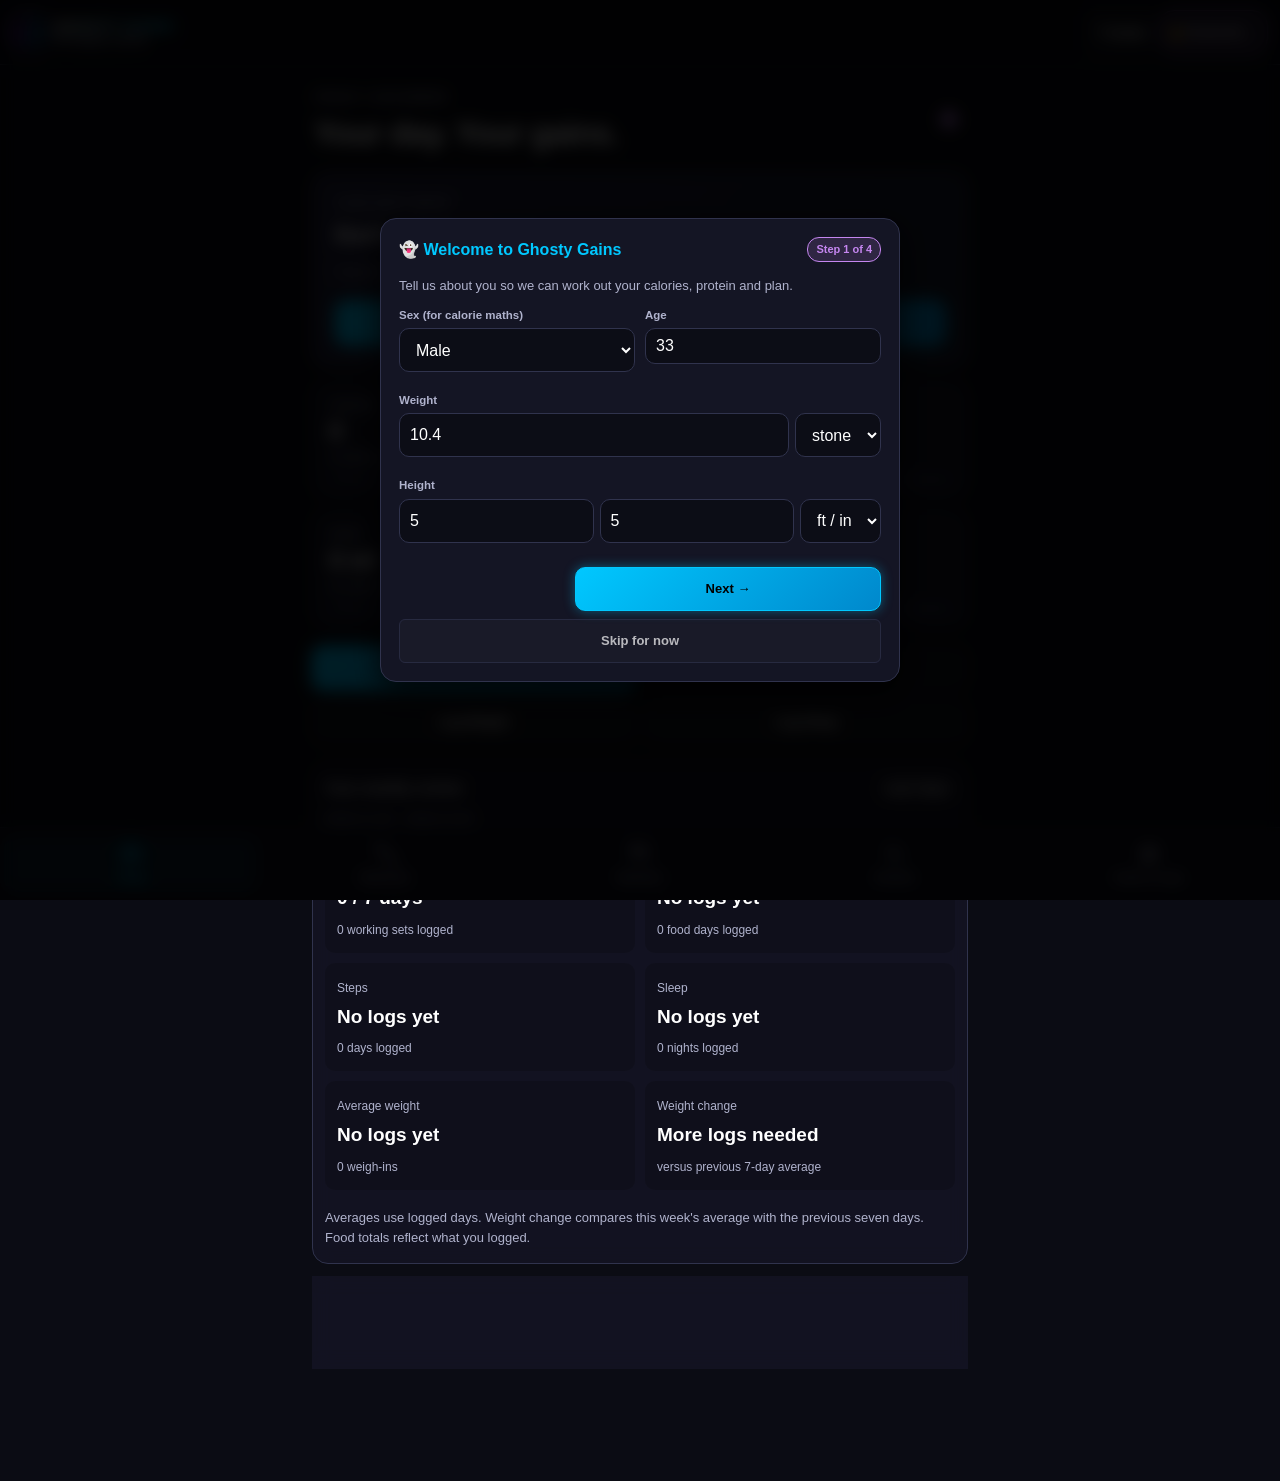
<file: app/src/main/assets/index.html>
<!doctype html>
<html lang="en">
<head>
  <meta charset="utf-8">
  <meta name="viewport" content="width=device-width, initial-scale=1, viewport-fit=cover">
  <title>Ghosty Gains — Bodybuilding &amp; Physique App</title>
  <link rel="stylesheet" href="app.css">
</head>
<body>

  <!-- App Header -->
  <header class="app-header">
    <div class="brand">
      <div class="brand-icon">
        <img src="app_icon.png" alt="Ghosty Gains" class="brand-icon-img" onerror="this.style.display='none';">
      </div>
      <div>
        <div class="brand-title">GHOSTY GAINS</div>
        <div class="brand-subtitle">PHYSIQUE COACH</div>
      </div>
    </div>
    <div class="header-actions">
      <button class="btn btn-outline btn-sm" id="btn-start-tutorial" aria-label="Show app tutorial">? Guide</button>
      <button class="badge-goal" id="header-goal-badge" title="Tap to switch Goal" aria-label="Change training goal">
        <span id="active-goal-badge">💪 Bodybuilder Return</span>
      </button>
    </div>
  </header>

  <!-- Main Scrollable App Container -->
  <main class="container">

    <section id="tab-today" class="tab-view active" aria-label="Today">
      <div class="today-heading"><div><p class="eyebrow" id="today-date"></p><h1>Your day. Your gains.</h1></div><span class="today-mark" aria-hidden="true">✦</span></div>
      <div class="card today-workout">
        <p class="eyebrow">Your next move</p><h2 id="today-workout-title">Today's workout</h2>
        <p class="report-text" id="today-workout-summary"></p>
        <button class="btn btn-cyan btn-block" id="btn-today-start">Start Workout</button>
      </div>
      <div class="today-metrics" id="today-metrics"></div>
      <div class="quick-actions" aria-label="Quick logging">
        <button class="btn btn-cyan" id="btn-today-food">Add Food</button>
        <button class="btn btn-outline" id="btn-today-water">+250 ml Water</button>
        <button class="btn btn-outline" id="btn-today-weight">Log Weight</button>
        <button class="btn btn-outline" id="btn-today-sleep">Log Sleep</button>
      </div>
      <div class="card"><div class="card-title-row"><h2 class="card-title">Your weekly review</h2><span class="day-badge">Last 7 days</span></div>
        <p class="report-text" id="weekly-date-range"></p><div id="weekly-review" class="review-grid"></div>
        <p class="report-text">Averages use logged days. Weight change compares this week's average with the previous seven days. Food totals reflect what you logged.</p>
      </div>
      <div class="card"><h2 class="card-title">Recent training</h2><div id="recent-training"></div></div>
    </section>

    <!-- ==================== TAB 1: WORKOUTS ==================== -->
    <section id="tab-workouts" class="tab-view">

      <div class="subnav-pills">
        <button class="subnav-btn active" id="subtab-plan" data-subview="subview-plan">📋 My Plan</button>
        <button class="subnav-btn" id="subtab-picker" data-subview="subview-picker">🎯 Muscle Picker</button>
      </div>

      <!-- SUBVIEW 1: WORKOUT PLAN -->
      <div id="subview-plan" class="subview active">

      <!-- Current Active Routine Header Card -->
      <div class="card" id="workout-plan-header">
        <div class="card-title-row">
          <div>
            <div class="card-title purple" id="active-routine-name">Ghosty's Bodybuilding Return Split</div>
            <div class="card-subtitle" id="current-goal-tagline">Rebuild muscle, joint health, RPE 8–10, controlled quality sets</div>
          </div>
        </div>

        <!-- Day Filter Chips (built from the active routine in app.js) -->
        <div class="workout-session-actions"><button class="btn btn-cyan" id="btn-start-workout">Start Workout</button><button class="btn btn-outline" id="btn-finish-workout" hidden>Finish Workout</button></div>
        <p class="report-text" id="workout-session-status" role="status"></p>
        <div class="day-filter-bar" id="workout-day-filter-bar"></div>

        <div class="callout">
          <strong>Tip:</strong> Use Log Sets to save weights, reps and optional RPE. Weekly checkboxes track exercise completion; your set history stays saved.
        </div>
      </div>

      <!-- Diet & health auto-adjustments -->
      <p class="report-text" id="workout-machine-summary" aria-live="polite"></p>
      <div id="workout-adapt-banner" style="margin-bottom: 10px;"></div>

      <!-- Workout Days List Container -->
      <div id="workout-days-container"></div>
      <!-- Rest Timer Bar -->
      <details class="card workout-settings" id="workout-settings"><summary>Workout intensity &amp; training settings</summary>
        <div class="card-title purple">Workout Intensity</div>
        <div class="form-group">
          <label for="training-style">Training style preset</label>
          <select id="training-style">
            <option value="bodybuilding">Bodybuilding Returning · RPE 8–10</option>
            <option value="fitness">General Fitness · RPE 6–7</option>
            <option value="strength">Strength · RPE 7–9</option>
          </select>
        </div>
        <div class="form-group">
          <label for="workout-rpe">RPE (Rate of Perceived Exertion): <output id="workout-rpe-value" for="workout-rpe">9</output> / 10</label>
          <input id="workout-rpe" type="range" min="1" max="10" step="1" value="9" aria-describedby="workout-rpe-summary">
          <div class="rpe-range-labels"><span>1 · Easy effort</span><span>10 · At failure</span></div>
        </div>
        <p class="report-text" id="workout-rpe-summary" aria-live="polite"></p>
        <p class="report-text">Changing RPE automatically adjusts your training days. Warm up before working sets; take longer rests if your form needs it.</p>
      </details>
      <div class="rest-timer-bar">
        <div style="display: flex; align-items: center; gap: 8px;">
          <span style="font-size: 18px;">⏱️</span>
          <span class="timer-digits" id="timer-display">01:00</span>
        </div>
        <div class="timer-controls">
          <button class="timer-preset-btn" data-sec="30">30s</button>
          <button class="timer-preset-btn active" data-sec="60">60s</button>
          <button class="timer-preset-btn" data-sec="90">90s</button>
          <button class="timer-preset-btn" data-sec="120">2m</button>
          <button class="btn btn-cyan btn-sm" id="btn-timer-start">Start</button>
          <button class="btn btn-outline btn-sm" id="btn-timer-pause">Pause</button>
          <button class="btn btn-outline btn-sm" id="btn-timer-reset" aria-label="Reset rest timer">↺</button>
        </div>
      </div>


      </div>

      <!-- SUBVIEW 2: MUSCLE PICKER -->
      <div id="subview-picker" class="subview">
        <div class="card">
          <div class="card-title-row">
            <div class="card-title cyan">🎯 Pick Your Focus Muscles</div>
          </div>
          <p class="card-subtitle" style="margin-bottom: 10px;">Tap the muscles you want to build most. You'll get the best exercises for them with pictures, how-to steps and sets for your goal.</p>

          <div class="bodymap-controls">
            <div class="day-filter-bar" id="bodymap-sex" style="margin: 0;">
              <button class="day-chip" data-sex="male">♂ Man</button>
              <button class="day-chip" data-sex="female">♀ Woman</button>
            </div>
            <div class="day-filter-bar" id="bodymap-side" style="margin: 0;">
              <button class="day-chip" data-side="front">Front</button>
              <button class="day-chip" data-side="back">Back</button>
            </div>
          </div>

          <div class="bodymap-wrap">
            <svg id="bodymap-svg" viewBox="0 0 200 460" role="img" aria-label="Tap muscles to select them"></svg>
          </div>

          <div class="bodymap-other-side" id="bodymap-other-side"></div>
          <div class="report-section-title">Your focus</div>
          <div class="worked-on-chips" id="bodymap-selected"></div>
          <button class="btn btn-outline btn-sm" id="btn-bodymap-clear" style="margin-top: 10px;">↺ Clear selection</button>
        </div>

        <div class="card">
          <div class="card-title-row">
            <div class="card-title purple">💪 Your Focus Exercises</div>
          </div>
          <div class="day-filter-bar" id="exercise-kit-filter">
            <button class="day-chip" data-kit="gym">🏢 Full gym</button>
            <button class="day-chip" data-kit="home">🏠 Dumbbells / home</button>
            <button class="day-chip" data-kit="bodyweight">🤸 Bodyweight</button>
          </div>
          <div id="focus-plan-tips"></div>
          <div id="focus-exercises-container"></div>
          <p class="card-subtitle" style="margin-top: 10px;">Exercise photos & steps: free-exercise-db (public domain).</p>
        </div>
      </div>
    </section>

    <!-- ==================== TAB 2: NUTRITION ==================== -->
    <section id="tab-nutrition" class="tab-view">
      <div class="card" id="nutrition-day-controls">
        <div class="card-title-row"><div class="card-title cyan">Nutrition Diary &amp; Meal Prep</div><button class="btn btn-outline btn-sm" id="btn-nutrition-history">📅 History</button></div>
        <div class="nutrition-date-row">
          <button class="btn btn-outline btn-sm" id="btn-nutrition-prev" aria-label="Previous nutrition day">‹</button>
          <label for="nutrition-date" class="sr-only">Nutrition date</label><input id="nutrition-date" type="date">
          <button class="btn btn-outline btn-sm" id="btn-nutrition-next" aria-label="Next nutrition day">›</button>
          <button class="btn btn-outline btn-sm" id="btn-nutrition-today">Today</button>
        </div>
        <p class="report-text" id="nutrition-date-summary" aria-live="polite"></p>
        <div class="nutrition-date-row"><label for="nutrition-entry-mode">Add meals as</label><select id="nutrition-entry-mode"><option value="eaten">Eaten</option><option value="planned">Planned / meal prep</option></select><button class="btn btn-outline btn-sm" id="btn-copy-meal-day">Copy to Coming Days</button></div>
        <p class="report-text" id="nutrition-planned-summary"></p>
        <p class="report-text">Nutrition targets shown use your current profile.</p>
      </div>
      
      <!-- Sub-Navigation Switcher (Simple vs Pro Mode) -->
      <div class="subnav-pills" style="margin-bottom: 12px;">
        <button class="subnav-btn active" id="subtab-nutri-simple" data-nutriview="nutri-view-simple">🟢 Simple Mode (Auto-Fill)</button>
        <button class="subnav-btn" id="subtab-nutri-pro" data-nutriview="nutri-view-pro">⚡ Pro Mode (Custom Logs)</button>
      </div>

      <!-- Daily Macro Target vs Logged Meters Card -->
      <div class="macro-progress-card">
        <div class="calorie-summary-header">
          <div>
            <div id="nutrition-calorie-label" style="font-size: 11px; font-weight: 700; color: var(--text-muted); text-transform: uppercase;">Today's Calories</div>
            <div style="display: flex; align-items: baseline; gap: 6px; margin-top: 2px;">
              <span class="cal-big-consumed" id="macro-calories-logged">0</span>
              <span class="cal-target-sub" id="macro-calories-target">/ 2,200 kcal</span>
            </div>
          </div>
          <div class="cal-remain-pill" id="macro-calories-remain">2,200 kcal left</div>
        </div>

        <div class="progress-track-lg">
          <div class="progress-fill-lg" id="macro-calories-bar" style="width: 0%;"></div>
        </div>

        <div class="macro-bars-grid">
          <div class="macro-bar-item">
            <div class="macro-bar-header">
              <span style="color: var(--primary);">🥩 Protein</span>
              <span id="macro-bar-text-p">0 / 140g</span>
            </div>
            <div class="macro-bar-track">
              <div class="macro-bar-fill protein" id="macro-fill-p" style="width: 0%;"></div>
            </div>
          </div>
          <div class="macro-bar-item">
            <div class="macro-bar-header">
              <span style="color: var(--green);">🍚 Carbs</span>
              <span id="macro-bar-text-c">0 / 240g</span>
            </div>
            <div class="macro-bar-track">
              <div class="macro-bar-fill carbs" id="macro-fill-c" style="width: 0%;"></div>
            </div>
          </div>
          <div class="macro-bar-item">
            <div class="macro-bar-header">
              <span style="color: var(--orange);">🥑 Fats</span>
              <span id="macro-bar-text-f">0 / 65g</span>
            </div>
            <div class="macro-bar-track">
              <div class="macro-bar-fill fats" id="macro-fill-f" style="width: 0%;"></div>
            </div>
          </div>
        </div>

        <div class="water-row">
          <span>💧 Fluids for this day: <b id="water-total">0 ml</b> <span id="water-target" style="color: var(--text-muted);"></span></span>
          <span style="display: flex; gap: 4px;">
            <button class="chip-btn" data-water="250">+250 ml</button>
            <button class="chip-btn" data-water="500">+500 ml</button>
            <button class="chip-btn" id="btn-water-undo" title="Undo last water">↶</button>
          </span>
        </div>
      </div>

      <!-- Quick Action Food & Barcode Bar -->
      <div class="card" id="nutrition-food-actions" style="padding: 12px; margin-bottom: 12px; background: rgba(0,0,0,0.25);">
        <button class="btn btn-cyan btn-block" id="btn-add-food" aria-haspopup="dialog">Add Food</button>
        <p class="report-text">Search, scan a barcode, or choose a saved meal.</p>
      </div>
      <div class="modal-overlay" id="modal-food-actions"><div class="modal" role="dialog" aria-modal="true" aria-labelledby="food-actions-title" tabindex="-1">
        <div class="modal-header"><h2 class="modal-title" id="food-actions-title">Add Food</h2><button class="modal-close" data-close-modal="modal-food-actions" aria-label="Close food choices">✕</button></div>
        <div style="display: flex; gap: 6px; flex-wrap: wrap;">
          <button class="btn btn-cyan btn-sm" id="btn-open-scanner" style="flex: 1; min-width: 120px;">📷 Scan Barcode</button>
          <button class="btn btn-outline btn-sm" id="btn-snap-photo-barcode" style="flex: 1; min-width: 110px;">📸 Snap Photo</button>
          <button class="btn btn-purple btn-sm" id="btn-open-takeaways" style="flex: 1; min-width: 120px;">🍔 Takeaways &amp; Meals</button>
          <button class="btn btn-outline btn-sm" id="btn-open-scanner-manual" style="flex: 1; min-width: 100px;">🔍 Search</button>
          <button class="btn btn-outline btn-sm" id="btn-open-food-library" style="flex: 1; min-width: 120px;">📚 Library (<span id="saved-food-count-badge">0</span>)</button>
          <button class="btn btn-outline btn-sm" id="btn-open-custom-food" style="flex: 1; min-width: 110px;">＋ Custom Food</button>
          <button class="btn btn-cyan btn-sm" id="btn-open-meal-builder" style="flex: 1; min-width: 140px;">🍲 Custom Meal Builder</button>
        </div>
        <!-- Hidden Photo Capture Input for instant fallback -->
        <input type="file" id="barcode-file-snap" accept="image/*" capture="environment" style="display: none;">
      </div></div>

      <!-- ================= SUBVIEW: SIMPLE MODE ================= -->
      <div id="nutri-view-simple" class="nutriview active">
        <!-- Simple Mode Hero Banner -->
        <div class="simple-mode-hero">
          <div class="simple-mode-hero-header">
            <div class="simple-mode-title">🟢 Goal Auto-Pilot</div>
            <span class="day-badge cyan" id="simple-mode-goal-badge">💪 Muscle Growth</span>
          </div>
          <p style="font-size: 12px; color: var(--text-muted); margin-bottom: 10px;">
            Balanced daily meals generated to hit your training target (<span id="simple-target-summary">2,200 kcal · 140g Protein</span>).
          </p>
          <div style="display: flex; gap: 8px;">
            <button class="btn btn-cyan btn-sm" id="btn-simple-autofill" style="flex: 1.2;">⚡ Auto-Fill Today's Log</button>
            <button class="btn btn-outline btn-sm" id="btn-simple-reroll" style="flex: 1;">🎲 Swap Meals</button>
          </div>
        </div>

        <!-- Suggested Daily Meal Plan Cards -->
        <div id="simple-suggested-meals-container"></div>

        <!-- 30-Day Plan Stats & Generation -->
        <div class="card" style="margin-top: 12px;">
          <div class="card-title-row">
            <div class="card-title purple">🍽️ 30-Day Meal Rotation</div>
            <button class="btn btn-outline btn-sm" id="btn-refresh-plan">↻ Refresh</button>
          </div>
          <div class="stat-grid">
            <div class="stat-box">
              <div class="stat-label">Daily Average</div>
              <div class="stat-val cyan" id="plan-avg-calories">2,200 kcal</div>
              <div class="stat-sub">Target Match</div>
            </div>
            <div class="stat-box">
              <div class="stat-label">Protein Intake</div>
              <div class="stat-val purple" id="plan-avg-protein">132 g</div>
              <div class="stat-sub">Lean growth</div>
            </div>
          </div>
          <div id="meal-plan-container" style="max-height: 380px; overflow-y: auto; margin-top: 10px;"></div>
        </div>

        <!-- Shopping List Card inside Meals tab -->
        <div class="card">
          <div class="card-title-row">
            <div>
              <div class="card-title">🛒 Monthly Shopping List</div>
              <div class="card-subtitle">Aggregated ingredients for meal rotations</div>
            </div>
            <button class="btn btn-cyan btn-sm" id="btn-copy-shopping">📋 Copy</button>
          </div>

          <div style="display: flex; gap: 8px; margin: 10px 0;">
            <button class="btn btn-outline btn-sm" id="btn-add-shop-item">＋ Add Item</button>
            <button class="btn btn-outline btn-sm" id="btn-clear-shop-checked">↺ Clear Checks</button>
          </div>

          <div id="shopping-list-container" style="background: rgba(0,0,0,0.2); border-radius: 8px; padding: 4px;"></div>
        </div>
      </div>

      <!-- ================= SUBVIEW: PRO MODE ================= -->
      <div id="nutri-view-pro" class="nutriview" style="display: none;">
        <!-- Meal Slot 1: Breakfast -->
        <div class="meal-slot-card" id="slot-card-breakfast">
          <div class="meal-slot-header">
            <div>
              <div class="meal-slot-title">🌅 Breakfast</div>
              <div class="meal-slot-meta" id="slot-meta-breakfast">0 kcal · 0g P · 0g C · 0g F</div>
            </div>
            <button class="btn btn-outline btn-sm" id="btn-add-to-breakfast">＋ Add Food</button>
          </div>
          <div id="slot-items-breakfast"></div>
        </div>

        <!-- Meal Slot 2: Lunch -->
        <div class="meal-slot-card" id="slot-card-lunch">
          <div class="meal-slot-header">
            <div>
              <div class="meal-slot-title">🥪 Lunch</div>
              <div class="meal-slot-meta" id="slot-meta-lunch">0 kcal · 0g P · 0g C · 0g F</div>
            </div>
            <button class="btn btn-outline btn-sm" id="btn-add-to-lunch">＋ Add Food</button>
          </div>
          <div id="slot-items-lunch"></div>
        </div>

        <!-- Meal Slot 3: Dinner -->
        <div class="meal-slot-card" id="slot-card-dinner">
          <div class="meal-slot-header">
            <div>
              <div class="meal-slot-title">🍽️ Dinner</div>
              <div class="meal-slot-meta" id="slot-meta-dinner">0 kcal · 0g P · 0g C · 0g F</div>
            </div>
            <button class="btn btn-outline btn-sm" id="btn-add-to-dinner">＋ Add Food</button>
          </div>
          <div id="slot-items-dinner"></div>
        </div>

        <!-- Meal Slot 4: Snacks & Late Night -->
        <div class="meal-slot-card" id="slot-card-snack">
          <div class="meal-slot-header">
            <div>
              <div class="meal-slot-title">🌙 Snacks &amp; Late Night</div>
              <div class="meal-slot-meta" id="slot-meta-snack">0 kcal · 0g P · 0g C · 0g F</div>
            </div>
            <button class="btn btn-outline btn-sm" id="btn-add-to-snack">＋ Add Food</button>
          </div>
          <div id="slot-items-snack"></div>
        </div>

        <!-- Pro Actions Row -->
        <div style="display: flex; gap: 8px; margin-top: 14px;">
          <button class="btn btn-outline btn-sm" id="btn-clear-daily-logs" style="flex: 1;">↺ Clear Today's Log</button>
          <button class="btn btn-cyan btn-sm" id="btn-copy-daily-macros" style="flex: 1;">📋 Copy Day's Summary</button>
        </div>
      </div>

    </section>

    <!-- ==================== TAB 3: ACTIVITY & SLEEP ==================== -->
    <section id="tab-activity" class="tab-view">
      
      <!-- Sub-Navigation Switcher -->
      <div class="subnav-pills">
        <button class="subnav-btn active" id="subtab-steps" data-subview="subview-steps">👟 Step Counter</button>
        <button class="subnav-btn" id="subtab-sleep" data-subview="subview-sleep">🌙 Sleep &amp; Recovery</button>
      </div>

      <!-- SUBVIEW 1: STEPS -->
      <div id="subview-steps" class="subview active">
        <div class="card" id="machine-workout-card">
          <div class="card-title-row"><div class="card-title purple">📸 Machine Workouts</div><button class="btn btn-cyan btn-sm" id="btn-open-machine-import">Add Machine Photo</button></div>
          <p class="report-text">Photograph the results display on your treadmill, bike, rower or other workout machine. Review its values, then add the session to your training.</p>
          <div id="machine-daily-totals" aria-live="polite"></div>
          <div id="machine-workout-list"></div>
        </div>
        <div class="card">
          <div class="card-title-row">
            <div class="card-title cyan">👟 Daily Step Counter</div>
            <div style="display: flex; gap: 6px;">
              <button class="btn btn-outline btn-sm" id="btn-sync-steps" title="Sync hardware sensor">🔄 Sync</button>
              <button class="btn btn-outline btn-sm" id="btn-edit-step-goal">⚙️ Goal</button>
            </div>
          </div>

          <!-- Circular Step Gauge -->
          <div class="ring-container">
            <div class="steps-circle-wrap">
              <svg class="steps-circle-svg" viewBox="0 0 180 180">
                <defs>
                  <linearGradient id="stepsGradient" x1="0%" y1="0%" x2="100%" y2="100%">
                    <stop offset="0%" stop-color="#00c8ff" />
                    <stop offset="100%" stop-color="#c586f0" />
                  </linearGradient>
                </defs>
                <circle class="steps-circle-bg" cx="90" cy="90" r="76" />
                <circle class="steps-circle-progress" id="steps-circle-bar" cx="90" cy="90" r="76" stroke-dasharray="477.5" stroke-dashoffset="477.5" />
              </svg>
              <div class="steps-circle-content">
                <div class="steps-big-num" id="step-count-display">0</div>
                <div class="steps-goal-lbl" id="step-goal-display">Goal: 10,000</div>
              </div>
            </div>
          </div>

          <!-- Pause / Start counting -->
          <div style="display: flex; justify-content: center; margin-top: 6px;">
            <button class="btn btn-sm btn-outline" id="btn-toggle-step-pause" style="min-width: 160px;">⏸ Pause Counting</button>
          </div>

          <!-- Live Step Stats Grid -->
          <div class="stat-grid" style="margin-top: 10px;">
            <div class="stat-box">
              <div class="stat-label">Distance</div>
              <div class="stat-val cyan" id="step-distance-display">0.0 km</div>
              <div class="stat-sub" id="step-miles-display">0.0 mi</div>
            </div>
            <div class="stat-box">
              <div class="stat-label">Active Burn</div>
              <div class="stat-val orange" id="step-calories-display">0 kcal</div>
              <div class="stat-sub">Walking energy</div>
            </div>
            <div class="stat-box">
              <div class="stat-label">Active Time</div>
              <div class="stat-val purple" id="step-time-display">0 min</div>
              <div class="stat-sub">Pace estimate</div>
            </div>
          </div>

          <!-- Quick Step Logging -->
          <div style="margin-top: 14px;">
            <div style="font-size: 11.5px; font-weight: 700; color: var(--text-muted); margin-bottom: 6px; text-align: center;">
              Quick Log Steps / Adjust Total
            </div>
            <div class="step-quick-chips">
              <button class="chip-btn" data-add-steps="500">+500</button>
              <button class="chip-btn" data-add-steps="1000">+1,000</button>
              <button class="chip-btn" data-add-steps="2500">+2,500</button>
              <button class="chip-btn" data-add-steps="5000">+5,000</button>
              <button class="chip-btn" id="btn-custom-steps">✏️ Custom</button>
              <button class="chip-btn" id="btn-reset-steps">↺ Reset</button>
            </div>
          </div>

          <div class="callout info" style="margin-top: 14px;">
            <strong>Sensor Connection:</strong> <span id="pedometer-status-text">Hardware sensor active &amp; logging steps.</span>
            <button class="btn btn-outline btn-sm" id="btn-clear-vehicle" style="display: none; margin-top: 8px;">I'm not driving · Resume steps</button>
          </div>
        </div>

        <!-- 7-Day Step Progression Chart -->
        <div class="card">
          <div class="card-title-row">
            <div class="card-title purple">📊 7-Day Step History</div>
            <span class="day-badge purple" id="step-weekly-avg">Avg: 0 / day</span>
          </div>
          <div class="chart-container" style="height: 170px;">
            <svg class="svg-chart" id="steps-chart-svg"></svg>
          </div>
        </div>
      </div>

      <!-- SUBVIEW 2: SLEEP & RECOVERY -->
      <div id="subview-sleep" class="subview">
        
        <!-- Recovery Readiness Score Card -->
        <div class="recovery-gauge-wrap">
          <div class="recovery-score-badge" id="recovery-score-badge">
            <div class="recovery-score-num" id="recovery-score-num">88%</div>
            <div class="recovery-score-sub">RECOVERY</div>
          </div>
          <div class="recovery-text">
            <h4 id="recovery-status-title">Optimal Hypertrophy Readiness</h4>
            <p id="recovery-status-desc">
              Sufficient deep sleep has primed your central nervous system. Full power for progressive overload and muscle protein synthesis!
            </p>
          </div>
        </div>

        <!-- Log Sleep Card -->
        <div class="card">
          <div class="card-title-row">
            <div class="card-title">🌙 Log Sleep Duration &amp; Quality</div>
          </div>
          
          <div class="form-grid">
            <div class="form-group">
              <label for="sleep-bedtime-h">Bedtime</label>
              <div class="time-select" data-time-for="sleep-bedtime"></div>
              <input id="sleep-bedtime" type="hidden" value="23:00">
            </div>
            <div class="form-group">
              <label for="sleep-waketime-h">Wake Time</label>
              <div class="time-select" data-time-for="sleep-waketime"></div>
              <input id="sleep-waketime" type="hidden" value="07:00">
            </div>
          </div>

          <div style="margin: 8px 0 12px;">
            <label style="font-size: 11.5px; color: var(--text-muted); font-weight: 700;">Sleep Quality Rating</label>
            <div class="rating-stars-row" id="sleep-quality-stars">
              <button class="star-btn" data-star="1">⭐</button>
              <button class="star-btn" data-star="2">⭐</button>
              <button class="star-btn" data-star="3">⭐</button>
              <button class="star-btn active" data-star="4">⭐</button>
              <button class="star-btn" data-star="5">⭐</button>
            </div>
            <div style="font-size: 11.5px; color: var(--cyan); font-weight: 700;" id="sleep-quality-label">4 Stars — Great Restorative Sleep</div>
          </div>

          <div class="form-group">
            <label for="sleep-notes">Recovery &amp; Rest Notes</label>
            <input id="sleep-notes" type="text" placeholder="e.g. Uninterrupted, felt energized">
          </div>

          <button class="btn btn-block btn-cyan" id="btn-save-sleep" style="margin-top: 8px;">Save Sleep Log</button>

          <!-- Daytime naps count towards sleep debt -->
          <div class="report-section-title">😴 Daytime nap</div>
          <div class="input-row">
            <select id="nap-minutes" aria-label="Nap length">
              <option value="10">10 min</option>
              <option value="20" selected>20 min</option>
              <option value="30">30 min</option>
              <option value="45">45 min</option>
              <option value="60">1 hour</option>
              <option value="90">1.5 hours</option>
              <option value="120">2 hours</option>
              <option value="180">3 hours</option>
            </select>
            <button class="btn btn-outline btn-sm" id="btn-save-nap" style="flex: 1;">＋ Log Nap Today</button>
          </div>
          <div id="nap-list" style="margin-top: 6px;"></div>

          <!-- Sleep Stats -->
          <div class="stat-grid" style="margin-top: 14px;">
            <div class="stat-box">
              <div class="stat-label">Last Night</div>
              <div class="stat-val cyan" id="sleep-hours-stat">8h 00m</div>
              <div class="stat-sub">Duration</div>
            </div>
            <div class="stat-box">
              <div class="stat-label">Target Sleep</div>
              <div class="stat-val purple" id="sleep-target-stat">8.0 h</div>
              <div class="stat-sub">Daily goal</div>
            </div>
            <div class="stat-box">
              <div class="stat-label">Sleep Debt</div>
              <div class="stat-val orange" id="sleep-debt-stat">0.0 h</div>
              <div class="stat-sub">7-Day balance</div>
            </div>
          </div>
        </div>

        <!-- Sleep Hygiene Checklist Card -->
        <div class="card">
          <div class="card-title-row">
            <div class="card-title purple">🛌 Muscle Recovery Sleep Hygiene</div>
            <button class="btn btn-outline btn-sm" id="btn-reset-hygiene">↺ Reset</button>
          </div>
          <p class="card-subtitle" style="margin-bottom: 12px;">
            Habits that protect testosterone, growth hormone, and hypertrophy recovery:
          </p>
          <div id="sleep-hygiene-container"></div>
        </div>

        <!-- 7-Day Sleep Trend Chart -->
        <div class="card">
          <div class="card-title-row">
            <div class="card-title">📈 7-Day Sleep Trend</div>
          </div>
          <div class="chart-container" style="height: 170px;">
            <svg class="svg-chart" id="sleep-chart-svg"></svg>
          </div>
        </div>
      </div>
    </section>

    <!-- ==================== TAB 4: PROFILE, GOALS & PROGRESS ==================== -->
    <section id="tab-profile" class="tab-view">
      
      <!-- Sub-Navigation Switcher -->
      <div class="subnav-pills">
        <button class="subnav-btn active" id="subtab-goals" data-subview="subview-goals">🎯 Goals</button>
        <button class="subnav-btn" id="subtab-weight" data-subview="subview-weight">📈 Weight</button>
        <button class="subnav-btn" id="subtab-progress" data-subview="subview-progress">📸 Physique</button>
        <button class="subnav-btn" id="subtab-supps" data-subview="subview-supps">💊 Supps</button>
      </div>

      <!-- SUBVIEW 1: GOALS & MACROS -->
      <div id="subview-goals" class="subview active">
        <!-- Physique Goal Archetypes -->
        <div class="goal-hero">
          <div class="goal-hero-header">
            <div class="goal-title">🎯 Select Your Physique Goal</div>
          </div>
          <p style="font-size: 12px; color: var(--text-muted);">
            Auto-tunes your daily calorie surplus/deficit, protein target, and workout split:
          </p>
          <div class="goal-pills" id="goal-pills-container"></div>
        </div>

        <!-- Profile & Calorie Inputs Card -->
        <div class="card">
          <div class="card-title-row">
            <div class="card-title cyan">⚡ Calorie &amp; Macro BMR Calculator</div>
          </div>
          <div class="form-grid">
            <div class="form-group">
              <label for="profile-weight">Bodyweight</label>
              <input id="profile-weight" type="number" step="0.1" value="10.4">
            </div>
            <div class="form-group">
              <label for="profile-unit">Weight Unit</label>
              <select id="profile-unit">
                <option value="stone">Stone (decimal)</option>
                <option value="kg">Kilograms (kg)</option>
                <option value="lb">Pounds (lb)</option>
              </select>
            </div>
            <div class="form-group span-2">
              <label for="profile-height">Height <span id="profile-height-hint" style="color: var(--cyan); font-weight: 600;"></span></label>
              <div class="input-row">
                <input id="profile-height" type="number" step="0.1" value="165.1" placeholder="cm">
                <input id="profile-height-ft" type="number" min="3" max="8" step="1" placeholder="ft" aria-label="Height feet" style="display: none;">
                <input id="profile-height-in" type="number" min="0" max="11.5" step="0.5" placeholder="in" aria-label="Height inches" style="display: none;">
                <select id="profile-height-unit" aria-label="Height unit">
                  <option value="ftin">ft / in</option>
                  <option value="cm">cm</option>
                </select>
              </div>
            </div>
            <div class="form-group">
              <label for="profile-age">Age</label>
              <input id="profile-age" type="number" value="33">
            </div>
            <div class="form-group">
              <label for="profile-sex">Biological Sex (for BMR)</label>
              <select id="profile-sex">
                <option value="male">Male</option>
                <option value="female">Female</option>
              </select>
            </div>
            <div class="form-group">
              <label for="profile-activity">Daily Activity (outside the gym)</label>
              <select id="profile-activity">
                <option value="1.2">Sedentary — desk job, little walking</option>
                <option value="1.375">Light — on your feet some of the day</option>
                <option value="1.55">Moderate — active job or lots of walking</option>
                <option value="1.725">Heavy — physical job</option>
                <option value="1.9">Extreme — heavy labour / athlete</option>
              </select>
            </div>
            <div class="form-group">
              <label for="profile-calorie-target">Daily Calorie Target (kcal)</label>
              <input id="profile-calorie-target" type="number" step="50" value="2200">
            </div>
            <div class="form-group">
              <label for="profile-protein-target">Daily Protein Target (g)</label>
              <input id="profile-protein-target" type="number" step="5" value="130">
            </div>
          </div>

          <div style="display: flex; align-items: center; gap: 8px; margin: 4px 0 10px; flex-wrap: wrap;">
            <button class="btn btn-outline btn-sm" id="btn-redo-setup">🩹 Health &amp; setup</button>
            <button class="btn btn-outline btn-sm" id="btn-auto-targets">↻ Auto-calculate targets</button>
            <span style="font-size: 11px; color: var(--text-muted);">Typing your own targets locks them until you tap this or change goal.</span>
          </div>

          <!-- Calculated Stats Display -->
          <div class="stat-grid">
            <div class="stat-box">
              <div class="stat-label">Calculated BMI</div>
              <div class="stat-val cyan" id="calc-bmi">24.2</div>
              <div class="stat-sub" id="calc-bmi-detail">Normal</div>
            </div>
            <div class="stat-box">
              <div class="stat-label">Maintenance</div>
              <div class="stat-val orange" id="calc-maintenance">2,100 kcal</div>
              <div class="stat-sub">Incl. training</div>
            </div>
            <div class="stat-box">
              <div class="stat-label">Goal Target</div>
              <div class="stat-val purple" id="calc-target">2,200 kcal</div>
              <div class="stat-sub">Active target</div>
            </div>
          </div>

          <div class="report-text" id="calc-breakdown" style="margin-top: 6px;"></div>

          <!-- Macro Breakdown -->
          <div style="background: rgba(0,0,0,0.3); border: 1px solid var(--card-border); border-radius: 10px; padding: 12px; margin-top: 10px;">
            <div style="font-size: 12px; font-weight: 700; color: #fff; margin-bottom: 6px;">Target Macro Split</div>
            <div style="display: flex; justify-content: space-between; font-size: 12px;">
              <span>🥩 Protein: <b id="macro-protein" style="color: var(--primary);">130g (24%)</b></span>
              <span>🍚 Carbs: <b id="macro-carbs" style="color: var(--cyan);">245g (45%)</b></span>
              <span>🥑 Fats: <b id="macro-fats" style="color: var(--orange);">75g (31%)</b></span>
            </div>
          </div>
        </div>
      </div>

      <!-- SUBVIEW 2: WEIGHT TRACKER -->
      <div id="subview-weight" class="subview">
        <div class="card">
          <div class="card-title-row">
            <div class="card-title purple">📈 Bodyweight Logger &amp; Trend</div>
          </div>
          
          <div class="form-grid">
            <div class="form-group span-2">
              <label for="log-weight-date-d">Log Date</label>
              <div class="time-select" data-date-for="log-weight-date"></div>
            <input id="log-weight-date" type="hidden">
            </div>
            <div class="form-group">
              <label for="log-weight-input">Weight</label>
              <div class="input-row">
                <input id="log-weight-input" type="number" step="0.1" value="10.4">
                <select id="log-weight-unit">
                  <option value="stone">st</option>
                  <option value="kg">kg</option>
                  <option value="lb">lb</option>
                </select>
              </div>
            </div>
          </div>
          <button class="btn btn-block btn-cyan" id="btn-save-weight-log">Save Weight Log</button>

          <div class="stat-grid" style="margin-top: 14px;">
            <div class="stat-box">
              <div class="stat-label">Current Weight</div>
              <div class="stat-val cyan" id="tracker-latest-stat">10.4 st</div>
            </div>
            <div class="stat-box">
              <div class="stat-label">Total Change</div>
              <div class="stat-val purple" id="tracker-change-stat">Baseline</div>
            </div>
          </div>

          <!-- SVG Weight Progression Chart -->
          <div class="chart-container" style="height: 180px;">
            <svg class="svg-chart" id="tracker-chart-svg"></svg>
          </div>

          <!-- Weight History List -->
          <div style="font-weight: 700; font-size: 13px; color: var(--text-muted); margin: 14px 0 6px;">History Log</div>
          <ul class="log-list" id="tracker-history-list"></ul>
        </div>
      </div>

      <!-- SUBVIEW 3: PHYSIQUE PROGRESS PHOTOS & TAPE MEASUREMENTS -->
      <div id="subview-progress" class="subview">
        <div class="card">
          <div class="card-title-row">
            <div class="card-title cyan">📸 Physique Progress Photos</div>
          </div>
          <p class="card-subtitle" style="margin-bottom: 10px;">
            Take the same photo every 2–4 weeks. Your phone measures your outline (photos never leave the device) and shows what's grown, what's tightened, and what you trained in between.
          </p>

          <div style="font-size: 11.5px; font-weight: 700; color: var(--text-muted); margin-bottom: 6px;">Pose</div>
          <div class="slot-select-grid progress-pose-grid" id="progress-pose-selector">
            <button class="slot-select-btn active" data-pose="front">🧍 Front</button>
            <button class="slot-select-btn" data-pose="side">🚶 Side</button>
            <button class="slot-select-btn" data-pose="back">🔙 Back</button>
          </div>

          <div style="display: flex; gap: 8px; margin-top: 10px;">
            <button class="btn btn-cyan btn-sm" id="btn-progress-camera" style="flex: 1;">📷 Take Photo</button>
            <button class="btn btn-outline btn-sm" id="btn-progress-gallery" style="flex: 1;">🖼️ From Gallery</button>
          </div>

          <div id="progress-analyzing" style="display: none; text-align: center; padding: 12px; color: var(--cyan); font-weight: bold;">
            ⚡ Measuring your physique on-device...
          </div>

          <details class="progress-guide">
            <summary>📏 How to take a photo the app can track</summary>
            <ul>
              <li><b>Same spot, same light</b> every time — plain wall behind you works best.</li>
              <li><b>Head to feet in frame</b>, filling most of the photo. Phone propped at chest height, use the camera timer.</li>
              <li><b>Front/Back:</b> feet shoulder-width apart, arms relaxed about 30–45° out from your sides (not touching).</li>
              <li><b>Side:</b> stand side-on, arms down, relaxed — no sucking in.</li>
              <li>Fitted clothing or shorts so your outline is visible. Same time of day (morning is most consistent).</li>
              <li>Changes under ~2.5% are within normal photo-to-photo noise.</li>
            </ul>
          </details>
        </div>

        <!-- Latest comparison report -->
        <div class="card">
          <div class="card-title-row">
            <div class="card-title purple">🏆 Gainz Report</div>
          </div>
          <div id="progress-report-container"></div>
        </div>

        <!-- Gallery -->
        <div class="card">
          <div class="card-title-row">
            <div class="card-title">🖼️ Photo Gallery</div>
            <span class="day-badge purple" id="progress-photo-count">0 photos</span>
          </div>
          <div class="day-filter-bar" id="progress-gallery-filter">
            <button class="day-chip active" data-filter="all">All</button>
            <button class="day-chip" data-filter="front">Front</button>
            <button class="day-chip" data-filter="side">Side</button>
            <button class="day-chip" data-filter="back">Back</button>
          </div>
          <div class="progress-grid" id="progress-gallery-grid"></div>
          <p class="card-subtitle" style="margin-top: 8px;">Photos stay on your device. Choose Full Backup in App Data &amp; Backup to include them when moving phones.</p>
        </div>

        <!-- Tape measurements -->
        <div class="card">
          <div class="card-title-row">
            <div class="card-title cyan">📏 Tape Measurements</div>
            <select id="tape-unit" style="width: 80px;">
              <option value="cm">cm</option>
              <option value="in">in</option>
            </select>
          </div>
          <p class="card-subtitle" style="margin-bottom: 10px;">Real sizes back up the photo estimates. Measure relaxed (arm flexed), same spot each time.</p>
          <div class="form-grid" id="tape-form-grid"></div>
          <div class="form-group">
            <label for="tape-date-d">Date</label>
            <div class="time-select" data-date-for="tape-date"></div>
            <input id="tape-date" type="hidden">
          </div>
          <button class="btn btn-block btn-cyan" id="btn-save-tape">Save Measurements</button>
          <div id="tape-history-container" style="margin-top: 12px;"></div>
        </div>
      </div>

      <!-- SUBVIEW 4: SUPPLEMENTS & BACKUP -->
      <div id="subview-supps" class="subview">
        <!-- Supplement choices stay saved; only taken-today checks reset each day. -->
        <div class="card">
          <div class="card-title">💊 My Supplements</div>
          <p class="card-subtitle">Select the ones you take. Your choices stay saved; tick Taken today after you take each one.</p>
          <div id="supplement-choices" class="supplement-choices"></div>
          <div class="card-title-row">
            <div class="card-title">💊 Daily Supplement Checklist</div>
            <button class="btn btn-outline btn-sm" id="btn-reset-supplements">↺ Reset Today</button>
          </div>
          <p class="report-text" id="supplement-progress" role="status"></p>
          <div id="supplements-container"></div>
        </div>

        <div class="card" id="supplement-guide">
          <div class="card-title">Supplements for Your Plan</div>
          <p class="card-subtitle" id="supplement-plan-context"></p>
          <p class="report-text">These are optional suggestions based on your goal and training style. Food, sleep and consistent training come first. Selecting a supplement adds it to your checklist; it does not mean you have taken it.</p>
          <div id="supplement-suggestions"></div>
          <details class="supp-guidance-notes"><summary>About this guidance</summary>
            <p class="report-text">Your plan cannot diagnose a deficiency or check medicine interactions. Ask a pharmacist or clinician before starting supplements if you have a medical condition, take medication, or are pregnant. Use the product label and avoid overlapping doses.</p>
            <p class="report-text">Background: <a href="https://ods.od.nih.gov/factsheets/ExerciseAndAthleticPerformance-HealthProfessional/" target="_blank" rel="noopener noreferrer">NIH exercise supplement evidence</a> · <a href="https://www.nhs.uk/conditions/vitamins-and-minerals/vitamin-d/" target="_blank" rel="noopener noreferrer">NHS vitamin D guidance</a>.</p>
          </details>
        </div>

        <!-- App Data Backup Card -->
        <div class="card">
          <div class="card-title-row">
            <div class="card-title purple">⚙️ App Data &amp; Backup</div>
          </div>
          <p class="card-subtitle" style="margin-bottom: 12px;">Data Backup saves your logs and measurements. Full Backup also includes original and marked progress photos, ready to restore on another device.</p>
          <button class="btn btn-cyan btn-block" id="btn-export-full" style="margin-bottom: 10px;">Full Backup · Include Photos</button>
          <p class="report-text" id="backup-status" role="status"></p>
          <div style="display: flex; gap: 8px;">
            <button class="btn btn-outline btn-sm" id="btn-export-data" style="flex: 1;">Data Backup</button>
            <button class="btn btn-outline btn-sm" id="btn-import-data" style="flex: 1;">📂 Restore Backup</button>
          </div>
          <div style="margin-top: 12px; text-align: center;">
            <button class="btn btn-outline btn-sm btn-danger" id="btn-reset-all-data">Reset All Data to Default</button>
          </div>
        </div>
      </div>
    </section>

  </main>

  <!-- ==================== MODALS ==================== -->
  <div class="modal-overlay" id="modal-set-log"><div class="modal" role="dialog" aria-modal="true" aria-labelledby="set-log-title" tabindex="-1">
    <div class="modal-header"><h2 class="modal-title" id="set-log-title">Log Sets</h2><button class="modal-close" data-close-modal="modal-set-log" aria-label="Close set logging">✕</button></div>
    <p class="report-text" id="set-log-target"></p><p class="report-text" id="set-log-previous"></p>
    <div class="input-row"><label for="set-weight-unit">Weight unit</label><select id="set-weight-unit"><option value="kg">kg</option><option value="lb">lb</option></select></div>
    <p class="report-text">Enter added weight (0 for bodyweight). Leave unused sets blank. RPE is optional.</p>
    <div class="set-row set-labels" aria-hidden="true"><span>Set</span><span>Weight</span><span>Reps</span><span>RPE</span><span></span></div>
    <form id="set-log-form"><div id="set-log-rows"></div>
      <div class="workout-session-actions"><button class="btn btn-outline btn-sm" type="button" id="btn-add-set">Add Set</button><button class="btn btn-outline btn-sm" type="button" id="btn-use-last-sets">Use Last Values</button></div>
      <p id="set-log-error" class="form-error" role="alert"></p><button class="btn btn-cyan btn-block" type="submit">Save Sets</button>
    </form>
    <p class="report-text" id="set-log-progress"></p><details class="set-history"><summary>Exercise history &amp; records</summary><div id="set-log-history"></div></details>
  </div></div>
  <div class="modal-overlay" id="modal-nutrition-history"><div class="modal">
    <div class="modal-header"><div class="modal-title">Nutrition History</div><button class="modal-close" data-close-modal="modal-nutrition-history" aria-label="Close nutrition history">✕</button></div>
    <p class="report-text">Choose a saved day to see its foods and nutrition totals. The date picker also opens days with no entries.</p>
    <div id="nutrition-history-list"></div>
  </div></div>
  <div class="modal-overlay" id="modal-copy-meals"><div class="modal">
    <div class="modal-header"><div class="modal-title">Prepare the Coming Days</div><button class="modal-close" data-close-modal="modal-copy-meals" aria-label="Close meal copying">✕</button></div>
    <p class="report-text">Copy the selected day's meals as planned meals. They count as eaten only when you mark them eaten.</p>
    <div class="form-group"><label for="copy-meals-start">Start date</label><input id="copy-meals-start" type="date"></div>
    <div class="form-group"><label for="copy-meals-days">Number of days</label><select id="copy-meals-days"><option value="1">1 day</option><option value="2">2 days</option><option value="3">3 days</option><option value="4">4 days</option><option value="5">5 days</option><option value="6">6 days</option><option value="7" selected>7 days</option></select></div>
    <label class="ob-check"><input id="copy-meals-replace" type="checkbox">Replace existing planned meals on these days</label>
    <p class="report-text" id="copy-meals-status" role="status"></p>
    <button class="btn btn-cyan btn-block" id="btn-confirm-copy-meals">Save Meal Prep</button>
  </div></div>
  <div class="modal-overlay" id="modal-machine-import"><div class="modal" style="max-width: 520px;">
    <div class="modal-header"><div class="modal-title">Read a Machine Display</div><button class="modal-close" data-close-modal="modal-machine-import" aria-label="Close machine import">✕</button></div>
    <p class="report-text">Use a clear photo of the final results screen, including the labels and units. Check the readings before saving.</p>
    <div class="nutrition-date-row"><button class="btn btn-cyan btn-sm" id="btn-machine-camera">📷 Take Photo</button><button class="btn btn-outline btn-sm" id="btn-machine-gallery">Choose Photo</button></div>
    <input id="machine-photo-file" type="file" accept="image/*" style="display: none;">
    <img id="machine-photo-preview" alt="Machine display to review" style="display: none; max-width: 100%; max-height: 220px; margin-top: 12px; object-fit: contain;">
    <p class="report-text" id="machine-photo-status" role="status">You can also enter the display values below.</p>
    <div class="form-grid">
      <div class="form-group span-2"><label for="machine-name">Machine / workout name</label><input id="machine-name" type="text" value="Treadmill" placeholder="e.g. Treadmill, exercise bike, stair climber"></div>
      <div class="form-group"><label for="machine-steps">Steps</label><input id="machine-steps" type="number" min="0" max="200000" step="1" inputmode="numeric" placeholder="Not shown"></div>
      <div class="form-group"><label for="machine-calories">Calories burned (kcal)</label><input id="machine-calories" type="number" min="0" max="20000" step="any" inputmode="decimal" placeholder="Not shown"></div>
      <div class="form-group"><label for="machine-distance">Distance (km)</label><input id="machine-distance" type="number" min="0" max="500" step="any" inputmode="decimal" placeholder="Not shown"></div>
      <div class="form-group"><label for="machine-minutes">Duration (minutes)</label><input id="machine-minutes" type="number" min="0" max="1440" step="any" inputmode="decimal" placeholder="Not shown"></div>
    </div>
    <label class="ob-check"><input id="machine-add-steps" type="checkbox">Also add these steps to my daily step counter</label>
    <p class="report-text">Leave this off if your phone already counted the steps. Machine calories are recorded as reported, separately from estimated walking calories.</p>
    <p class="report-text" id="machine-import-error" role="alert"></p>
    <button class="btn btn-cyan btn-block" id="btn-save-machine-workout">Add to Today's Training</button>
  </div></div>

  <div id="app-tutorial" hidden aria-label="App tutorial">
    <div class="tutorial-shade" id="tutorial-shade-top"></div><div class="tutorial-shade" id="tutorial-shade-left"></div><div class="tutorial-shade" id="tutorial-shade-right"></div><div class="tutorial-shade" id="tutorial-shade-bottom"></div>
    <div id="tutorial-highlight"></div>
    <div id="tutorial-card" role="dialog" aria-label="App tutorial" aria-describedby="tutorial-text">
      <div class="card-title-row"><strong id="tutorial-title"></strong><button class="btn btn-outline btn-sm" id="btn-skip-tutorial">Skip Tour</button></div>
      <p id="tutorial-text"></p><p class="report-text" id="tutorial-instruction" aria-live="polite"></p>
      <div class="nutrition-date-row"><span class="report-text" id="tutorial-progress"></span><button class="btn btn-outline btn-sm" id="btn-tutorial-back">Back</button><button class="btn btn-cyan btn-sm" id="btn-tutorial-next">Next</button></div>
    </div>
  </div>

  <!-- MODAL: ADD / EDIT EXERCISE -->
  <div class="modal-overlay" id="modal-exercise">
    <div class="modal">
      <div class="modal-header">
        <div class="modal-title" id="exercise-modal-title">Add / Edit Exercise</div>
        <button class="modal-close" onclick="document.getElementById('modal-exercise').classList.remove('active')">✕</button>
      </div>
      <div class="form-group">
        <label for="modal-ex-name">Exercise Name</label>
        <input id="modal-ex-name" type="text" placeholder="e.g. Incline Dumbbell Press">
      </div>
      <div class="form-group">
        <label for="modal-ex-sets">Sets &amp; Reps</label>
        <input id="modal-ex-sets" type="text" placeholder="e.g. 3 × 8–12">
      </div>
      <div class="form-group">
        <label for="modal-ex-notes">Form Cues / Weight Notes / Rest</label>
        <textarea id="modal-ex-notes" rows="3" placeholder="e.g. Keep elbows at 45°, 2 reps in reserve, 24kg"></textarea>
      </div>
      <div style="display: flex; gap: 10px; margin-top: 16px;">
        <button class="btn btn-cyan btn-block" id="btn-save-exercise">Save Exercise</button>
      </div>
    </div>
  </div>

  <!-- MODAL: BARCODE SCANNER & NUTRITION LOOKUP -->
  <div class="modal-overlay" id="modal-barcode">
    <div class="modal" style="max-width: 520px;">
      <div class="modal-header">
        <div class="modal-title">📷 Food Barcode Scanner</div>
        <button class="modal-close" id="btn-close-scanner">✕</button>
      </div>
      
      <!-- Live Camera Viewfinder -->
      <div class="scanner-viewport-wrap" id="scanner-viewport-box">
        <video id="scanner-video" class="scanner-video" playsinline autoplay muted></video>
        <canvas id="scanner-canvas" style="display: none;"></canvas>
        <div class="scanner-overlay">
          <div class="scanner-target-box">
            <div class="scanner-laser-line"></div>
          </div>
          <div class="scanner-hint" id="scanner-status-hint">Point camera at food packaging barcode</div>
        </div>
      </div>

      <!-- Camera Controls -->
      <div style="display: flex; gap: 8px; margin-bottom: 12px; flex-wrap: wrap;">
        <button class="btn btn-outline btn-sm" id="btn-toggle-camera" style="flex: 1;">📷 Live Camera</button>
        <button class="btn btn-outline btn-sm" id="btn-toggle-torch" style="flex: 1;">⚡ Flashlight</button>
        <button class="btn btn-outline btn-sm" id="btn-modal-snap-photo" style="flex: 1;">📸 Snap Photo</button>
      </div>

      <!-- Manual Barcode Search / Input -->
      <div class="form-group">
        <label for="manual-barcode-input">Manual Barcode or Food Name</label>
        <div style="display: flex; gap: 6px;">
          <input id="manual-barcode-input" type="text" placeholder="e.g. 5000128001234 or Greek Yogurt">
          <button class="btn btn-cyan btn-sm" id="btn-lookup-barcode" style="white-space: nowrap;">🔍 Look Up</button>
        </div>
      </div>

      <!-- Loading Indicator -->
      <div id="scanner-loading" style="display: none; text-align: center; padding: 14px; color: var(--cyan); font-weight: bold;">
        <span>⚡ Fetching Nutrition Data from Open Food Facts...</span>
      </div>

      <!-- Scanned Result Card Container -->
      <div id="scanned-result-container"></div>
    </div>
  </div>

  <!-- MODAL: TAKEAWAYS & HOME MEALS -->
  <div class="modal-overlay" id="modal-takeaways">
    <div class="modal" style="max-width: 520px;">
      <div class="modal-header">
        <div class="modal-title">🍔 Takeaways &amp; Meals</div>
        <button class="modal-close" id="btn-close-takeaways">✕</button>
      </div>
      <p class="card-subtitle" style="margin-bottom: 10px;">Typical UK portions. Shops and recipes vary, so treat these as a good guide.</p>
      <div class="form-group">
        <input id="takeaway-search-input" type="text" placeholder="🔍 Search e.g. doner, tikka, spag bol...">
      </div>
      <div id="takeaway-category-chips" style="display: flex; gap: 6px; flex-wrap: wrap; margin-bottom: 10px;"></div>
      <div id="takeaway-list-container" style="max-height: 380px; overflow-y: auto;"></div>
      <div id="takeaway-detail-container"></div>
    </div>
  </div>

  <!-- MODAL: FOOD LIBRARY & HISTORY -->
  <div class="modal-overlay" id="modal-food-library">
    <div class="modal" style="max-width: 520px;">
      <div class="modal-header">
        <div class="modal-title">📚 Saved Foods &amp; Gym Library</div>
        <button class="modal-close" onclick="document.getElementById('modal-food-library').classList.remove('active')">✕</button>
      </div>
      
      <div class="form-group">
        <input id="food-lib-search-input" type="text" placeholder="🔍 Search saved foods or gym staples...">
      </div>

      <div style="display: flex; gap: 8px; margin-bottom: 12px;">
        <button class="btn btn-cyan btn-sm" id="btn-lib-add-custom-food" style="flex: 1;">＋ Create Custom Food</button>
      </div>

      <div id="food-library-list-container" style="max-height: 380px; overflow-y: auto;"></div>
    </div>
  </div>

  <!-- MODAL: CREATE CUSTOM FOOD -->
  <div class="modal-overlay" id="modal-meal-builder">
    <div class="modal" style="max-width: 560px;">
      <div class="modal-header">
        <div class="modal-title">🍲 Custom Meal Builder</div>
        <button class="modal-close" id="btn-close-meal-builder" aria-label="Close meal builder">✕</button>
      </div>
      <p class="report-text nutrition-destination"></p>
      <div class="form-group"><label for="meal-builder-name">Meal Name</label><input id="meal-builder-name" type="text" placeholder="e.g. Chicken and rice bowl"></div>
      <p class="report-text">Scan or enter each ingredient, then enter its exact grams. Nutrition label values are per 100g. Leave unavailable nutrients blank.</p>
      <div id="meal-builder-ingredients"></div>
      <button class="btn btn-outline btn-block" id="btn-add-meal-ingredient">＋ Add Ingredient</button>
      <div class="card" style="margin-top: 12px;">
        <div class="card-title-row"><strong>Full Meal Nutrition</strong><span id="meal-builder-weight">0g total</span></div>
        <div id="meal-builder-totals" aria-live="polite"></div>
        <p class="report-text">Unknown means at least one ingredient has no value for that nutrient.</p>
      </div>
      <button class="btn btn-cyan btn-block" id="btn-save-custom-meal">Done</button>
    </div>
  </div>

  <div class="modal-overlay" id="modal-custom-food">
    <div class="modal" style="max-width: 480px;">
      <div class="modal-header">
        <div class="modal-title" id="custom-food-title">✍️ Create Custom Food</div>
        <button class="modal-close" onclick="document.getElementById('modal-custom-food').classList.remove('active')">✕</button>
      </div>

      <div class="slot-select-grid" id="custom-food-kind" style="margin-top: 0;">
        <button class="slot-select-btn active" data-kind="food">🍽️ Food</button>
        <button class="slot-select-btn" data-kind="drink">🥤 Drink</button>
      </div>

      <div class="form-grid">
        <div class="form-group" style="grid-column: span 2;">
          <label for="custom-food-name" id="custom-food-name-label">Food Name</label>
          <input id="custom-food-name" type="text" placeholder="e.g. Grandma's High-Protein Beef Stew">
        </div>
        <div class="form-group">
          <label for="custom-food-brand">Brand / Source (Optional)</label>
          <input id="custom-food-brand" type="text" placeholder="e.g. Homemade / Bulk">
        </div>
        <div class="form-group">
          <label for="custom-food-serving-amt">One serving is</label>
          <div class="input-row">
            <input id="custom-food-serving-amt" type="number" inputmode="decimal" step="any" value="100">
            <select id="custom-food-serving-unit"></select>
          </div>
        </div>
        <div class="form-group span-2">
          <label>The nutrition I'm typing in is for</label>
          <div class="slot-select-grid" id="custom-food-basis" style="margin: 0;">
            <button class="slot-select-btn active" data-basis="serving">1 serving (above)</button>
            <button class="slot-select-btn" data-basis="100" id="custom-food-basis-100">Per 100g (label)</button>
          </div>
        </div>
        <div class="form-group">
          <label for="custom-food-kcal">Calories (kcal per <span class="per-unit">100g</span>)</label>
          <input id="custom-food-kcal" inputmode="decimal" type="number" step="1" placeholder="250">
        </div>
        <div class="form-group">
          <label for="custom-food-pro">Protein (g per <span class="per-unit">100g</span>)</label>
          <input id="custom-food-pro" inputmode="decimal" type="number" step="0.1" placeholder="25">
        </div>
        <div class="form-group">
          <label for="custom-food-carb">Carbs (g per <span class="per-unit">100g</span>)</label>
          <input id="custom-food-carb" inputmode="decimal" type="number" step="0.1" placeholder="20">
        </div>
        <div class="form-group">
          <label for="custom-food-fat">Fats (g per <span class="per-unit">100g</span>)</label>
          <input id="custom-food-fat" inputmode="decimal" type="number" step="0.1" placeholder="5">
        </div>
        <div class="form-group span-2">
          <label for="custom-food-servings-now">How many servings are you having now?</label>
          <input id="custom-food-servings-now" type="number" inputmode="decimal" step="any" min="0" value="1">
          <div class="report-text" id="custom-food-preview" style="margin-top: 4px;"></div>
        </div>
      </div>

      <div style="margin-top: 12px;">
        <label style="font-size: 11.5px; font-weight: 700; color: var(--text-muted);">Add to the selected day's meal (optional):</label>
        <div class="slot-select-grid" id="custom-food-slot-selector">
          <button class="slot-select-btn" data-slot="breakfast">🌅 Breakfast</button>
          <button class="slot-select-btn" data-slot="lunch">🥪 Lunch</button>
          <button class="slot-select-btn" data-slot="dinner">🍽️ Dinner</button>
          <button class="slot-select-btn" data-slot="snack">🌙 Snack</button>
        </div>
      </div>

      <button class="btn btn-cyan btn-block" id="btn-save-custom-food" style="margin-top: 14px;">💾 Save &amp; Log Food</button>
    </div>
  </div>

  <!-- MODAL: EDIT STEP GOAL -->
  <div class="modal-overlay" id="modal-step-goal">
    <div class="modal">
      <div class="modal-header">
        <div class="modal-title">👟 Set Daily Step Goal</div>
        <button class="modal-close" onclick="document.getElementById('modal-step-goal').classList.remove('active')">✕</button>
      </div>
      <div class="form-group">
        <label for="input-step-goal">Daily Steps Target</label>
        <input id="input-step-goal" type="number" step="500" value="10000">
      </div>
      <div style="display: flex; gap: 6px; margin: 10px 0; flex-wrap: wrap;">
        <button class="chip-btn" onclick="document.getElementById('input-step-goal').value = 7500">7,500</button>
        <button class="chip-btn" onclick="document.getElementById('input-step-goal').value = 10000">10,000</button>
        <button class="chip-btn" onclick="document.getElementById('input-step-goal').value = 12500">12,500</button>
        <button class="chip-btn" onclick="document.getElementById('input-step-goal').value = 15000">15,000</button>
      </div>
      <button class="btn btn-cyan btn-block" id="btn-save-step-goal" style="margin-top: 10px;">Save Step Goal</button>
    </div>
  </div>

  <!-- MODAL: CUSTOM STEP LOG -->
  <div class="modal-overlay" id="modal-custom-steps">
    <div class="modal">
      <div class="modal-header">
        <div class="modal-title">✏️ Custom Step Entry</div>
        <button class="modal-close" onclick="document.getElementById('modal-custom-steps').classList.remove('active')">✕</button>
      </div>
      <div class="form-group">
        <label for="input-custom-steps">Enter Steps to Add or Set Today</label>
        <input id="input-custom-steps" type="number" step="100" value="1000">
      </div>
      <div style="display: flex; gap: 8px; margin-top: 14px;">
        <button class="btn btn-outline" id="btn-set-absolute-steps" style="flex: 1;">Set Total</button>
        <button class="btn btn-cyan" id="btn-add-custom-steps" style="flex: 1;">+ Add to Total</button>
      </div>
    </div>
  </div>

  <!-- MODAL: FIRST-LAUNCH SETUP -->
  <div class="modal-overlay" id="modal-onboarding">
    <div class="modal" style="max-width: 520px;">
      <div class="modal-header">
        <div class="modal-title">👻 Welcome to Ghosty Gains</div>
        <span class="day-badge purple" id="ob-progress" style="white-space: nowrap;">Step 1 of 4</span>
      </div>

      <div class="ob-step">
        <p class="card-subtitle" style="margin-bottom: 10px;">Tell us about you so we can work out your calories, protein and plan.</p>
        <div class="form-grid">
          <div class="form-group">
            <label for="ob-sex">Sex (for calorie maths)</label>
            <select id="ob-sex"><option value="male">Male</option><option value="female">Female</option></select>
          </div>
          <div class="form-group">
            <label for="ob-age">Age</label>
            <input id="ob-age" type="number" inputmode="numeric" min="13" max="100" placeholder="e.g. 33">
          </div>
          <div class="form-group span-2">
            <label for="ob-weight">Weight</label>
            <div class="input-row">
              <input id="ob-weight" type="number" inputmode="decimal" step="0.1" placeholder="e.g. 10.4">
              <select id="ob-weight-unit"><option value="stone">stone</option><option value="kg">kg</option><option value="lb">lb</option></select>
            </div>
          </div>
          <div class="form-group span-2">
            <label for="ob-height-ft">Height</label>
            <div class="input-row">
              <input id="ob-height-ft" type="number" inputmode="numeric" placeholder="ft">
              <input id="ob-height-in" type="number" inputmode="decimal" step="0.5" placeholder="in">
              <input id="ob-height-cm" type="number" inputmode="decimal" step="0.1" placeholder="cm">
              <select id="ob-height-unit"><option value="ftin">ft / in</option><option value="cm">cm</option></select>
            </div>
          </div>
        </div>
      </div>

      <div class="ob-step">
        <div class="form-group">
          <label for="ob-activity">Daily activity (outside the gym)</label>
          <select id="ob-activity">
            <option value="1.2">Sedentary — desk job, little walking</option>
            <option value="1.375">Light — on your feet some of the day</option>
            <option value="1.55">Moderate — active job or lots of walking</option>
            <option value="1.725">Heavy — physical job</option>
            <option value="1.9">Extreme — heavy labour / athlete</option>
          </select>
        </div>
        <div class="form-group">
          <label for="ob-goal">Training goal</label>
          <select id="ob-goal"><option value="bodybuilding">💪 Bodybuilding Return</option><option value="gainz">🚀 Muscle Gain / Bulk</option><option value="pure_bodybuilder">🏆 Dedicated Bodybuilder</option><option value="fatloss">🔥 Fat Loss / Shred</option><option value="stay_same">⚖️ Recomp / Maintain</option><option value="get_fit">🏃 Get Fit / Athletic</option><option value="strongman">🦍 Strongman / Strongwoman</option></select>
        </div>
        <div class="form-group">
          <label for="ob-kit">Where do you train?</label>
          <select id="ob-kit">
            <option value="gym">🏢 Full gym</option>
            <option value="home">🏠 Home with dumbbells</option>
            <option value="bodyweight">🤸 No equipment</option>
          </select>
        </div>
      </div>

      <div class="ob-step">
        <p class="card-subtitle" style="margin-bottom: 8px;">Any injuries, disabilities or conditions? Tick all that apply — your plan swaps or flags exercises to suit. Leave blank if none.</p>
        <div id="ob-conditions" class="ob-conditions"></div>
        <div class="form-group" style="margin-top: 8px;">
          <label for="ob-health-notes">Anything else (optional)</label>
          <textarea id="ob-health-notes" rows="2" placeholder="e.g. old ACL repair on left knee, physio says no jumping"></textarea>
        </div>
        <div class="callout" style="margin-top: 6px;">This app gives general fitness guidance, not medical advice. If you have a health condition, check with your GP or physio before starting.</div>
      </div>

      <div class="ob-step">
        <div class="report-section-title" style="margin-top: 0;">Your personal targets</div>
        <div id="ob-summary"></div>
      </div>

      <div style="display: flex; gap: 8px; margin-top: 14px;">
        <button class="btn btn-outline" id="btn-ob-back" style="flex: 1;">← Back</button>
        <button class="btn btn-cyan" id="btn-ob-next" style="flex: 2;">Next →</button>
      </div>
      <button class="btn btn-outline btn-sm btn-block" id="btn-ob-skip" style="margin-top: 8px; opacity: 0.7;">Skip for now</button>
    </div>
  </div>

  <!-- MODAL: PICK AN EXERCISE TO ADD -->
  <div class="modal-overlay" id="modal-add-exercise">
    <div class="modal" style="max-width: 560px;">
      <div class="modal-header">
        <div class="modal-title" id="addex-title">Add Exercise</div>
        <button class="modal-close" onclick="document.getElementById('modal-add-exercise').classList.remove('active')">✕</button>
      </div>
      <input id="addex-search" type="text" placeholder="🔍 Search exercises (e.g. curl, squat, row)" style="width: 100%;">
      <div class="day-filter-bar" id="addex-muscle-filter" style="margin-top: 8px;"></div>
      <div id="addex-list" class="addex-list"></div>
      <button class="btn btn-outline btn-block" id="btn-addex-custom" style="margin-top: 10px;">✍️ Create my own exercise instead</button>
    </div>
  </div>

  <!-- MODAL: EXERCISE HOW-TO -->
  <div class="modal-overlay" id="modal-exercise-detail">
    <div class="modal" style="max-width: 560px;">
      <div class="modal-header">
        <div class="modal-title" id="exdetail-title">Exercise</div>
        <button class="modal-close" onclick="document.getElementById('modal-exercise-detail').classList.remove('active')">✕</button>
      </div>
      <div class="progress-compare-wrap" id="exdetail-images"></div>
      <div class="worked-on-chips" id="exdetail-meta"></div>
      <div class="lib-ex-sets" id="exdetail-sets" style="margin-top: 8px;"></div>
      <div class="lib-ex-tip" id="exdetail-tip"></div>
      <div class="report-section-title">How to do it</div>
      <ol class="exdetail-steps" id="exdetail-steps"></ol>
      <div id="exdetail-add-days" style="display: none;"></div>
      <button class="btn btn-cyan btn-block" id="btn-exdetail-add" style="margin-top: 12px;">➕ Add to my plan</button>
    </div>
  </div>

  <!-- MODAL: PROGRESS PHOTO DETAIL & COMPARE -->
  <div class="modal-overlay" id="modal-progress-photo">
    <div class="modal" style="max-width: 560px;">
      <div class="modal-header">
        <div class="modal-title" id="progress-detail-title">Progress Photo</div>
        <button class="modal-close" onclick="document.getElementById('modal-progress-photo').classList.remove('active')">✕</button>
      </div>
      <div class="form-group">
        <label for="progress-compare-select">Compare with</label>
        <select id="progress-compare-select"></select>
      </div>
      <label class="progress-lines-toggle"><input type="checkbox" id="progress-show-lines" checked> Show measurement lines</label>
      <div class="progress-compare-wrap" id="progress-compare-images"></div>
      <div id="progress-detail-report"></div>
      <div style="display: flex; gap: 8px; margin-top: 12px;">
        <button class="btn btn-outline btn-sm" id="btn-progress-save-gallery" style="flex: 1;">💾 Save to phone gallery</button>
        <button class="btn btn-outline btn-sm btn-danger" id="btn-progress-delete" style="flex: 1;">🗑️ Delete</button>
      </div>
    </div>
  </div>

  <!-- ==================== BOTTOM NAVIGATION (4 ITEMS) ==================== -->
  <nav class="bottom-nav" aria-label="Main navigation">
    <button class="nav-item active" id="nav-today" data-tab="today"><span class="nav-icon" data-icon="home" aria-hidden="true"></span><span class="nav-label">Today</span></button>
    <button class="nav-item" id="nav-workouts" data-tab="workouts">
      <span class="nav-icon">🏋️</span>
      <span class="nav-label">Workouts</span>
    </button>
    <button class="nav-item" id="nav-nutrition" data-tab="nutrition">
      <span class="nav-icon">🥗</span>
      <span class="nav-label">Nutrition</span>
    </button>
    <button class="nav-item" id="nav-activity" data-tab="activity">
      <span class="nav-icon">⚡</span>
      <span class="nav-label">Activity</span>
    </button>
    <button class="nav-item" id="nav-profile" data-tab="profile">
      <span class="nav-icon">🎯</span>
      <span class="nav-label">Goals &amp; Logs</span>
    </button>
  </nav>

  <script src="exercise_library.js"></script>
  <script src="workout_nutrition.js"></script>
  <script src="daily_planning.js"></script>
  <script src="supplements.js"></script>
  <script src="training_journal.js"></script>
  <script src="photo_backup.js"></script>
  <script src="daily_experience.js"></script>
  <script src="app.js"></script>
</body>
</html>
</file>
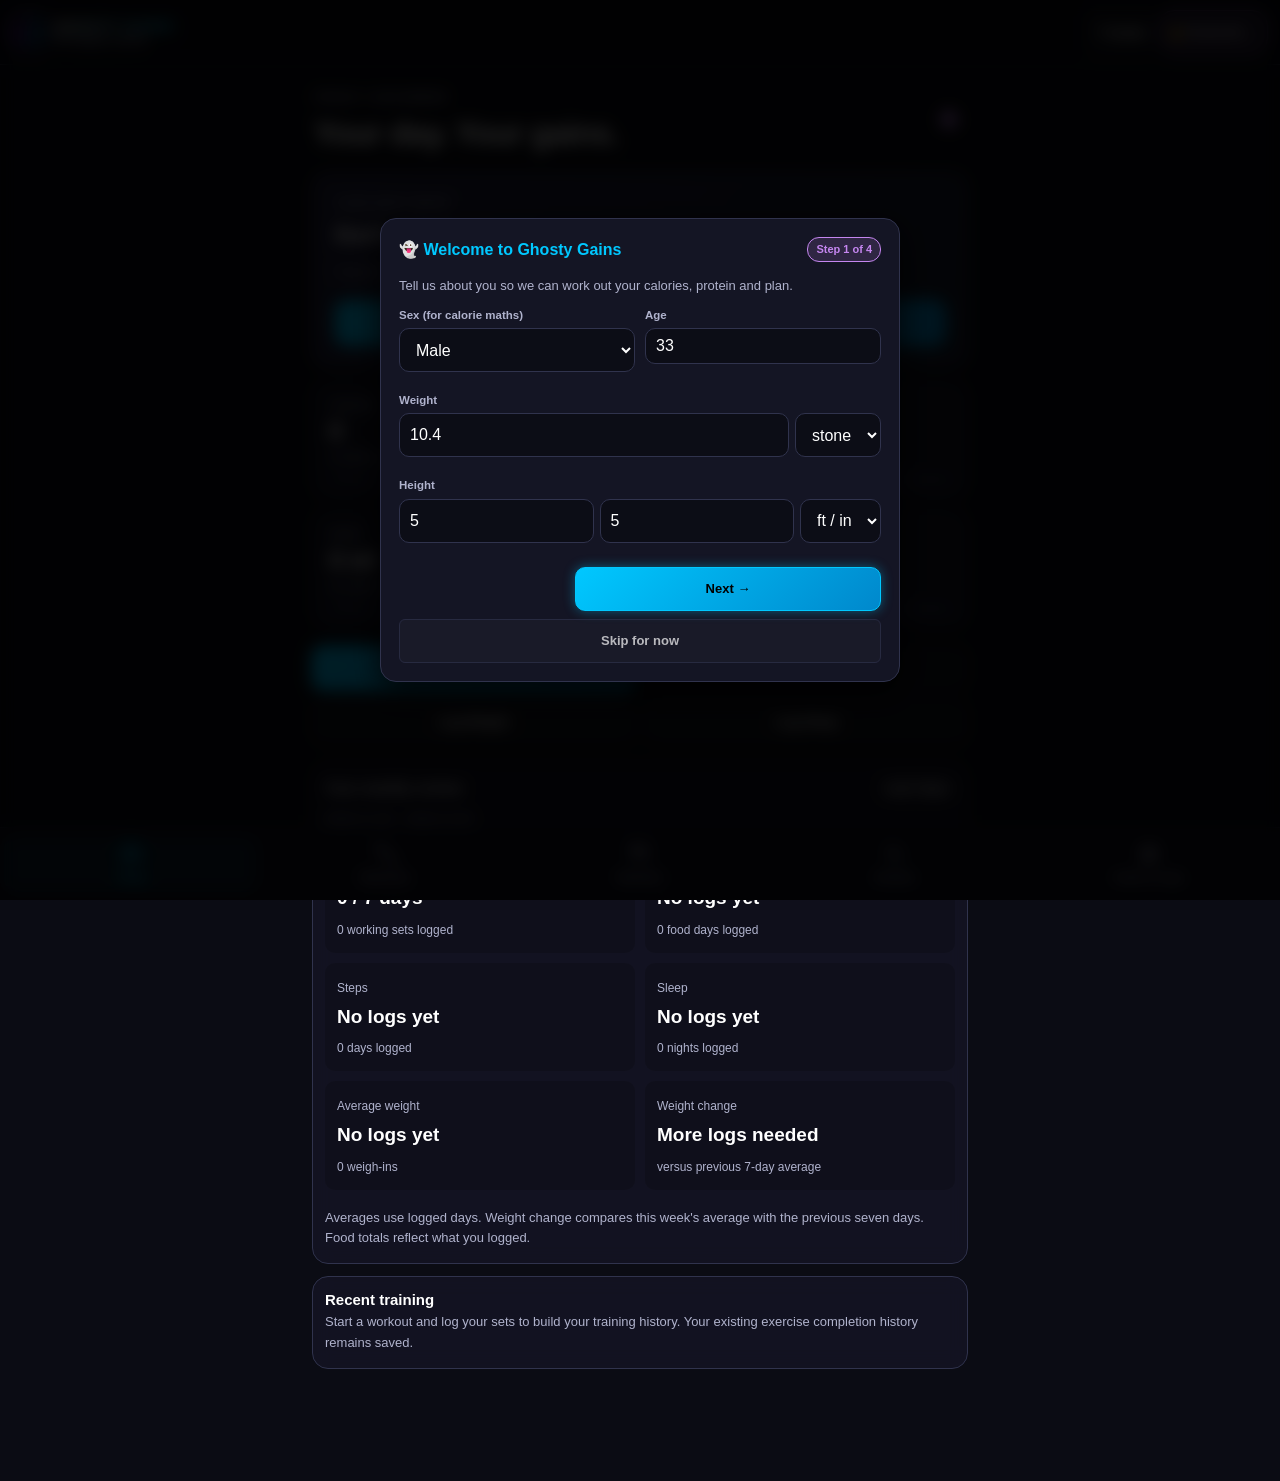
<file: Ghostys_Bodybuilding_Return_Plan.html>
<!doctype html>
<html lang="en">
<head>
  <meta charset="utf-8">
  <meta name="viewport" content="width=device-width, initial-scale=1, viewport-fit=cover">
  <title>Ghosty Gains — Bodybuilding &amp; Physique App</title>
  <link rel="stylesheet" href="app/src/main/assets/app.css">
</head>
<body>

  <!-- App Header -->
  <header class="app-header">
    <div class="brand">
      <div class="brand-icon">
        <img src="Neon Ghosty Fitness App Icon.png" alt="Ghosty Gains" class="brand-icon-img" onerror="this.style.display='none';">
      </div>
      <div>
        <div class="brand-title">GHOSTY GAINS</div>
        <div class="brand-subtitle">PHYSIQUE COACH</div>
      </div>
    </div>
    <div class="header-actions">
      <button class="btn btn-outline btn-sm" id="btn-start-tutorial" aria-label="Show app tutorial">? Guide</button>
      <button class="badge-goal" id="header-goal-badge" title="Tap to switch Goal" aria-label="Change training goal">
        <span id="active-goal-badge">💪 Bodybuilder Return</span>
      </button>
    </div>
  </header>

  <!-- Main Scrollable App Container -->
  <main class="container">

    <section id="tab-today" class="tab-view active" aria-label="Today">
      <div class="today-heading"><div><p class="eyebrow" id="today-date"></p><h1>Your day. Your gains.</h1></div><span class="today-mark" aria-hidden="true">✦</span></div>
      <div class="card today-workout">
        <p class="eyebrow">Your next move</p><h2 id="today-workout-title">Today's workout</h2>
        <p class="report-text" id="today-workout-summary"></p>
        <button class="btn btn-cyan btn-block" id="btn-today-start">Start Workout</button>
      </div>
      <div class="today-metrics" id="today-metrics"></div>
      <div class="quick-actions" aria-label="Quick logging">
        <button class="btn btn-cyan" id="btn-today-food">Add Food</button>
        <button class="btn btn-outline" id="btn-today-water">+250 ml Water</button>
        <button class="btn btn-outline" id="btn-today-weight">Log Weight</button>
        <button class="btn btn-outline" id="btn-today-sleep">Log Sleep</button>
      </div>
      <div class="card"><div class="card-title-row"><h2 class="card-title">Your weekly review</h2><span class="day-badge">Last 7 days</span></div>
        <p class="report-text" id="weekly-date-range"></p><div id="weekly-review" class="review-grid"></div>
        <p class="report-text">Averages use logged days. Weight change compares this week's average with the previous seven days. Food totals reflect what you logged.</p>
      </div>
      <div class="card"><h2 class="card-title">Recent training</h2><div id="recent-training"></div></div>
    </section>

    <!-- ==================== TAB 1: WORKOUTS ==================== -->
    <section id="tab-workouts" class="tab-view">

      <div class="subnav-pills">
        <button class="subnav-btn active" id="subtab-plan" data-subview="subview-plan">📋 My Plan</button>
        <button class="subnav-btn" id="subtab-picker" data-subview="subview-picker">🎯 Muscle Picker</button>
      </div>

      <!-- SUBVIEW 1: WORKOUT PLAN -->
      <div id="subview-plan" class="subview active">

      <!-- Current Active Routine Header Card -->
      <div class="card" id="workout-plan-header">
        <div class="card-title-row">
          <div>
            <div class="card-title purple" id="active-routine-name">Ghosty's Bodybuilding Return Split</div>
            <div class="card-subtitle" id="current-goal-tagline">Rebuild muscle, joint health, RPE 8–10, controlled quality sets</div>
          </div>
        </div>

        <!-- Day Filter Chips (built from the active routine in app.js) -->
        <div class="workout-session-actions"><button class="btn btn-cyan" id="btn-start-workout">Start Workout</button><button class="btn btn-outline" id="btn-finish-workout" hidden>Finish Workout</button></div>
        <p class="report-text" id="workout-session-status" role="status"></p>
        <div class="day-filter-bar" id="workout-day-filter-bar"></div>

        <div class="callout">
          <strong>Tip:</strong> Use Log Sets to save weights, reps and optional RPE. Weekly checkboxes track exercise completion; your set history stays saved.
        </div>
      </div>

      <!-- Diet & health auto-adjustments -->
      <p class="report-text" id="workout-machine-summary" aria-live="polite"></p>
      <div id="workout-adapt-banner" style="margin-bottom: 10px;"></div>

      <!-- Workout Days List Container -->
      <div id="workout-days-container"></div>
      <!-- Rest Timer Bar -->
      <details class="card workout-settings" id="workout-settings"><summary>Workout intensity &amp; training settings</summary>
        <div class="card-title purple">Workout Intensity</div>
        <div class="form-group">
          <label for="training-style">Training style preset</label>
          <select id="training-style">
            <option value="bodybuilding">Bodybuilding Returning · RPE 8–10</option>
            <option value="fitness">General Fitness · RPE 6–7</option>
            <option value="strength">Strength · RPE 7–9</option>
          </select>
        </div>
        <div class="form-group">
          <label for="workout-rpe">RPE (Rate of Perceived Exertion): <output id="workout-rpe-value" for="workout-rpe">9</output> / 10</label>
          <input id="workout-rpe" type="range" min="1" max="10" step="1" value="9" aria-describedby="workout-rpe-summary">
          <div class="rpe-range-labels"><span>1 · Easy effort</span><span>10 · At failure</span></div>
        </div>
        <p class="report-text" id="workout-rpe-summary" aria-live="polite"></p>
        <p class="report-text">Changing RPE automatically adjusts your training days. Warm up before working sets; take longer rests if your form needs it.</p>
      </details>
      <div class="rest-timer-bar">
        <div style="display: flex; align-items: center; gap: 8px;">
          <span style="font-size: 18px;">⏱️</span>
          <span class="timer-digits" id="timer-display">01:00</span>
        </div>
        <div class="timer-controls">
          <button class="timer-preset-btn" data-sec="30">30s</button>
          <button class="timer-preset-btn active" data-sec="60">60s</button>
          <button class="timer-preset-btn" data-sec="90">90s</button>
          <button class="timer-preset-btn" data-sec="120">2m</button>
          <button class="btn btn-cyan btn-sm" id="btn-timer-start">Start</button>
          <button class="btn btn-outline btn-sm" id="btn-timer-pause">Pause</button>
          <button class="btn btn-outline btn-sm" id="btn-timer-reset" aria-label="Reset rest timer">↺</button>
        </div>
      </div>


      </div>

      <!-- SUBVIEW 2: MUSCLE PICKER -->
      <div id="subview-picker" class="subview">
        <div class="card">
          <div class="card-title-row">
            <div class="card-title cyan">🎯 Pick Your Focus Muscles</div>
          </div>
          <p class="card-subtitle" style="margin-bottom: 10px;">Tap the muscles you want to build most. You'll get the best exercises for them with pictures, how-to steps and sets for your goal.</p>

          <div class="bodymap-controls">
            <div class="day-filter-bar" id="bodymap-sex" style="margin: 0;">
              <button class="day-chip" data-sex="male">♂ Man</button>
              <button class="day-chip" data-sex="female">♀ Woman</button>
            </div>
            <div class="day-filter-bar" id="bodymap-side" style="margin: 0;">
              <button class="day-chip" data-side="front">Front</button>
              <button class="day-chip" data-side="back">Back</button>
            </div>
          </div>

          <div class="bodymap-wrap">
            <svg id="bodymap-svg" viewBox="0 0 200 460" role="img" aria-label="Tap muscles to select them"></svg>
          </div>

          <div class="bodymap-other-side" id="bodymap-other-side"></div>
          <div class="report-section-title">Your focus</div>
          <div class="worked-on-chips" id="bodymap-selected"></div>
          <button class="btn btn-outline btn-sm" id="btn-bodymap-clear" style="margin-top: 10px;">↺ Clear selection</button>
        </div>

        <div class="card">
          <div class="card-title-row">
            <div class="card-title purple">💪 Your Focus Exercises</div>
          </div>
          <div class="day-filter-bar" id="exercise-kit-filter">
            <button class="day-chip" data-kit="gym">🏢 Full gym</button>
            <button class="day-chip" data-kit="home">🏠 Dumbbells / home</button>
            <button class="day-chip" data-kit="bodyweight">🤸 Bodyweight</button>
          </div>
          <div id="focus-plan-tips"></div>
          <div id="focus-exercises-container"></div>
          <p class="card-subtitle" style="margin-top: 10px;">Exercise photos & steps: free-exercise-db (public domain).</p>
        </div>
      </div>
    </section>

    <!-- ==================== TAB 2: NUTRITION ==================== -->
    <section id="tab-nutrition" class="tab-view">
      <div class="card" id="nutrition-day-controls">
        <div class="card-title-row"><div class="card-title cyan">Nutrition Diary &amp; Meal Prep</div><button class="btn btn-outline btn-sm" id="btn-nutrition-history">📅 History</button></div>
        <div class="nutrition-date-row">
          <button class="btn btn-outline btn-sm" id="btn-nutrition-prev" aria-label="Previous nutrition day">‹</button>
          <label for="nutrition-date" class="sr-only">Nutrition date</label><input id="nutrition-date" type="date">
          <button class="btn btn-outline btn-sm" id="btn-nutrition-next" aria-label="Next nutrition day">›</button>
          <button class="btn btn-outline btn-sm" id="btn-nutrition-today">Today</button>
        </div>
        <p class="report-text" id="nutrition-date-summary" aria-live="polite"></p>
        <div class="nutrition-date-row"><label for="nutrition-entry-mode">Add meals as</label><select id="nutrition-entry-mode"><option value="eaten">Eaten</option><option value="planned">Planned / meal prep</option></select><button class="btn btn-outline btn-sm" id="btn-copy-meal-day">Copy to Coming Days</button></div>
        <p class="report-text" id="nutrition-planned-summary"></p>
        <p class="report-text">Nutrition targets shown use your current profile.</p>
      </div>
      
      <!-- Sub-Navigation Switcher (Simple vs Pro Mode) -->
      <div class="subnav-pills" style="margin-bottom: 12px;">
        <button class="subnav-btn active" id="subtab-nutri-simple" data-nutriview="nutri-view-simple">🟢 Simple Mode (Auto-Fill)</button>
        <button class="subnav-btn" id="subtab-nutri-pro" data-nutriview="nutri-view-pro">⚡ Pro Mode (Custom Logs)</button>
      </div>

      <!-- Daily Macro Target vs Logged Meters Card -->
      <div class="macro-progress-card">
        <div class="calorie-summary-header">
          <div>
            <div id="nutrition-calorie-label" style="font-size: 11px; font-weight: 700; color: var(--text-muted); text-transform: uppercase;">Today's Calories</div>
            <div style="display: flex; align-items: baseline; gap: 6px; margin-top: 2px;">
              <span class="cal-big-consumed" id="macro-calories-logged">0</span>
              <span class="cal-target-sub" id="macro-calories-target">/ 2,200 kcal</span>
            </div>
          </div>
          <div class="cal-remain-pill" id="macro-calories-remain">2,200 kcal left</div>
        </div>

        <div class="progress-track-lg">
          <div class="progress-fill-lg" id="macro-calories-bar" style="width: 0%;"></div>
        </div>

        <div class="macro-bars-grid">
          <div class="macro-bar-item">
            <div class="macro-bar-header">
              <span style="color: var(--primary);">🥩 Protein</span>
              <span id="macro-bar-text-p">0 / 140g</span>
            </div>
            <div class="macro-bar-track">
              <div class="macro-bar-fill protein" id="macro-fill-p" style="width: 0%;"></div>
            </div>
          </div>
          <div class="macro-bar-item">
            <div class="macro-bar-header">
              <span style="color: var(--green);">🍚 Carbs</span>
              <span id="macro-bar-text-c">0 / 240g</span>
            </div>
            <div class="macro-bar-track">
              <div class="macro-bar-fill carbs" id="macro-fill-c" style="width: 0%;"></div>
            </div>
          </div>
          <div class="macro-bar-item">
            <div class="macro-bar-header">
              <span style="color: var(--orange);">🥑 Fats</span>
              <span id="macro-bar-text-f">0 / 65g</span>
            </div>
            <div class="macro-bar-track">
              <div class="macro-bar-fill fats" id="macro-fill-f" style="width: 0%;"></div>
            </div>
          </div>
        </div>

        <div class="water-row">
          <span>💧 Fluids for this day: <b id="water-total">0 ml</b> <span id="water-target" style="color: var(--text-muted);"></span></span>
          <span style="display: flex; gap: 4px;">
            <button class="chip-btn" data-water="250">+250 ml</button>
            <button class="chip-btn" data-water="500">+500 ml</button>
            <button class="chip-btn" id="btn-water-undo" title="Undo last water">↶</button>
          </span>
        </div>
      </div>

      <!-- Quick Action Food & Barcode Bar -->
      <div class="card" id="nutrition-food-actions" style="padding: 12px; margin-bottom: 12px; background: rgba(0,0,0,0.25);">
        <button class="btn btn-cyan btn-block" id="btn-add-food" aria-haspopup="dialog">Add Food</button>
        <p class="report-text">Search, scan a barcode, or choose a saved meal.</p>
      </div>
      <div class="modal-overlay" id="modal-food-actions"><div class="modal" role="dialog" aria-modal="true" aria-labelledby="food-actions-title" tabindex="-1">
        <div class="modal-header"><h2 class="modal-title" id="food-actions-title">Add Food</h2><button class="modal-close" data-close-modal="modal-food-actions" aria-label="Close food choices">✕</button></div>
        <div style="display: flex; gap: 6px; flex-wrap: wrap;">
          <button class="btn btn-cyan btn-sm" id="btn-open-scanner" style="flex: 1; min-width: 120px;">📷 Scan Barcode</button>
          <button class="btn btn-outline btn-sm" id="btn-snap-photo-barcode" style="flex: 1; min-width: 110px;">📸 Snap Photo</button>
          <button class="btn btn-purple btn-sm" id="btn-open-takeaways" style="flex: 1; min-width: 120px;">🍔 Takeaways &amp; Meals</button>
          <button class="btn btn-outline btn-sm" id="btn-open-scanner-manual" style="flex: 1; min-width: 100px;">🔍 Search</button>
          <button class="btn btn-outline btn-sm" id="btn-open-food-library" style="flex: 1; min-width: 120px;">📚 Library (<span id="saved-food-count-badge">0</span>)</button>
          <button class="btn btn-outline btn-sm" id="btn-open-custom-food" style="flex: 1; min-width: 110px;">＋ Custom Food</button>
          <button class="btn btn-cyan btn-sm" id="btn-open-meal-builder" style="flex: 1; min-width: 140px;">🍲 Custom Meal Builder</button>
        </div>
        <!-- Hidden Photo Capture Input for instant fallback -->
        <input type="file" id="barcode-file-snap" accept="image/*" capture="environment" style="display: none;">
      </div></div>

      <!-- ================= SUBVIEW: SIMPLE MODE ================= -->
      <div id="nutri-view-simple" class="nutriview active">
        <!-- Simple Mode Hero Banner -->
        <div class="simple-mode-hero">
          <div class="simple-mode-hero-header">
            <div class="simple-mode-title">🟢 Goal Auto-Pilot</div>
            <span class="day-badge cyan" id="simple-mode-goal-badge">💪 Muscle Growth</span>
          </div>
          <p style="font-size: 12px; color: var(--text-muted); margin-bottom: 10px;">
            Balanced daily meals generated to hit your training target (<span id="simple-target-summary">2,200 kcal · 140g Protein</span>).
          </p>
          <div style="display: flex; gap: 8px;">
            <button class="btn btn-cyan btn-sm" id="btn-simple-autofill" style="flex: 1.2;">⚡ Auto-Fill Today's Log</button>
            <button class="btn btn-outline btn-sm" id="btn-simple-reroll" style="flex: 1;">🎲 Swap Meals</button>
          </div>
        </div>

        <!-- Suggested Daily Meal Plan Cards -->
        <div id="simple-suggested-meals-container"></div>

        <!-- 30-Day Plan Stats & Generation -->
        <div class="card" style="margin-top: 12px;">
          <div class="card-title-row">
            <div class="card-title purple">🍽️ 30-Day Meal Rotation</div>
            <button class="btn btn-outline btn-sm" id="btn-refresh-plan">↻ Refresh</button>
          </div>
          <div class="stat-grid">
            <div class="stat-box">
              <div class="stat-label">Daily Average</div>
              <div class="stat-val cyan" id="plan-avg-calories">2,200 kcal</div>
              <div class="stat-sub">Target Match</div>
            </div>
            <div class="stat-box">
              <div class="stat-label">Protein Intake</div>
              <div class="stat-val purple" id="plan-avg-protein">132 g</div>
              <div class="stat-sub">Lean growth</div>
            </div>
          </div>
          <div id="meal-plan-container" style="max-height: 380px; overflow-y: auto; margin-top: 10px;"></div>
        </div>

        <!-- Shopping List Card inside Meals tab -->
        <div class="card">
          <div class="card-title-row">
            <div>
              <div class="card-title">🛒 Monthly Shopping List</div>
              <div class="card-subtitle">Aggregated ingredients for meal rotations</div>
            </div>
            <button class="btn btn-cyan btn-sm" id="btn-copy-shopping">📋 Copy</button>
          </div>

          <div style="display: flex; gap: 8px; margin: 10px 0;">
            <button class="btn btn-outline btn-sm" id="btn-add-shop-item">＋ Add Item</button>
            <button class="btn btn-outline btn-sm" id="btn-clear-shop-checked">↺ Clear Checks</button>
          </div>

          <div id="shopping-list-container" style="background: rgba(0,0,0,0.2); border-radius: 8px; padding: 4px;"></div>
        </div>
      </div>

      <!-- ================= SUBVIEW: PRO MODE ================= -->
      <div id="nutri-view-pro" class="nutriview" style="display: none;">
        <!-- Meal Slot 1: Breakfast -->
        <div class="meal-slot-card" id="slot-card-breakfast">
          <div class="meal-slot-header">
            <div>
              <div class="meal-slot-title">🌅 Breakfast</div>
              <div class="meal-slot-meta" id="slot-meta-breakfast">0 kcal · 0g P · 0g C · 0g F</div>
            </div>
            <button class="btn btn-outline btn-sm" id="btn-add-to-breakfast">＋ Add Food</button>
          </div>
          <div id="slot-items-breakfast"></div>
        </div>

        <!-- Meal Slot 2: Lunch -->
        <div class="meal-slot-card" id="slot-card-lunch">
          <div class="meal-slot-header">
            <div>
              <div class="meal-slot-title">🥪 Lunch</div>
              <div class="meal-slot-meta" id="slot-meta-lunch">0 kcal · 0g P · 0g C · 0g F</div>
            </div>
            <button class="btn btn-outline btn-sm" id="btn-add-to-lunch">＋ Add Food</button>
          </div>
          <div id="slot-items-lunch"></div>
        </div>

        <!-- Meal Slot 3: Dinner -->
        <div class="meal-slot-card" id="slot-card-dinner">
          <div class="meal-slot-header">
            <div>
              <div class="meal-slot-title">🍽️ Dinner</div>
              <div class="meal-slot-meta" id="slot-meta-dinner">0 kcal · 0g P · 0g C · 0g F</div>
            </div>
            <button class="btn btn-outline btn-sm" id="btn-add-to-dinner">＋ Add Food</button>
          </div>
          <div id="slot-items-dinner"></div>
        </div>

        <!-- Meal Slot 4: Snacks & Late Night -->
        <div class="meal-slot-card" id="slot-card-snack">
          <div class="meal-slot-header">
            <div>
              <div class="meal-slot-title">🌙 Snacks &amp; Late Night</div>
              <div class="meal-slot-meta" id="slot-meta-snack">0 kcal · 0g P · 0g C · 0g F</div>
            </div>
            <button class="btn btn-outline btn-sm" id="btn-add-to-snack">＋ Add Food</button>
          </div>
          <div id="slot-items-snack"></div>
        </div>

        <!-- Pro Actions Row -->
        <div style="display: flex; gap: 8px; margin-top: 14px;">
          <button class="btn btn-outline btn-sm" id="btn-clear-daily-logs" style="flex: 1;">↺ Clear Today's Log</button>
          <button class="btn btn-cyan btn-sm" id="btn-copy-daily-macros" style="flex: 1;">📋 Copy Day's Summary</button>
        </div>
      </div>

    </section>

    <!-- ==================== TAB 3: ACTIVITY & SLEEP ==================== -->
    <section id="tab-activity" class="tab-view">
      
      <!-- Sub-Navigation Switcher -->
      <div class="subnav-pills">
        <button class="subnav-btn active" id="subtab-steps" data-subview="subview-steps">👟 Step Counter</button>
        <button class="subnav-btn" id="subtab-sleep" data-subview="subview-sleep">🌙 Sleep &amp; Recovery</button>
      </div>

      <!-- SUBVIEW 1: STEPS -->
      <div id="subview-steps" class="subview active">
        <div class="card" id="machine-workout-card">
          <div class="card-title-row"><div class="card-title purple">📸 Machine Workouts</div><button class="btn btn-cyan btn-sm" id="btn-open-machine-import">Add Machine Photo</button></div>
          <p class="report-text">Photograph the results display on your treadmill, bike, rower or other workout machine. Review its values, then add the session to your training.</p>
          <div id="machine-daily-totals" aria-live="polite"></div>
          <div id="machine-workout-list"></div>
        </div>
        <div class="card">
          <div class="card-title-row">
            <div class="card-title cyan">👟 Daily Step Counter</div>
            <div style="display: flex; gap: 6px;">
              <button class="btn btn-outline btn-sm" id="btn-sync-steps" title="Sync hardware sensor">🔄 Sync</button>
              <button class="btn btn-outline btn-sm" id="btn-edit-step-goal">⚙️ Goal</button>
            </div>
          </div>

          <!-- Circular Step Gauge -->
          <div class="ring-container">
            <div class="steps-circle-wrap">
              <svg class="steps-circle-svg" viewBox="0 0 180 180">
                <defs>
                  <linearGradient id="stepsGradient" x1="0%" y1="0%" x2="100%" y2="100%">
                    <stop offset="0%" stop-color="#00c8ff" />
                    <stop offset="100%" stop-color="#c586f0" />
                  </linearGradient>
                </defs>
                <circle class="steps-circle-bg" cx="90" cy="90" r="76" />
                <circle class="steps-circle-progress" id="steps-circle-bar" cx="90" cy="90" r="76" stroke-dasharray="477.5" stroke-dashoffset="477.5" />
              </svg>
              <div class="steps-circle-content">
                <div class="steps-big-num" id="step-count-display">0</div>
                <div class="steps-goal-lbl" id="step-goal-display">Goal: 10,000</div>
              </div>
            </div>
          </div>

          <!-- Pause / Start counting -->
          <div style="display: flex; justify-content: center; margin-top: 6px;">
            <button class="btn btn-sm btn-outline" id="btn-toggle-step-pause" style="min-width: 160px;">⏸ Pause Counting</button>
          </div>

          <!-- Live Step Stats Grid -->
          <div class="stat-grid" style="margin-top: 10px;">
            <div class="stat-box">
              <div class="stat-label">Distance</div>
              <div class="stat-val cyan" id="step-distance-display">0.0 km</div>
              <div class="stat-sub" id="step-miles-display">0.0 mi</div>
            </div>
            <div class="stat-box">
              <div class="stat-label">Active Burn</div>
              <div class="stat-val orange" id="step-calories-display">0 kcal</div>
              <div class="stat-sub">Walking energy</div>
            </div>
            <div class="stat-box">
              <div class="stat-label">Active Time</div>
              <div class="stat-val purple" id="step-time-display">0 min</div>
              <div class="stat-sub">Pace estimate</div>
            </div>
          </div>

          <!-- Quick Step Logging -->
          <div style="margin-top: 14px;">
            <div style="font-size: 11.5px; font-weight: 700; color: var(--text-muted); margin-bottom: 6px; text-align: center;">
              Quick Log Steps / Adjust Total
            </div>
            <div class="step-quick-chips">
              <button class="chip-btn" data-add-steps="500">+500</button>
              <button class="chip-btn" data-add-steps="1000">+1,000</button>
              <button class="chip-btn" data-add-steps="2500">+2,500</button>
              <button class="chip-btn" data-add-steps="5000">+5,000</button>
              <button class="chip-btn" id="btn-custom-steps">✏️ Custom</button>
              <button class="chip-btn" id="btn-reset-steps">↺ Reset</button>
            </div>
          </div>

          <div class="callout info" style="margin-top: 14px;">
            <strong>Sensor Connection:</strong> <span id="pedometer-status-text">Hardware sensor active &amp; logging steps.</span>
            <button class="btn btn-outline btn-sm" id="btn-clear-vehicle" style="display: none; margin-top: 8px;">I'm not driving · Resume steps</button>
          </div>
        </div>

        <!-- 7-Day Step Progression Chart -->
        <div class="card">
          <div class="card-title-row">
            <div class="card-title purple">📊 7-Day Step History</div>
            <span class="day-badge purple" id="step-weekly-avg">Avg: 0 / day</span>
          </div>
          <div class="chart-container" style="height: 170px;">
            <svg class="svg-chart" id="steps-chart-svg"></svg>
          </div>
        </div>
      </div>

      <!-- SUBVIEW 2: SLEEP & RECOVERY -->
      <div id="subview-sleep" class="subview">
        
        <!-- Recovery Readiness Score Card -->
        <div class="recovery-gauge-wrap">
          <div class="recovery-score-badge" id="recovery-score-badge">
            <div class="recovery-score-num" id="recovery-score-num">88%</div>
            <div class="recovery-score-sub">RECOVERY</div>
          </div>
          <div class="recovery-text">
            <h4 id="recovery-status-title">Optimal Hypertrophy Readiness</h4>
            <p id="recovery-status-desc">
              Sufficient deep sleep has primed your central nervous system. Full power for progressive overload and muscle protein synthesis!
            </p>
          </div>
        </div>

        <!-- Log Sleep Card -->
        <div class="card">
          <div class="card-title-row">
            <div class="card-title">🌙 Log Sleep Duration &amp; Quality</div>
          </div>
          
          <div class="form-grid">
            <div class="form-group">
              <label for="sleep-bedtime-h">Bedtime</label>
              <div class="time-select" data-time-for="sleep-bedtime"></div>
              <input id="sleep-bedtime" type="hidden" value="23:00">
            </div>
            <div class="form-group">
              <label for="sleep-waketime-h">Wake Time</label>
              <div class="time-select" data-time-for="sleep-waketime"></div>
              <input id="sleep-waketime" type="hidden" value="07:00">
            </div>
          </div>

          <div style="margin: 8px 0 12px;">
            <label style="font-size: 11.5px; color: var(--text-muted); font-weight: 700;">Sleep Quality Rating</label>
            <div class="rating-stars-row" id="sleep-quality-stars">
              <button class="star-btn" data-star="1">⭐</button>
              <button class="star-btn" data-star="2">⭐</button>
              <button class="star-btn" data-star="3">⭐</button>
              <button class="star-btn active" data-star="4">⭐</button>
              <button class="star-btn" data-star="5">⭐</button>
            </div>
            <div style="font-size: 11.5px; color: var(--cyan); font-weight: 700;" id="sleep-quality-label">4 Stars — Great Restorative Sleep</div>
          </div>

          <div class="form-group">
            <label for="sleep-notes">Recovery &amp; Rest Notes</label>
            <input id="sleep-notes" type="text" placeholder="e.g. Uninterrupted, felt energized">
          </div>

          <button class="btn btn-block btn-cyan" id="btn-save-sleep" style="margin-top: 8px;">Save Sleep Log</button>

          <!-- Daytime naps count towards sleep debt -->
          <div class="report-section-title">😴 Daytime nap</div>
          <div class="input-row">
            <select id="nap-minutes" aria-label="Nap length">
              <option value="10">10 min</option>
              <option value="20" selected>20 min</option>
              <option value="30">30 min</option>
              <option value="45">45 min</option>
              <option value="60">1 hour</option>
              <option value="90">1.5 hours</option>
              <option value="120">2 hours</option>
              <option value="180">3 hours</option>
            </select>
            <button class="btn btn-outline btn-sm" id="btn-save-nap" style="flex: 1;">＋ Log Nap Today</button>
          </div>
          <div id="nap-list" style="margin-top: 6px;"></div>

          <!-- Sleep Stats -->
          <div class="stat-grid" style="margin-top: 14px;">
            <div class="stat-box">
              <div class="stat-label">Last Night</div>
              <div class="stat-val cyan" id="sleep-hours-stat">8h 00m</div>
              <div class="stat-sub">Duration</div>
            </div>
            <div class="stat-box">
              <div class="stat-label">Target Sleep</div>
              <div class="stat-val purple" id="sleep-target-stat">8.0 h</div>
              <div class="stat-sub">Daily goal</div>
            </div>
            <div class="stat-box">
              <div class="stat-label">Sleep Debt</div>
              <div class="stat-val orange" id="sleep-debt-stat">0.0 h</div>
              <div class="stat-sub">7-Day balance</div>
            </div>
          </div>
        </div>

        <!-- Sleep Hygiene Checklist Card -->
        <div class="card">
          <div class="card-title-row">
            <div class="card-title purple">🛌 Muscle Recovery Sleep Hygiene</div>
            <button class="btn btn-outline btn-sm" id="btn-reset-hygiene">↺ Reset</button>
          </div>
          <p class="card-subtitle" style="margin-bottom: 12px;">
            Habits that protect testosterone, growth hormone, and hypertrophy recovery:
          </p>
          <div id="sleep-hygiene-container"></div>
        </div>

        <!-- 7-Day Sleep Trend Chart -->
        <div class="card">
          <div class="card-title-row">
            <div class="card-title">📈 7-Day Sleep Trend</div>
          </div>
          <div class="chart-container" style="height: 170px;">
            <svg class="svg-chart" id="sleep-chart-svg"></svg>
          </div>
        </div>
      </div>
    </section>

    <!-- ==================== TAB 4: PROFILE, GOALS & PROGRESS ==================== -->
    <section id="tab-profile" class="tab-view">
      
      <!-- Sub-Navigation Switcher -->
      <div class="subnav-pills">
        <button class="subnav-btn active" id="subtab-goals" data-subview="subview-goals">🎯 Goals</button>
        <button class="subnav-btn" id="subtab-weight" data-subview="subview-weight">📈 Weight</button>
        <button class="subnav-btn" id="subtab-progress" data-subview="subview-progress">📸 Physique</button>
        <button class="subnav-btn" id="subtab-supps" data-subview="subview-supps">💊 Supps</button>
      </div>

      <!-- SUBVIEW 1: GOALS & MACROS -->
      <div id="subview-goals" class="subview active">
        <!-- Physique Goal Archetypes -->
        <div class="goal-hero">
          <div class="goal-hero-header">
            <div class="goal-title">🎯 Select Your Physique Goal</div>
          </div>
          <p style="font-size: 12px; color: var(--text-muted);">
            Auto-tunes your daily calorie surplus/deficit, protein target, and workout split:
          </p>
          <div class="goal-pills" id="goal-pills-container"></div>
        </div>

        <!-- Profile & Calorie Inputs Card -->
        <div class="card">
          <div class="card-title-row">
            <div class="card-title cyan">⚡ Calorie &amp; Macro BMR Calculator</div>
          </div>
          <div class="form-grid">
            <div class="form-group">
              <label for="profile-weight">Bodyweight</label>
              <input id="profile-weight" type="number" step="0.1" value="10.4">
            </div>
            <div class="form-group">
              <label for="profile-unit">Weight Unit</label>
              <select id="profile-unit">
                <option value="stone">Stone (decimal)</option>
                <option value="kg">Kilograms (kg)</option>
                <option value="lb">Pounds (lb)</option>
              </select>
            </div>
            <div class="form-group span-2">
              <label for="profile-height">Height <span id="profile-height-hint" style="color: var(--cyan); font-weight: 600;"></span></label>
              <div class="input-row">
                <input id="profile-height" type="number" step="0.1" value="165.1" placeholder="cm">
                <input id="profile-height-ft" type="number" min="3" max="8" step="1" placeholder="ft" aria-label="Height feet" style="display: none;">
                <input id="profile-height-in" type="number" min="0" max="11.5" step="0.5" placeholder="in" aria-label="Height inches" style="display: none;">
                <select id="profile-height-unit" aria-label="Height unit">
                  <option value="ftin">ft / in</option>
                  <option value="cm">cm</option>
                </select>
              </div>
            </div>
            <div class="form-group">
              <label for="profile-age">Age</label>
              <input id="profile-age" type="number" value="33">
            </div>
            <div class="form-group">
              <label for="profile-sex">Biological Sex (for BMR)</label>
              <select id="profile-sex">
                <option value="male">Male</option>
                <option value="female">Female</option>
              </select>
            </div>
            <div class="form-group">
              <label for="profile-activity">Daily Activity (outside the gym)</label>
              <select id="profile-activity">
                <option value="1.2">Sedentary — desk job, little walking</option>
                <option value="1.375">Light — on your feet some of the day</option>
                <option value="1.55">Moderate — active job or lots of walking</option>
                <option value="1.725">Heavy — physical job</option>
                <option value="1.9">Extreme — heavy labour / athlete</option>
              </select>
            </div>
            <div class="form-group">
              <label for="profile-calorie-target">Daily Calorie Target (kcal)</label>
              <input id="profile-calorie-target" type="number" step="50" value="2200">
            </div>
            <div class="form-group">
              <label for="profile-protein-target">Daily Protein Target (g)</label>
              <input id="profile-protein-target" type="number" step="5" value="130">
            </div>
          </div>

          <div style="display: flex; align-items: center; gap: 8px; margin: 4px 0 10px; flex-wrap: wrap;">
            <button class="btn btn-outline btn-sm" id="btn-redo-setup">🩹 Health &amp; setup</button>
            <button class="btn btn-outline btn-sm" id="btn-auto-targets">↻ Auto-calculate targets</button>
            <span style="font-size: 11px; color: var(--text-muted);">Typing your own targets locks them until you tap this or change goal.</span>
          </div>

          <!-- Calculated Stats Display -->
          <div class="stat-grid">
            <div class="stat-box">
              <div class="stat-label">Calculated BMI</div>
              <div class="stat-val cyan" id="calc-bmi">24.2</div>
              <div class="stat-sub" id="calc-bmi-detail">Normal</div>
            </div>
            <div class="stat-box">
              <div class="stat-label">Maintenance</div>
              <div class="stat-val orange" id="calc-maintenance">2,100 kcal</div>
              <div class="stat-sub">Incl. training</div>
            </div>
            <div class="stat-box">
              <div class="stat-label">Goal Target</div>
              <div class="stat-val purple" id="calc-target">2,200 kcal</div>
              <div class="stat-sub">Active target</div>
            </div>
          </div>

          <div class="report-text" id="calc-breakdown" style="margin-top: 6px;"></div>

          <!-- Macro Breakdown -->
          <div style="background: rgba(0,0,0,0.3); border: 1px solid var(--card-border); border-radius: 10px; padding: 12px; margin-top: 10px;">
            <div style="font-size: 12px; font-weight: 700; color: #fff; margin-bottom: 6px;">Target Macro Split</div>
            <div style="display: flex; justify-content: space-between; font-size: 12px;">
              <span>🥩 Protein: <b id="macro-protein" style="color: var(--primary);">130g (24%)</b></span>
              <span>🍚 Carbs: <b id="macro-carbs" style="color: var(--cyan);">245g (45%)</b></span>
              <span>🥑 Fats: <b id="macro-fats" style="color: var(--orange);">75g (31%)</b></span>
            </div>
          </div>
        </div>
      </div>

      <!-- SUBVIEW 2: WEIGHT TRACKER -->
      <div id="subview-weight" class="subview">
        <div class="card">
          <div class="card-title-row">
            <div class="card-title purple">📈 Bodyweight Logger &amp; Trend</div>
          </div>
          
          <div class="form-grid">
            <div class="form-group span-2">
              <label for="log-weight-date-d">Log Date</label>
              <div class="time-select" data-date-for="log-weight-date"></div>
            <input id="log-weight-date" type="hidden">
            </div>
            <div class="form-group">
              <label for="log-weight-input">Weight</label>
              <div class="input-row">
                <input id="log-weight-input" type="number" step="0.1" value="10.4">
                <select id="log-weight-unit">
                  <option value="stone">st</option>
                  <option value="kg">kg</option>
                  <option value="lb">lb</option>
                </select>
              </div>
            </div>
          </div>
          <button class="btn btn-block btn-cyan" id="btn-save-weight-log">Save Weight Log</button>

          <div class="stat-grid" style="margin-top: 14px;">
            <div class="stat-box">
              <div class="stat-label">Current Weight</div>
              <div class="stat-val cyan" id="tracker-latest-stat">10.4 st</div>
            </div>
            <div class="stat-box">
              <div class="stat-label">Total Change</div>
              <div class="stat-val purple" id="tracker-change-stat">Baseline</div>
            </div>
          </div>

          <!-- SVG Weight Progression Chart -->
          <div class="chart-container" style="height: 180px;">
            <svg class="svg-chart" id="tracker-chart-svg"></svg>
          </div>

          <!-- Weight History List -->
          <div style="font-weight: 700; font-size: 13px; color: var(--text-muted); margin: 14px 0 6px;">History Log</div>
          <ul class="log-list" id="tracker-history-list"></ul>
        </div>
      </div>

      <!-- SUBVIEW 3: PHYSIQUE PROGRESS PHOTOS & TAPE MEASUREMENTS -->
      <div id="subview-progress" class="subview">
        <div class="card">
          <div class="card-title-row">
            <div class="card-title cyan">📸 Physique Progress Photos</div>
          </div>
          <p class="card-subtitle" style="margin-bottom: 10px;">
            Take the same photo every 2–4 weeks. Your phone measures your outline (photos never leave the device) and shows what's grown, what's tightened, and what you trained in between.
          </p>

          <div style="font-size: 11.5px; font-weight: 700; color: var(--text-muted); margin-bottom: 6px;">Pose</div>
          <div class="slot-select-grid progress-pose-grid" id="progress-pose-selector">
            <button class="slot-select-btn active" data-pose="front">🧍 Front</button>
            <button class="slot-select-btn" data-pose="side">🚶 Side</button>
            <button class="slot-select-btn" data-pose="back">🔙 Back</button>
          </div>

          <div style="display: flex; gap: 8px; margin-top: 10px;">
            <button class="btn btn-cyan btn-sm" id="btn-progress-camera" style="flex: 1;">📷 Take Photo</button>
            <button class="btn btn-outline btn-sm" id="btn-progress-gallery" style="flex: 1;">🖼️ From Gallery</button>
          </div>

          <div id="progress-analyzing" style="display: none; text-align: center; padding: 12px; color: var(--cyan); font-weight: bold;">
            ⚡ Measuring your physique on-device...
          </div>

          <details class="progress-guide">
            <summary>📏 How to take a photo the app can track</summary>
            <ul>
              <li><b>Same spot, same light</b> every time — plain wall behind you works best.</li>
              <li><b>Head to feet in frame</b>, filling most of the photo. Phone propped at chest height, use the camera timer.</li>
              <li><b>Front/Back:</b> feet shoulder-width apart, arms relaxed about 30–45° out from your sides (not touching).</li>
              <li><b>Side:</b> stand side-on, arms down, relaxed — no sucking in.</li>
              <li>Fitted clothing or shorts so your outline is visible. Same time of day (morning is most consistent).</li>
              <li>Changes under ~2.5% are within normal photo-to-photo noise.</li>
            </ul>
          </details>
        </div>

        <!-- Latest comparison report -->
        <div class="card">
          <div class="card-title-row">
            <div class="card-title purple">🏆 Gainz Report</div>
          </div>
          <div id="progress-report-container"></div>
        </div>

        <!-- Gallery -->
        <div class="card">
          <div class="card-title-row">
            <div class="card-title">🖼️ Photo Gallery</div>
            <span class="day-badge purple" id="progress-photo-count">0 photos</span>
          </div>
          <div class="day-filter-bar" id="progress-gallery-filter">
            <button class="day-chip active" data-filter="all">All</button>
            <button class="day-chip" data-filter="front">Front</button>
            <button class="day-chip" data-filter="side">Side</button>
            <button class="day-chip" data-filter="back">Back</button>
          </div>
          <div class="progress-grid" id="progress-gallery-grid"></div>
          <p class="card-subtitle" style="margin-top: 8px;">Photos stay on your device. Choose Full Backup in App Data &amp; Backup to include them when moving phones.</p>
        </div>

        <!-- Tape measurements -->
        <div class="card">
          <div class="card-title-row">
            <div class="card-title cyan">📏 Tape Measurements</div>
            <select id="tape-unit" style="width: 80px;">
              <option value="cm">cm</option>
              <option value="in">in</option>
            </select>
          </div>
          <p class="card-subtitle" style="margin-bottom: 10px;">Real sizes back up the photo estimates. Measure relaxed (arm flexed), same spot each time.</p>
          <div class="form-grid" id="tape-form-grid"></div>
          <div class="form-group">
            <label for="tape-date-d">Date</label>
            <div class="time-select" data-date-for="tape-date"></div>
            <input id="tape-date" type="hidden">
          </div>
          <button class="btn btn-block btn-cyan" id="btn-save-tape">Save Measurements</button>
          <div id="tape-history-container" style="margin-top: 12px;"></div>
        </div>
      </div>

      <!-- SUBVIEW 4: SUPPLEMENTS & BACKUP -->
      <div id="subview-supps" class="subview">
        <!-- Supplement choices stay saved; only taken-today checks reset each day. -->
        <div class="card">
          <div class="card-title">💊 My Supplements</div>
          <p class="card-subtitle">Select the ones you take. Your choices stay saved; tick Taken today after you take each one.</p>
          <div id="supplement-choices" class="supplement-choices"></div>
          <div class="card-title-row">
            <div class="card-title">💊 Daily Supplement Checklist</div>
            <button class="btn btn-outline btn-sm" id="btn-reset-supplements">↺ Reset Today</button>
          </div>
          <p class="report-text" id="supplement-progress" role="status"></p>
          <div id="supplements-container"></div>
        </div>

        <div class="card" id="supplement-guide">
          <div class="card-title">Supplements for Your Plan</div>
          <p class="card-subtitle" id="supplement-plan-context"></p>
          <p class="report-text">These are optional suggestions based on your goal and training style. Food, sleep and consistent training come first. Selecting a supplement adds it to your checklist; it does not mean you have taken it.</p>
          <div id="supplement-suggestions"></div>
          <details class="supp-guidance-notes"><summary>About this guidance</summary>
            <p class="report-text">Your plan cannot diagnose a deficiency or check medicine interactions. Ask a pharmacist or clinician before starting supplements if you have a medical condition, take medication, or are pregnant. Use the product label and avoid overlapping doses.</p>
            <p class="report-text">Background: <a href="https://ods.od.nih.gov/factsheets/ExerciseAndAthleticPerformance-HealthProfessional/" target="_blank" rel="noopener noreferrer">NIH exercise supplement evidence</a> · <a href="https://www.nhs.uk/conditions/vitamins-and-minerals/vitamin-d/" target="_blank" rel="noopener noreferrer">NHS vitamin D guidance</a>.</p>
          </details>
        </div>

        <!-- App Data Backup Card -->
        <div class="card">
          <div class="card-title-row">
            <div class="card-title purple">⚙️ App Data &amp; Backup</div>
          </div>
          <p class="card-subtitle" style="margin-bottom: 12px;">Data Backup saves your logs and measurements. Full Backup also includes original and marked progress photos, ready to restore on another device.</p>
          <button class="btn btn-cyan btn-block" id="btn-export-full" style="margin-bottom: 10px;">Full Backup · Include Photos</button>
          <p class="report-text" id="backup-status" role="status"></p>
          <div style="display: flex; gap: 8px;">
            <button class="btn btn-outline btn-sm" id="btn-export-data" style="flex: 1;">Data Backup</button>
            <button class="btn btn-outline btn-sm" id="btn-import-data" style="flex: 1;">📂 Restore Backup</button>
          </div>
          <div style="margin-top: 12px; text-align: center;">
            <button class="btn btn-outline btn-sm btn-danger" id="btn-reset-all-data">Reset All Data to Default</button>
          </div>
        </div>
      </div>
    </section>

  </main>

  <!-- ==================== MODALS ==================== -->
  <div class="modal-overlay" id="modal-set-log"><div class="modal" role="dialog" aria-modal="true" aria-labelledby="set-log-title" tabindex="-1">
    <div class="modal-header"><h2 class="modal-title" id="set-log-title">Log Sets</h2><button class="modal-close" data-close-modal="modal-set-log" aria-label="Close set logging">✕</button></div>
    <p class="report-text" id="set-log-target"></p><p class="report-text" id="set-log-previous"></p>
    <div class="input-row"><label for="set-weight-unit">Weight unit</label><select id="set-weight-unit"><option value="kg">kg</option><option value="lb">lb</option></select></div>
    <p class="report-text">Enter added weight (0 for bodyweight). Leave unused sets blank. RPE is optional.</p>
    <div class="set-row set-labels" aria-hidden="true"><span>Set</span><span>Weight</span><span>Reps</span><span>RPE</span><span></span></div>
    <form id="set-log-form"><div id="set-log-rows"></div>
      <div class="workout-session-actions"><button class="btn btn-outline btn-sm" type="button" id="btn-add-set">Add Set</button><button class="btn btn-outline btn-sm" type="button" id="btn-use-last-sets">Use Last Values</button></div>
      <p id="set-log-error" class="form-error" role="alert"></p><button class="btn btn-cyan btn-block" type="submit">Save Sets</button>
    </form>
    <p class="report-text" id="set-log-progress"></p><details class="set-history"><summary>Exercise history &amp; records</summary><div id="set-log-history"></div></details>
  </div></div>
  <div class="modal-overlay" id="modal-nutrition-history"><div class="modal">
    <div class="modal-header"><div class="modal-title">Nutrition History</div><button class="modal-close" data-close-modal="modal-nutrition-history" aria-label="Close nutrition history">✕</button></div>
    <p class="report-text">Choose a saved day to see its foods and nutrition totals. The date picker also opens days with no entries.</p>
    <div id="nutrition-history-list"></div>
  </div></div>
  <div class="modal-overlay" id="modal-copy-meals"><div class="modal">
    <div class="modal-header"><div class="modal-title">Prepare the Coming Days</div><button class="modal-close" data-close-modal="modal-copy-meals" aria-label="Close meal copying">✕</button></div>
    <p class="report-text">Copy the selected day's meals as planned meals. They count as eaten only when you mark them eaten.</p>
    <div class="form-group"><label for="copy-meals-start">Start date</label><input id="copy-meals-start" type="date"></div>
    <div class="form-group"><label for="copy-meals-days">Number of days</label><select id="copy-meals-days"><option value="1">1 day</option><option value="2">2 days</option><option value="3">3 days</option><option value="4">4 days</option><option value="5">5 days</option><option value="6">6 days</option><option value="7" selected>7 days</option></select></div>
    <label class="ob-check"><input id="copy-meals-replace" type="checkbox">Replace existing planned meals on these days</label>
    <p class="report-text" id="copy-meals-status" role="status"></p>
    <button class="btn btn-cyan btn-block" id="btn-confirm-copy-meals">Save Meal Prep</button>
  </div></div>
  <div class="modal-overlay" id="modal-machine-import"><div class="modal" style="max-width: 520px;">
    <div class="modal-header"><div class="modal-title">Read a Machine Display</div><button class="modal-close" data-close-modal="modal-machine-import" aria-label="Close machine import">✕</button></div>
    <p class="report-text">Use a clear photo of the final results screen, including the labels and units. Check the readings before saving.</p>
    <div class="nutrition-date-row"><button class="btn btn-cyan btn-sm" id="btn-machine-camera">📷 Take Photo</button><button class="btn btn-outline btn-sm" id="btn-machine-gallery">Choose Photo</button></div>
    <input id="machine-photo-file" type="file" accept="image/*" style="display: none;">
    <img id="machine-photo-preview" alt="Machine display to review" style="display: none; max-width: 100%; max-height: 220px; margin-top: 12px; object-fit: contain;">
    <p class="report-text" id="machine-photo-status" role="status">You can also enter the display values below.</p>
    <div class="form-grid">
      <div class="form-group span-2"><label for="machine-name">Machine / workout name</label><input id="machine-name" type="text" value="Treadmill" placeholder="e.g. Treadmill, exercise bike, stair climber"></div>
      <div class="form-group"><label for="machine-steps">Steps</label><input id="machine-steps" type="number" min="0" max="200000" step="1" inputmode="numeric" placeholder="Not shown"></div>
      <div class="form-group"><label for="machine-calories">Calories burned (kcal)</label><input id="machine-calories" type="number" min="0" max="20000" step="any" inputmode="decimal" placeholder="Not shown"></div>
      <div class="form-group"><label for="machine-distance">Distance (km)</label><input id="machine-distance" type="number" min="0" max="500" step="any" inputmode="decimal" placeholder="Not shown"></div>
      <div class="form-group"><label for="machine-minutes">Duration (minutes)</label><input id="machine-minutes" type="number" min="0" max="1440" step="any" inputmode="decimal" placeholder="Not shown"></div>
    </div>
    <label class="ob-check"><input id="machine-add-steps" type="checkbox">Also add these steps to my daily step counter</label>
    <p class="report-text">Leave this off if your phone already counted the steps. Machine calories are recorded as reported, separately from estimated walking calories.</p>
    <p class="report-text" id="machine-import-error" role="alert"></p>
    <button class="btn btn-cyan btn-block" id="btn-save-machine-workout">Add to Today's Training</button>
  </div></div>

  <div id="app-tutorial" hidden aria-label="App tutorial">
    <div class="tutorial-shade" id="tutorial-shade-top"></div><div class="tutorial-shade" id="tutorial-shade-left"></div><div class="tutorial-shade" id="tutorial-shade-right"></div><div class="tutorial-shade" id="tutorial-shade-bottom"></div>
    <div id="tutorial-highlight"></div>
    <div id="tutorial-card" role="dialog" aria-label="App tutorial" aria-describedby="tutorial-text">
      <div class="card-title-row"><strong id="tutorial-title"></strong><button class="btn btn-outline btn-sm" id="btn-skip-tutorial">Skip Tour</button></div>
      <p id="tutorial-text"></p><p class="report-text" id="tutorial-instruction" aria-live="polite"></p>
      <div class="nutrition-date-row"><span class="report-text" id="tutorial-progress"></span><button class="btn btn-outline btn-sm" id="btn-tutorial-back">Back</button><button class="btn btn-cyan btn-sm" id="btn-tutorial-next">Next</button></div>
    </div>
  </div>

  <!-- MODAL: ADD / EDIT EXERCISE -->
  <div class="modal-overlay" id="modal-exercise">
    <div class="modal">
      <div class="modal-header">
        <div class="modal-title" id="exercise-modal-title">Add / Edit Exercise</div>
        <button class="modal-close" onclick="document.getElementById('modal-exercise').classList.remove('active')">✕</button>
      </div>
      <div class="form-group">
        <label for="modal-ex-name">Exercise Name</label>
        <input id="modal-ex-name" type="text" placeholder="e.g. Incline Dumbbell Press">
      </div>
      <div class="form-group">
        <label for="modal-ex-sets">Sets &amp; Reps</label>
        <input id="modal-ex-sets" type="text" placeholder="e.g. 3 × 8–12">
      </div>
      <div class="form-group">
        <label for="modal-ex-notes">Form Cues / Weight Notes / Rest</label>
        <textarea id="modal-ex-notes" rows="3" placeholder="e.g. Keep elbows at 45°, 2 reps in reserve, 24kg"></textarea>
      </div>
      <div style="display: flex; gap: 10px; margin-top: 16px;">
        <button class="btn btn-cyan btn-block" id="btn-save-exercise">Save Exercise</button>
      </div>
    </div>
  </div>

  <!-- MODAL: BARCODE SCANNER & NUTRITION LOOKUP -->
  <div class="modal-overlay" id="modal-barcode">
    <div class="modal" style="max-width: 520px;">
      <div class="modal-header">
        <div class="modal-title">📷 Food Barcode Scanner</div>
        <button class="modal-close" id="btn-close-scanner">✕</button>
      </div>
      
      <!-- Live Camera Viewfinder -->
      <div class="scanner-viewport-wrap" id="scanner-viewport-box">
        <video id="scanner-video" class="scanner-video" playsinline autoplay muted></video>
        <canvas id="scanner-canvas" style="display: none;"></canvas>
        <div class="scanner-overlay">
          <div class="scanner-target-box">
            <div class="scanner-laser-line"></div>
          </div>
          <div class="scanner-hint" id="scanner-status-hint">Point camera at food packaging barcode</div>
        </div>
      </div>

      <!-- Camera Controls -->
      <div style="display: flex; gap: 8px; margin-bottom: 12px; flex-wrap: wrap;">
        <button class="btn btn-outline btn-sm" id="btn-toggle-camera" style="flex: 1;">📷 Live Camera</button>
        <button class="btn btn-outline btn-sm" id="btn-toggle-torch" style="flex: 1;">⚡ Flashlight</button>
        <button class="btn btn-outline btn-sm" id="btn-modal-snap-photo" style="flex: 1;">📸 Snap Photo</button>
      </div>

      <!-- Manual Barcode Search / Input -->
      <div class="form-group">
        <label for="manual-barcode-input">Manual Barcode or Food Name</label>
        <div style="display: flex; gap: 6px;">
          <input id="manual-barcode-input" type="text" placeholder="e.g. 5000128001234 or Greek Yogurt">
          <button class="btn btn-cyan btn-sm" id="btn-lookup-barcode" style="white-space: nowrap;">🔍 Look Up</button>
        </div>
      </div>

      <!-- Loading Indicator -->
      <div id="scanner-loading" style="display: none; text-align: center; padding: 14px; color: var(--cyan); font-weight: bold;">
        <span>⚡ Fetching Nutrition Data from Open Food Facts...</span>
      </div>

      <!-- Scanned Result Card Container -->
      <div id="scanned-result-container"></div>
    </div>
  </div>

  <!-- MODAL: TAKEAWAYS & HOME MEALS -->
  <div class="modal-overlay" id="modal-takeaways">
    <div class="modal" style="max-width: 520px;">
      <div class="modal-header">
        <div class="modal-title">🍔 Takeaways &amp; Meals</div>
        <button class="modal-close" id="btn-close-takeaways">✕</button>
      </div>
      <p class="card-subtitle" style="margin-bottom: 10px;">Typical UK portions. Shops and recipes vary, so treat these as a good guide.</p>
      <div class="form-group">
        <input id="takeaway-search-input" type="text" placeholder="🔍 Search e.g. doner, tikka, spag bol...">
      </div>
      <div id="takeaway-category-chips" style="display: flex; gap: 6px; flex-wrap: wrap; margin-bottom: 10px;"></div>
      <div id="takeaway-list-container" style="max-height: 380px; overflow-y: auto;"></div>
      <div id="takeaway-detail-container"></div>
    </div>
  </div>

  <!-- MODAL: FOOD LIBRARY & HISTORY -->
  <div class="modal-overlay" id="modal-food-library">
    <div class="modal" style="max-width: 520px;">
      <div class="modal-header">
        <div class="modal-title">📚 Saved Foods &amp; Gym Library</div>
        <button class="modal-close" onclick="document.getElementById('modal-food-library').classList.remove('active')">✕</button>
      </div>
      
      <div class="form-group">
        <input id="food-lib-search-input" type="text" placeholder="🔍 Search saved foods or gym staples...">
      </div>

      <div style="display: flex; gap: 8px; margin-bottom: 12px;">
        <button class="btn btn-cyan btn-sm" id="btn-lib-add-custom-food" style="flex: 1;">＋ Create Custom Food</button>
      </div>

      <div id="food-library-list-container" style="max-height: 380px; overflow-y: auto;"></div>
    </div>
  </div>

  <!-- MODAL: CREATE CUSTOM FOOD -->
  <div class="modal-overlay" id="modal-meal-builder">
    <div class="modal" style="max-width: 560px;">
      <div class="modal-header">
        <div class="modal-title">🍲 Custom Meal Builder</div>
        <button class="modal-close" id="btn-close-meal-builder" aria-label="Close meal builder">✕</button>
      </div>
      <p class="report-text nutrition-destination"></p>
      <div class="form-group"><label for="meal-builder-name">Meal Name</label><input id="meal-builder-name" type="text" placeholder="e.g. Chicken and rice bowl"></div>
      <p class="report-text">Scan or enter each ingredient, then enter its exact grams. Nutrition label values are per 100g. Leave unavailable nutrients blank.</p>
      <div id="meal-builder-ingredients"></div>
      <button class="btn btn-outline btn-block" id="btn-add-meal-ingredient">＋ Add Ingredient</button>
      <div class="card" style="margin-top: 12px;">
        <div class="card-title-row"><strong>Full Meal Nutrition</strong><span id="meal-builder-weight">0g total</span></div>
        <div id="meal-builder-totals" aria-live="polite"></div>
        <p class="report-text">Unknown means at least one ingredient has no value for that nutrient.</p>
      </div>
      <button class="btn btn-cyan btn-block" id="btn-save-custom-meal">Done</button>
    </div>
  </div>

  <div class="modal-overlay" id="modal-custom-food">
    <div class="modal" style="max-width: 480px;">
      <div class="modal-header">
        <div class="modal-title" id="custom-food-title">✍️ Create Custom Food</div>
        <button class="modal-close" onclick="document.getElementById('modal-custom-food').classList.remove('active')">✕</button>
      </div>

      <div class="slot-select-grid" id="custom-food-kind" style="margin-top: 0;">
        <button class="slot-select-btn active" data-kind="food">🍽️ Food</button>
        <button class="slot-select-btn" data-kind="drink">🥤 Drink</button>
      </div>

      <div class="form-grid">
        <div class="form-group" style="grid-column: span 2;">
          <label for="custom-food-name" id="custom-food-name-label">Food Name</label>
          <input id="custom-food-name" type="text" placeholder="e.g. Grandma's High-Protein Beef Stew">
        </div>
        <div class="form-group">
          <label for="custom-food-brand">Brand / Source (Optional)</label>
          <input id="custom-food-brand" type="text" placeholder="e.g. Homemade / Bulk">
        </div>
        <div class="form-group">
          <label for="custom-food-serving-amt">One serving is</label>
          <div class="input-row">
            <input id="custom-food-serving-amt" type="number" inputmode="decimal" step="any" value="100">
            <select id="custom-food-serving-unit"></select>
          </div>
        </div>
        <div class="form-group span-2">
          <label>The nutrition I'm typing in is for</label>
          <div class="slot-select-grid" id="custom-food-basis" style="margin: 0;">
            <button class="slot-select-btn active" data-basis="serving">1 serving (above)</button>
            <button class="slot-select-btn" data-basis="100" id="custom-food-basis-100">Per 100g (label)</button>
          </div>
        </div>
        <div class="form-group">
          <label for="custom-food-kcal">Calories (kcal per <span class="per-unit">100g</span>)</label>
          <input id="custom-food-kcal" inputmode="decimal" type="number" step="1" placeholder="250">
        </div>
        <div class="form-group">
          <label for="custom-food-pro">Protein (g per <span class="per-unit">100g</span>)</label>
          <input id="custom-food-pro" inputmode="decimal" type="number" step="0.1" placeholder="25">
        </div>
        <div class="form-group">
          <label for="custom-food-carb">Carbs (g per <span class="per-unit">100g</span>)</label>
          <input id="custom-food-carb" inputmode="decimal" type="number" step="0.1" placeholder="20">
        </div>
        <div class="form-group">
          <label for="custom-food-fat">Fats (g per <span class="per-unit">100g</span>)</label>
          <input id="custom-food-fat" inputmode="decimal" type="number" step="0.1" placeholder="5">
        </div>
        <div class="form-group span-2">
          <label for="custom-food-servings-now">How many servings are you having now?</label>
          <input id="custom-food-servings-now" type="number" inputmode="decimal" step="any" min="0" value="1">
          <div class="report-text" id="custom-food-preview" style="margin-top: 4px;"></div>
        </div>
      </div>

      <div style="margin-top: 12px;">
        <label style="font-size: 11.5px; font-weight: 700; color: var(--text-muted);">Add to the selected day's meal (optional):</label>
        <div class="slot-select-grid" id="custom-food-slot-selector">
          <button class="slot-select-btn" data-slot="breakfast">🌅 Breakfast</button>
          <button class="slot-select-btn" data-slot="lunch">🥪 Lunch</button>
          <button class="slot-select-btn" data-slot="dinner">🍽️ Dinner</button>
          <button class="slot-select-btn" data-slot="snack">🌙 Snack</button>
        </div>
      </div>

      <button class="btn btn-cyan btn-block" id="btn-save-custom-food" style="margin-top: 14px;">💾 Save &amp; Log Food</button>
    </div>
  </div>

  <!-- MODAL: EDIT STEP GOAL -->
  <div class="modal-overlay" id="modal-step-goal">
    <div class="modal">
      <div class="modal-header">
        <div class="modal-title">👟 Set Daily Step Goal</div>
        <button class="modal-close" onclick="document.getElementById('modal-step-goal').classList.remove('active')">✕</button>
      </div>
      <div class="form-group">
        <label for="input-step-goal">Daily Steps Target</label>
        <input id="input-step-goal" type="number" step="500" value="10000">
      </div>
      <div style="display: flex; gap: 6px; margin: 10px 0; flex-wrap: wrap;">
        <button class="chip-btn" onclick="document.getElementById('input-step-goal').value = 7500">7,500</button>
        <button class="chip-btn" onclick="document.getElementById('input-step-goal').value = 10000">10,000</button>
        <button class="chip-btn" onclick="document.getElementById('input-step-goal').value = 12500">12,500</button>
        <button class="chip-btn" onclick="document.getElementById('input-step-goal').value = 15000">15,000</button>
      </div>
      <button class="btn btn-cyan btn-block" id="btn-save-step-goal" style="margin-top: 10px;">Save Step Goal</button>
    </div>
  </div>

  <!-- MODAL: CUSTOM STEP LOG -->
  <div class="modal-overlay" id="modal-custom-steps">
    <div class="modal">
      <div class="modal-header">
        <div class="modal-title">✏️ Custom Step Entry</div>
        <button class="modal-close" onclick="document.getElementById('modal-custom-steps').classList.remove('active')">✕</button>
      </div>
      <div class="form-group">
        <label for="input-custom-steps">Enter Steps to Add or Set Today</label>
        <input id="input-custom-steps" type="number" step="100" value="1000">
      </div>
      <div style="display: flex; gap: 8px; margin-top: 14px;">
        <button class="btn btn-outline" id="btn-set-absolute-steps" style="flex: 1;">Set Total</button>
        <button class="btn btn-cyan" id="btn-add-custom-steps" style="flex: 1;">+ Add to Total</button>
      </div>
    </div>
  </div>

  <!-- MODAL: FIRST-LAUNCH SETUP -->
  <div class="modal-overlay" id="modal-onboarding">
    <div class="modal" style="max-width: 520px;">
      <div class="modal-header">
        <div class="modal-title">👻 Welcome to Ghosty Gains</div>
        <span class="day-badge purple" id="ob-progress" style="white-space: nowrap;">Step 1 of 4</span>
      </div>

      <div class="ob-step">
        <p class="card-subtitle" style="margin-bottom: 10px;">Tell us about you so we can work out your calories, protein and plan.</p>
        <div class="form-grid">
          <div class="form-group">
            <label for="ob-sex">Sex (for calorie maths)</label>
            <select id="ob-sex"><option value="male">Male</option><option value="female">Female</option></select>
          </div>
          <div class="form-group">
            <label for="ob-age">Age</label>
            <input id="ob-age" type="number" inputmode="numeric" min="13" max="100" placeholder="e.g. 33">
          </div>
          <div class="form-group span-2">
            <label for="ob-weight">Weight</label>
            <div class="input-row">
              <input id="ob-weight" type="number" inputmode="decimal" step="0.1" placeholder="e.g. 10.4">
              <select id="ob-weight-unit"><option value="stone">stone</option><option value="kg">kg</option><option value="lb">lb</option></select>
            </div>
          </div>
          <div class="form-group span-2">
            <label for="ob-height-ft">Height</label>
            <div class="input-row">
              <input id="ob-height-ft" type="number" inputmode="numeric" placeholder="ft">
              <input id="ob-height-in" type="number" inputmode="decimal" step="0.5" placeholder="in">
              <input id="ob-height-cm" type="number" inputmode="decimal" step="0.1" placeholder="cm">
              <select id="ob-height-unit"><option value="ftin">ft / in</option><option value="cm">cm</option></select>
            </div>
          </div>
        </div>
      </div>

      <div class="ob-step">
        <div class="form-group">
          <label for="ob-activity">Daily activity (outside the gym)</label>
          <select id="ob-activity">
            <option value="1.2">Sedentary — desk job, little walking</option>
            <option value="1.375">Light — on your feet some of the day</option>
            <option value="1.55">Moderate — active job or lots of walking</option>
            <option value="1.725">Heavy — physical job</option>
            <option value="1.9">Extreme — heavy labour / athlete</option>
          </select>
        </div>
        <div class="form-group">
          <label for="ob-goal">Training goal</label>
          <select id="ob-goal"><option value="bodybuilding">💪 Bodybuilding Return</option><option value="gainz">🚀 Muscle Gain / Bulk</option><option value="pure_bodybuilder">🏆 Dedicated Bodybuilder</option><option value="fatloss">🔥 Fat Loss / Shred</option><option value="stay_same">⚖️ Recomp / Maintain</option><option value="get_fit">🏃 Get Fit / Athletic</option><option value="strongman">🦍 Strongman / Strongwoman</option></select>
        </div>
        <div class="form-group">
          <label for="ob-kit">Where do you train?</label>
          <select id="ob-kit">
            <option value="gym">🏢 Full gym</option>
            <option value="home">🏠 Home with dumbbells</option>
            <option value="bodyweight">🤸 No equipment</option>
          </select>
        </div>
      </div>

      <div class="ob-step">
        <p class="card-subtitle" style="margin-bottom: 8px;">Any injuries, disabilities or conditions? Tick all that apply — your plan swaps or flags exercises to suit. Leave blank if none.</p>
        <div id="ob-conditions" class="ob-conditions"></div>
        <div class="form-group" style="margin-top: 8px;">
          <label for="ob-health-notes">Anything else (optional)</label>
          <textarea id="ob-health-notes" rows="2" placeholder="e.g. old ACL repair on left knee, physio says no jumping"></textarea>
        </div>
        <div class="callout" style="margin-top: 6px;">This app gives general fitness guidance, not medical advice. If you have a health condition, check with your GP or physio before starting.</div>
      </div>

      <div class="ob-step">
        <div class="report-section-title" style="margin-top: 0;">Your personal targets</div>
        <div id="ob-summary"></div>
      </div>

      <div style="display: flex; gap: 8px; margin-top: 14px;">
        <button class="btn btn-outline" id="btn-ob-back" style="flex: 1;">← Back</button>
        <button class="btn btn-cyan" id="btn-ob-next" style="flex: 2;">Next →</button>
      </div>
      <button class="btn btn-outline btn-sm btn-block" id="btn-ob-skip" style="margin-top: 8px; opacity: 0.7;">Skip for now</button>
    </div>
  </div>

  <!-- MODAL: PICK AN EXERCISE TO ADD -->
  <div class="modal-overlay" id="modal-add-exercise">
    <div class="modal" style="max-width: 560px;">
      <div class="modal-header">
        <div class="modal-title" id="addex-title">Add Exercise</div>
        <button class="modal-close" onclick="document.getElementById('modal-add-exercise').classList.remove('active')">✕</button>
      </div>
      <input id="addex-search" type="text" placeholder="🔍 Search exercises (e.g. curl, squat, row)" style="width: 100%;">
      <div class="day-filter-bar" id="addex-muscle-filter" style="margin-top: 8px;"></div>
      <div id="addex-list" class="addex-list"></div>
      <button class="btn btn-outline btn-block" id="btn-addex-custom" style="margin-top: 10px;">✍️ Create my own exercise instead</button>
    </div>
  </div>

  <!-- MODAL: EXERCISE HOW-TO -->
  <div class="modal-overlay" id="modal-exercise-detail">
    <div class="modal" style="max-width: 560px;">
      <div class="modal-header">
        <div class="modal-title" id="exdetail-title">Exercise</div>
        <button class="modal-close" onclick="document.getElementById('modal-exercise-detail').classList.remove('active')">✕</button>
      </div>
      <div class="progress-compare-wrap" id="exdetail-images"></div>
      <div class="worked-on-chips" id="exdetail-meta"></div>
      <div class="lib-ex-sets" id="exdetail-sets" style="margin-top: 8px;"></div>
      <div class="lib-ex-tip" id="exdetail-tip"></div>
      <div class="report-section-title">How to do it</div>
      <ol class="exdetail-steps" id="exdetail-steps"></ol>
      <div id="exdetail-add-days" style="display: none;"></div>
      <button class="btn btn-cyan btn-block" id="btn-exdetail-add" style="margin-top: 12px;">➕ Add to my plan</button>
    </div>
  </div>

  <!-- MODAL: PROGRESS PHOTO DETAIL & COMPARE -->
  <div class="modal-overlay" id="modal-progress-photo">
    <div class="modal" style="max-width: 560px;">
      <div class="modal-header">
        <div class="modal-title" id="progress-detail-title">Progress Photo</div>
        <button class="modal-close" onclick="document.getElementById('modal-progress-photo').classList.remove('active')">✕</button>
      </div>
      <div class="form-group">
        <label for="progress-compare-select">Compare with</label>
        <select id="progress-compare-select"></select>
      </div>
      <label class="progress-lines-toggle"><input type="checkbox" id="progress-show-lines" checked> Show measurement lines</label>
      <div class="progress-compare-wrap" id="progress-compare-images"></div>
      <div id="progress-detail-report"></div>
      <div style="display: flex; gap: 8px; margin-top: 12px;">
        <button class="btn btn-outline btn-sm" id="btn-progress-save-gallery" style="flex: 1;">💾 Save to phone gallery</button>
        <button class="btn btn-outline btn-sm btn-danger" id="btn-progress-delete" style="flex: 1;">🗑️ Delete</button>
      </div>
    </div>
  </div>

  <!-- ==================== BOTTOM NAVIGATION (4 ITEMS) ==================== -->
  <nav class="bottom-nav" aria-label="Main navigation">
    <button class="nav-item active" id="nav-today" data-tab="today"><span class="nav-icon" data-icon="home" aria-hidden="true"></span><span class="nav-label">Today</span></button>
    <button class="nav-item" id="nav-workouts" data-tab="workouts">
      <span class="nav-icon">🏋️</span>
      <span class="nav-label">Workouts</span>
    </button>
    <button class="nav-item" id="nav-nutrition" data-tab="nutrition">
      <span class="nav-icon">🥗</span>
      <span class="nav-label">Nutrition</span>
    </button>
    <button class="nav-item" id="nav-activity" data-tab="activity">
      <span class="nav-icon">⚡</span>
      <span class="nav-label">Activity</span>
    </button>
    <button class="nav-item" id="nav-profile" data-tab="profile">
      <span class="nav-icon">🎯</span>
      <span class="nav-label">Goals &amp; Logs</span>
    </button>
  </nav>

  <script>window.ASSET_BASE = 'app/src/main/assets/';</script>
  <script src="app/src/main/assets/exercise_library.js"></script>
  <script src="app/src/main/assets/workout_nutrition.js"></script>
  <script src="app/src/main/assets/daily_planning.js"></script>
  <script src="app/src/main/assets/supplements.js"></script>
  <script src="app/src/main/assets/training_journal.js"></script>
  <script src="app/src/main/assets/photo_backup.js"></script>
  <script src="app/src/main/assets/daily_experience.js"></script>
  <script src="app/src/main/assets/app.js"></script>
</body>
</html>
</file>
<file: app/src/main/assets/app.css>
:root {
  --primary: #c586f0;
  --primary-glow: rgba(197, 134, 240, 0.4);
  --cyan: #00c8ff;
  --cyan-glow: rgba(0, 200, 255, 0.4);
  --green: #2ecc71;
  --green-glow: rgba(46, 204, 113, 0.35);
  --red: #ff4757;
  --orange: #ffa502;
  --bg: #0b0c14;
  --card: #141524;
  --card-glass: rgba(20, 21, 36, 0.85);
  --card-header: #1a1c30;
  --card-border: #262842;
  --card-hover: #1f223d;
  --text: #ffffff;
  --text-muted: #9fa1be;
  --nav-bg: #10111e;
  --nav-border: #22243d;
  --font: -apple-system, BlinkMacSystemFont, "Segoe UI", Roboto, Helvetica, Arial, sans-serif;
  --radius: 16px;
  --radius-sm: 10px;
  --safe-bottom: env(safe-area-inset-bottom, 16px);
}

* {
  box-sizing: border-box;
  margin: 0;
  padding: 0;
  -webkit-tap-highlight-color: transparent;
}

body {
  background-color: var(--bg);
  color: var(--text);
  font-family: var(--font);
  font-size: 14.5px;
  line-height: 1.5;
  min-height: 100vh;
  overflow-x: hidden;
  padding-bottom: calc(76px + var(--safe-bottom));
  user-select: none;
}

input, select, textarea, button {
  font-family: inherit;
  font-size: 14px;
  color: inherit;
}

/* Dark native pickers/dropdowns, and every text box readable even outside a .form-group
   (unstyled inputs were white with the app's white text) */
:root {
  color-scheme: dark;
}

input:not([type="checkbox"]):not([type="radio"]):not([type="file"]),
select,
textarea {
  background: rgba(0, 0, 0, 0.4);
  border: 1px solid var(--card-border);
  border-radius: var(--radius-sm);
  color: #fff;
  padding: 8px 10px;
  min-width: 0;
  max-width: 100%;
  box-sizing: border-box;
  outline: none;
}

input:focus, select:focus, textarea:focus {
  border-color: var(--cyan);
}

select option {
  background: var(--card);
  color: #fff;
}

input::placeholder, textarea::placeholder {
  color: #6f7194;
}

/* App Header */
.app-header {
  position: sticky;
  top: 0;
  z-index: 100;
  background: rgba(11, 12, 20, 0.94);
  backdrop-filter: blur(16px);
  -webkit-backdrop-filter: blur(16px);
  border-bottom: 1px solid var(--card-border);
  padding: 10px 12px;
  display: flex;
  align-items: center;
  justify-content: space-between;
  gap: 8px;
  width: 100%;
}

.brand {
  display: flex;
  align-items: center;
  gap: 8px;
  min-width: 0;
  flex: 1;
}

.brand-icon {
  width: 34px;
  height: 34px;
  min-width: 34px;
  background: linear-gradient(135deg, var(--primary), var(--cyan));
  border-radius: 9px;
  display: flex;
  align-items: center;
  justify-content: center;
  font-size: 16px;
  box-shadow: 0 0 12px var(--primary-glow);
  overflow: hidden;
  position: relative;
  flex-shrink: 0;
}

.brand-icon-img {
  width: 100%;
  height: 100%;
  object-fit: cover;
  border-radius: 8px;
  display: block;
}

.brand-title {
  font-size: 15px;
  font-weight: 800;
  letter-spacing: 0.4px;
  background: linear-gradient(90deg, #ffffff, var(--cyan));
  -webkit-background-clip: text;
  -webkit-text-fill-color: transparent;
  white-space: nowrap;
  overflow: hidden;
  text-overflow: ellipsis;
  line-height: 1.2;
}

.brand-subtitle {
  font-size: 9.5px;
  color: var(--text-muted);
  font-weight: 600;
  letter-spacing: 0.2px;
  white-space: nowrap;
  overflow: hidden;
  text-overflow: ellipsis;
  line-height: 1.2;
}

.header-actions {
  display: flex;
  align-items: center;
  gap: 6px;
  flex-shrink: 0;
}

.badge-goal {
  background: rgba(197, 134, 240, 0.12);
  border: 1px solid var(--primary);
  color: #fff;
  padding: 4px 10px;
  border-radius: 16px;
  font-size: 11px;
  font-weight: 700;
  cursor: pointer;
  box-shadow: 0 0 10px var(--primary-glow);
  display: flex;
  align-items: center;
  gap: 4px;
  max-width: 140px;
  white-space: nowrap;
  overflow: hidden;
  text-overflow: ellipsis;
}

.badge-goal:active {
  transform: scale(0.96);
}

/* Main Container */
.container {
  max-width: 600px;
  width: 100%;
  margin: 0 auto;
  padding: 10px 10px calc(20px + var(--safe-bottom));
  box-sizing: border-box;
  overflow-x: hidden;
}

/* Tabs */
.tab-view {
  display: none;
  animation: fadeIn 0.22s ease-out;
  width: 100%;
}

.tab-view.active {
  display: block;
}

@keyframes fadeIn {
  from { opacity: 0; transform: translateY(6px); }
  to { opacity: 1; transform: translateY(0); }
}

/* Sub-navigation Segmented Switcher */
.subnav-pills {
  display: flex;
  background: rgba(0, 0, 0, 0.4);
  border: 1px solid var(--card-border);
  border-radius: 12px;
  padding: 3px;
  margin-bottom: 12px;
  gap: 4px;
  overflow-x: auto;
  scrollbar-width: none;
  -webkit-overflow-scrolling: touch;
  width: 100%;
}

.subnav-pills::-webkit-scrollbar {
  display: none;
}

.subnav-btn {
  flex: 1 1 0px;
  min-width: 0;
  background: transparent;
  border: none;
  color: var(--text-muted);
  font-size: 11.5px;
  font-weight: 700;
  padding: 8px 6px;
  border-radius: 9px;
  cursor: pointer;
  transition: all 0.2s;
  text-align: center;
  white-space: nowrap;
  overflow: hidden;
  text-overflow: ellipsis;
  display: inline-flex;
  align-items: center;
  justify-content: center;
  gap: 4px;
}

.subnav-btn.active {
  background: linear-gradient(135deg, rgba(0, 200, 255, 0.2), rgba(197, 134, 240, 0.15));
  color: #fff;
  border: 1px solid var(--cyan);
  box-shadow: 0 2px 10px rgba(0, 200, 255, 0.25);
}

.subview {
  display: none;
  animation: fadeIn 0.18s ease-out;
}

.subview.active {
  display: block;
}

/* Day Filter Chips */
.day-filter-bar {
  display: flex;
  gap: 6px;
  overflow-x: auto;
  padding-bottom: 8px;
  margin-bottom: 12px;
  scrollbar-width: none;
}

.day-filter-bar::-webkit-scrollbar {
  display: none;
}

.day-chip {
  background: rgba(255, 255, 255, 0.04);
  border: 1px solid var(--card-border);
  color: var(--text-muted);
  padding: 6px 12px;
  border-radius: 18px;
  font-size: 11.5px;
  font-weight: 700;
  white-space: nowrap;
  cursor: pointer;
  transition: all 0.2s;
}

.day-chip.active {
  background: var(--primary);
  color: #0b0c14;
  border-color: var(--primary);
  box-shadow: 0 0 10px var(--primary-glow);
}

/* Cards */
.card {
  background: var(--card-glass);
  border: 1px solid var(--card-border);
  border-radius: var(--radius);
  padding: 14px 12px;
  margin-bottom: 12px;
  box-shadow: 0 4px 18px rgba(0, 0, 0, 0.35);
  backdrop-filter: blur(10px);
  -webkit-backdrop-filter: blur(10px);
  box-sizing: border-box;
}

.card-title-row {
  display: flex;
  align-items: center;
  justify-content: space-between;
  margin-bottom: 10px;
  gap: 8px;
}

.card-title {
  font-size: 15px;
  font-weight: 800;
  color: #ffffff;
  display: flex;
  align-items: center;
  gap: 6px;
  line-height: 1.25;
}

.card-title.purple {
  color: var(--primary);
}

.card-title.cyan {
  color: var(--cyan);
}

.card-subtitle {
  font-size: 11.5px;
  color: var(--text-muted);
  margin-top: 2px;
  line-height: 1.35;
}

/* Rest Timer Bar */
.rest-timer-bar {
  background: linear-gradient(135deg, rgba(0, 200, 255, 0.12), rgba(197, 134, 240, 0.08));
  border: 1px solid var(--cyan);
  border-radius: var(--radius);
  padding: 10px 14px;
  display: flex;
  align-items: center;
  justify-content: space-between;
  margin-bottom: 14px;
  box-shadow: 0 0 14px rgba(0, 200, 255, 0.18);
  flex-wrap: wrap;
  gap: 8px;
}

.timer-digits {
  font-size: 22px;
  font-weight: 900;
  color: var(--cyan);
  font-family: monospace;
  letter-spacing: 1px;
}

.timer-controls {
  display: flex;
  align-items: center;
  gap: 5px;
  flex-wrap: wrap;
}

.timer-preset-btn {
  background: rgba(255, 255, 255, 0.06);
  border: 1px solid var(--card-border);
  color: var(--text-muted);
  padding: 4px 8px;
  border-radius: 6px;
  font-size: 11px;
  font-weight: 700;
  cursor: pointer;
}

.timer-preset-btn.active {
  background: var(--cyan);
  color: #0b0c14;
  border-color: var(--cyan);
  box-shadow: 0 0 8px var(--cyan-glow);
}

/* Buttons */
.btn {
  background: var(--card-header);
  border: 1px solid var(--card-border);
  color: var(--text);
  padding: 9px 14px;
  border-radius: var(--radius-sm);
  font-size: 13px;
  font-weight: 700;
  cursor: pointer;
  transition: all 0.2s;
  display: inline-flex;
  align-items: center;
  justify-content: center;
  gap: 6px;
  text-decoration: none;
}

.btn:active {
  transform: scale(0.96);
}

.btn-cyan {
  background: linear-gradient(135deg, #00c8ff, #0088cc);
  border-color: #00c8ff;
  color: #000;
  box-shadow: 0 0 12px var(--cyan-glow);
}

.btn-purple {
  background: linear-gradient(135deg, var(--primary), #9a4cd0);
  border-color: var(--primary);
  color: #000;
  box-shadow: 0 0 12px var(--primary-glow);
}

.btn-outline {
  background: rgba(255, 255, 255, 0.03);
  border-color: var(--card-border);
  color: var(--text);
}

.btn-danger {
  border-color: rgba(255, 71, 87, 0.5);
  color: var(--red);
}

.btn-sm {
  padding: 5px 10px;
  font-size: 11.5px;
  border-radius: 6px;
}

.btn-block {
  width: 100%;
}

/* Day Cards & Exercises */
.day-card {
  background: rgba(20, 21, 36, 0.7);
  border: 1px solid var(--card-border);
  border-radius: var(--radius);
  margin-bottom: 14px;
  overflow: hidden;
}

.day-header {
  background: var(--card-header);
  padding: 12px 14px;
  display: flex;
  align-items: center;
  justify-content: space-between;
  border-bottom: 1px solid var(--card-border);
}

.day-title {
  font-size: 14.5px;
  font-weight: 800;
  color: #fff;
}

.day-focus {
  font-size: 11px;
  color: var(--cyan);
  font-weight: 600;
}

.exercise-list {
  padding: 8px 12px;
}

.exercise-item {
  display: flex;
  align-items: flex-start;
  justify-content: space-between;
  padding: 10px 0;
  border-bottom: 1px solid rgba(255, 255, 255, 0.05);
}

.exercise-item:last-child {
  border-bottom: none;
}

.exercise-check-control {
  display: flex;
  align-items: center;
  justify-content: center;
  flex: 0 0 44px;
  width: 44px;
  height: 44px;
  margin-right: 6px;
  cursor: pointer;
  touch-action: manipulation;
}

input.exercise-check {
  flex: 0 0 26px;
  width: 26px;
  height: 26px;
  min-height: 26px;
  padding: 0;
  margin: 0;
  accent-color: var(--green);
  cursor: pointer;
}

input.exercise-check:focus-visible {
  outline: 2px solid var(--cyan);
  outline-offset: 3px;
}

.exercise-info {
  flex: 1;
  min-width: 0;
}

.exercise-item.completed .exercise-name {
  color: var(--green);
}

.exercise-main {
  flex: 1;
}

.exercise-name {
  font-size: 13.5px;
  font-weight: 700;
  color: #fff;
  margin-bottom: 2px;
}

.exercise-sets {
  font-size: 11.5px;
  color: var(--primary);
  font-weight: 700;
}

.exercise-cues {
  font-size: 11px;
  color: var(--text-muted);
  margin-top: 3px;
  line-height: 1.35;
}

.exercise-actions {
  display: flex;
  flex-shrink: 0;
  align-items: center;
  gap: 8px;
  margin-left: 8px;
}

.set-checks-row {
  display: flex;
  gap: 4px;
}

.set-check-box {
  width: 24px;
  height: 24px;
  border-radius: 6px;
  border: 1px solid var(--card-border);
  background: rgba(0, 0, 0, 0.3);
  display: flex;
  align-items: center;
  justify-content: center;
  font-size: 11px;
  color: var(--text-muted);
  cursor: pointer;
  font-weight: 700;
  transition: all 0.2s;
}

.set-check-box.checked {
  background: var(--green);
  border-color: var(--green);
  color: #000;
  box-shadow: 0 0 8px var(--green-glow);
}

.edit-ex-btn {
  background: transparent;
  border: none;
  color: var(--text-muted);
  cursor: pointer;
  padding: 4px;
  font-size: 14px;
}

.edit-ex-btn:hover {
  color: var(--cyan);
}

/* Macro Pill Grid */
.macro-pill-grid {
  display: grid;
  grid-template-columns: repeat(4, 1fr);
  gap: 6px;
  margin: 10px 0;
}

.macro-pill {
  background: rgba(0, 0, 0, 0.35);
  border: 1px solid var(--card-border);
  border-radius: 10px;
  padding: 7px 4px;
  text-align: center;
}

.macro-pill-val {
  font-size: 14px;
  font-weight: 800;
  color: #fff;
}

.macro-pill-lbl {
  font-size: 9.5px;
  color: var(--text-muted);
  text-transform: uppercase;
  margin-top: 2px;
  font-weight: 600;
}

/* Stat Box Grid */
.stat-grid {
  display: grid;
  grid-template-columns: repeat(auto-fit, minmax(100px, 1fr));
  gap: 8px;
  margin: 10px 0;
}

.stat-box {
  background: rgba(0, 0, 0, 0.25);
  border: 1px solid var(--card-border);
  border-radius: var(--radius-sm);
  padding: 10px 8px;
  text-align: center;
}

.stat-label {
  font-size: 10px;
  color: var(--text-muted);
  text-transform: uppercase;
  font-weight: 700;
}

.stat-val {
  font-size: 16px;
  font-weight: 800;
  margin: 2px 0;
  color: #fff;
}

.stat-sub {
  font-size: 10px;
  color: var(--text-muted);
}

/* Food cards & Meal Slots */
.food-card {
  background: rgba(0, 0, 0, 0.25);
  border: 1px solid var(--card-border);
  border-radius: var(--radius-sm);
  padding: 12px;
  margin-top: 8px;
}

.food-item-row {
  display: flex;
  justify-content: space-between;
  align-items: center;
  font-size: 12.5px;
  padding: 5px 0;
  border-bottom: 1px solid rgba(255, 255, 255, 0.04);
}

.food-item-row:last-child {
  border-bottom: none;
}

/* Macro Target & Progress Meters */
.macro-progress-card {
  background: linear-gradient(135deg, rgba(20, 21, 36, 0.95), rgba(11, 12, 20, 0.95));
  border: 1px solid var(--card-border);
  border-radius: var(--radius);
  padding: 14px;
  margin-bottom: 14px;
  box-shadow: 0 4px 18px rgba(0, 0, 0, 0.35);
}

.calorie-summary-header {
  display: flex;
  justify-content: space-between;
  align-items: flex-end;
  margin-bottom: 8px;
}

.cal-big-consumed {
  font-size: 26px;
  font-weight: 900;
  color: #fff;
  line-height: 1;
}

.cal-target-sub {
  font-size: 12px;
  color: var(--text-muted);
  font-weight: 600;
}

.cal-remain-pill {
  background: rgba(0, 200, 255, 0.12);
  border: 1px solid var(--cyan);
  color: var(--cyan);
  padding: 4px 10px;
  border-radius: 14px;
  font-size: 11.5px;
  font-weight: 800;
}

.progress-track-lg {
  height: 10px;
  background: rgba(255, 255, 255, 0.08);
  border-radius: 10px;
  overflow: hidden;
  margin-bottom: 12px;
  position: relative;
}

.progress-fill-lg {
  height: 100%;
  background: linear-gradient(90deg, var(--cyan), var(--primary));
  border-radius: 10px;
  transition: width 0.3s ease;
}

.macro-bars-grid {
  display: grid;
  grid-template-columns: repeat(3, 1fr);
  gap: 8px;
}

.macro-bar-item {
  background: rgba(0, 0, 0, 0.3);
  border: 1px solid var(--card-border);
  border-radius: var(--radius-sm);
  padding: 8px 10px;
}

.macro-bar-header {
  display: flex;
  justify-content: space-between;
  font-size: 11px;
  font-weight: 700;
  margin-bottom: 4px;
}

.macro-bar-track {
  height: 6px;
  background: rgba(255, 255, 255, 0.08);
  border-radius: 6px;
  overflow: hidden;
}

.macro-bar-fill {
  height: 100%;
  border-radius: 6px;
  transition: width 0.3s ease;
}

.macro-bar-fill.protein { background: var(--primary); }
.macro-bar-fill.carbs { background: var(--green); }
.macro-bar-fill.fats { background: var(--orange); }

/* Meal Slot Card */
.meal-slot-card {
  background: var(--card-glass);
  border: 1px solid var(--card-border);
  border-radius: var(--radius);
  padding: 14px;
  margin-bottom: 12px;
  transition: all 0.2s;
}

.meal-slot-header {
  display: flex;
  align-items: center;
  justify-content: space-between;
  margin-bottom: 10px;
}

.meal-slot-title {
  font-size: 15px;
  font-weight: 800;
  color: #fff;
  display: flex;
  align-items: center;
  gap: 6px;
}

.meal-slot-meta {
  font-size: 11px;
  color: var(--text-muted);
  font-weight: 600;
}

.meal-slot-empty {
  border: 1px dashed rgba(255, 255, 255, 0.12);
  border-radius: var(--radius-sm);
  padding: 12px;
  text-align: center;
  color: var(--text-muted);
  font-size: 12px;
}

.logged-food-row {
  display: flex;
  align-items: center;
  justify-content: space-between;
  padding: 8px 0;
  border-bottom: 1px solid rgba(255, 255, 255, 0.05);
}

.logged-food-row:last-child {
  border-bottom: none;
}

.logged-food-main {
  flex: 1;
  padding-right: 8px;
}

.logged-food-name {
  font-size: 13px;
  font-weight: 700;
  color: #fff;
  line-height: 1.3;
}

.logged-food-sub {
  font-size: 11px;
  color: var(--text-muted);
  margin-top: 1px;
}

.logged-food-macros {
  font-size: 11px;
  color: var(--cyan);
  font-weight: 700;
  white-space: nowrap;
  display: flex;
  align-items: center;
  gap: 6px;
}

.btn-remove-food {
  background: transparent;
  border: none;
  color: rgba(255, 255, 255, 0.4);
  cursor: pointer;
  padding: 4px;
  font-size: 13px;
  transition: color 0.15s;
}

.btn-remove-food:hover, .btn-remove-food:active {
  color: var(--red);
}

/* Meal Slot Selection in Modal */
.slot-select-grid {
  display: grid;
  grid-template-columns: 1fr 1fr;
  gap: 8px;
  margin: 10px 0;
}

.slot-select-btn {
  background: rgba(0, 0, 0, 0.35);
  border: 1px solid var(--card-border);
  color: var(--text-muted);
  border-radius: 10px;
  padding: 10px 8px;
  font-size: 12px;
  font-weight: 700;
  cursor: pointer;
  display: flex;
  align-items: center;
  justify-content: center;
  gap: 6px;
  transition: all 0.2s;
}

.slot-select-btn.active {
  background: linear-gradient(135deg, rgba(0, 200, 255, 0.2), rgba(197, 134, 240, 0.18));
  border-color: var(--cyan);
  color: #fff;
  box-shadow: 0 0 10px rgba(0, 200, 255, 0.25);
}

/* Simple Mode Hero Banner */
.simple-mode-hero {
  background: linear-gradient(135deg, rgba(46, 204, 113, 0.12), rgba(0, 200, 255, 0.08));
  border: 1px solid rgba(46, 204, 113, 0.4);
  border-radius: var(--radius);
  padding: 14px;
  margin-bottom: 14px;
}

.simple-mode-hero-header {
  display: flex;
  align-items: center;
  justify-content: space-between;
  margin-bottom: 6px;
}

.simple-mode-title {
  font-size: 15px;
  font-weight: 800;
  color: var(--green);
  display: flex;
  align-items: center;
  gap: 6px;
}

.simple-meal-card {
  background: rgba(0, 0, 0, 0.3);
  border: 1px solid var(--card-border);
  border-radius: var(--radius-sm);
  padding: 10px 12px;
  margin-bottom: 8px;
}

.simple-meal-header {
  display: flex;
  justify-content: space-between;
  align-items: center;
  margin-bottom: 4px;
}

.simple-meal-title {
  font-size: 13px;
  font-weight: 800;
  color: #fff;
}

.simple-meal-desc {
  font-size: 12px;
  color: var(--text-muted);
}

.simple-meal-macros {
  font-size: 11px;
  color: var(--cyan);
  font-weight: 700;
  margin-top: 4px;
}

/* Food Library modal card */
.food-lib-item {
  background: rgba(0, 0, 0, 0.3);
  border: 1px solid var(--card-border);
  border-radius: var(--radius-sm);
  padding: 10px;
  margin-bottom: 8px;
  display: flex;
  align-items: center;
  justify-content: space-between;
  cursor: pointer;
  transition: all 0.2s;
}

.food-lib-item:hover, .food-lib-item:active {
  border-color: var(--cyan);
  background: rgba(0, 200, 255, 0.05);
}

/* Forms */
.form-grid {
  display: grid;
  grid-template-columns: 1fr 1fr;
  gap: 10px;
  margin: 10px 0;
}

.form-group {
  margin-bottom: 10px;
}

.form-group label {
  display: block;
  font-size: 11.5px;
  font-weight: 700;
  color: var(--text-muted);
  margin-bottom: 4px;
}

.form-group input, .form-group select, .form-group textarea {
  width: 100%;
  background: rgba(0, 0, 0, 0.4);
  border: 1px solid var(--card-border);
  border-radius: var(--radius-sm);
  padding: 9px 12px;
  color: #fff;
  outline: none;
  transition: border-color 0.2s;
}

.form-group input:focus, .form-group select:focus, .form-group textarea:focus {
  border-color: var(--cyan);
}

/* Ring & Steps Gauge */
.ring-container {
  display: flex;
  flex-direction: column;
  align-items: center;
  justify-content: center;
  padding: 14px 0 8px;
  position: relative;
}

.steps-circle-wrap {
  position: relative;
  width: 170px;
  height: 170px;
}

.steps-circle-svg {
  width: 170px;
  height: 170px;
  transform: rotate(-90deg);
}

.steps-circle-bg {
  fill: none;
  stroke: rgba(255, 255, 255, 0.06);
  stroke-width: 12;
}

.steps-circle-progress {
  fill: none;
  stroke: url(#stepsGradient);
  stroke-width: 12;
  stroke-linecap: round;
  transition: stroke-dashoffset 0.8s ease;
}

.steps-circle-content {
  position: absolute;
  top: 0;
  left: 0;
  right: 0;
  bottom: 0;
  display: flex;
  flex-direction: column;
  align-items: center;
  justify-content: center;
  text-align: center;
}

.steps-big-num {
  font-size: 30px;
  font-weight: 900;
  color: #fff;
  line-height: 1;
}

.steps-goal-lbl {
  font-size: 11px;
  color: var(--cyan);
  font-weight: 700;
  margin-top: 4px;
}

.step-quick-chips {
  display: flex;
  flex-wrap: wrap;
  gap: 6px;
  margin-top: 10px;
  justify-content: center;
}

.chip-btn {
  background: rgba(255, 255, 255, 0.04);
  border: 1px solid var(--card-border);
  border-radius: 16px;
  padding: 6px 11px;
  font-size: 11.5px;
  font-weight: 700;
  color: var(--text);
  cursor: pointer;
  transition: all 0.2s;
}

.chip-btn:active {
  background: var(--cyan);
  color: #000;
  transform: scale(0.95);
}

/* Sleep & Recovery */
.recovery-gauge-wrap {
  display: flex;
  align-items: center;
  gap: 14px;
  background: linear-gradient(135deg, rgba(197, 134, 240, 0.12), rgba(0, 200, 255, 0.06));
  border: 1px solid var(--primary);
  border-radius: var(--radius);
  padding: 14px;
  margin-bottom: 14px;
  box-shadow: 0 0 14px var(--primary-glow);
}

.recovery-score-badge {
  width: 68px;
  height: 68px;
  border-radius: 50%;
  background: var(--card-header);
  border: 3px solid var(--primary);
  box-shadow: 0 0 14px var(--primary-glow);
  display: flex;
  flex-direction: column;
  align-items: center;
  justify-content: center;
  flex-shrink: 0;
}

.recovery-score-num {
  font-size: 20px;
  font-weight: 900;
  color: #fff;
  line-height: 1;
}

.recovery-score-sub {
  font-size: 8.5px;
  color: var(--primary);
  font-weight: 800;
  letter-spacing: 0.5px;
}

.recovery-text h4 {
  font-size: 13.5px;
  color: #fff;
  font-weight: 800;
  margin-bottom: 3px;
}

.recovery-text p {
  font-size: 11px;
  color: var(--text-muted);
  line-height: 1.35;
}

.rating-stars-row {
  display: flex;
  gap: 6px;
  margin: 6px 0;
}

.star-btn {
  background: transparent;
  border: none;
  font-size: 22px;
  cursor: pointer;
  opacity: 0.35;
  transition: opacity 0.2s, transform 0.2s;
}

.star-btn.active {
  opacity: 1;
  transform: scale(1.1);
}

/* Goal Hero & Selection Cards */
.goal-hero {
  background: linear-gradient(135deg, rgba(197, 134, 240, 0.12), rgba(0, 200, 255, 0.06));
  border: 1px solid var(--primary);
  border-radius: var(--radius);
  padding: 12px 10px;
  margin-bottom: 12px;
  box-sizing: border-box;
}

.goal-hero-header {
  font-size: 14.5px;
  font-weight: 800;
  color: #fff;
  margin-bottom: 4px;
}

.goal-pills {
  display: grid;
  grid-template-columns: 1fr 1fr;
  gap: 6px;
  margin-top: 8px;
  width: 100%;
  box-sizing: border-box;
}

.goal-pill {
  background: rgba(0, 0, 0, 0.35);
  border: 1px solid var(--card-border);
  color: var(--text-muted);
  padding: 9px 8px;
  border-radius: var(--radius-sm);
  cursor: pointer;
  transition: all 0.2s;
  display: flex;
  flex-direction: column;
  gap: 3px;
  min-width: 0;
  box-sizing: border-box;
}

.goal-pill:hover, .goal-pill:active {
  border-color: var(--primary);
}

.goal-pill.selected {
  background: linear-gradient(135deg, rgba(197, 134, 240, 0.22), rgba(0, 200, 255, 0.12));
  color: #fff;
  border-color: var(--primary);
  box-shadow: 0 0 10px var(--primary-glow);
}

.goal-pill-name {
  font-size: 11.5px;
  font-weight: 800;
  color: #fff;
  line-height: 1.25;
  display: flex;
  align-items: center;
  gap: 4px;
}

.goal-pill.selected .goal-pill-name {
  color: var(--cyan);
}

.goal-pill-desc {
  font-size: 10px;
  color: var(--text-muted);
  line-height: 1.25;
  word-break: break-word;
}

.goal-pill-btn {
  background: rgba(0, 0, 0, 0.35);
  border: 1px solid var(--card-border);
  color: var(--text-muted);
  padding: 8px 10px;
  border-radius: 10px;
  font-size: 11.5px;
  font-weight: 700;
  cursor: pointer;
  text-align: left;
  transition: all 0.2s;
  display: flex;
  align-items: center;
  gap: 6px;
  box-sizing: border-box;
}

.goal-pill-btn.active {
  background: var(--primary);
  color: #0b0c14;
  border-color: var(--primary);
  box-shadow: 0 0 10px var(--primary-glow);
}

/* Charts */
.chart-container {
  height: 160px;
  width: 100%;
  margin-top: 10px;
}

.svg-chart {
  width: 100%;
  height: 100%;
  overflow: visible;
}

/* Callouts */
.callout {
  background: rgba(197, 134, 240, 0.08);
  border-left: 3px solid var(--primary);
  padding: 10px 12px;
  border-radius: 4px;
  font-size: 12px;
  color: #e0e0ff;
  margin: 10px 0;
}

.callout.info {
  background: rgba(0, 200, 255, 0.08);
  border-left-color: var(--cyan);
}

.day-badge {
  padding: 3px 8px;
  border-radius: 12px;
  font-size: 11px;
  font-weight: 700;
  background: rgba(255, 255, 255, 0.08);
}

.day-badge.cyan {
  background: rgba(0, 200, 255, 0.15);
  color: var(--cyan);
  border: 1px solid var(--cyan);
}

.day-badge.purple {
  background: rgba(197, 134, 240, 0.15);
  color: var(--primary);
  border: 1px solid var(--primary);
}

/* Colors */
.cyan { color: var(--cyan) !important; }
.purple { color: var(--primary) !important; }
.orange { color: var(--orange) !important; }
.green { color: var(--green) !important; }

/* Supplements */
.supp-item {
  display: flex;
  align-items: center;
  justify-content: space-between;
  padding: 10px 12px;
  background: rgba(255, 255, 255, 0.02);
  border: 1px solid var(--card-border);
  border-radius: var(--radius-sm);
  margin-bottom: 8px;
}

.supp-info h4 {
  font-size: 13.5px;
  color: #fff;
  font-weight: 700;
}

.supp-info p {
  font-size: 11px;
  color: var(--text-muted);
}

.supplement-choices { display: grid; grid-template-columns: repeat(2, minmax(0, 1fr)); gap: 8px; margin: 12px 0 18px; }
.supplement-choice { min-height: 48px; }
.supp-item { align-items: flex-start; gap: 12px; flex-wrap: wrap; }
.supp-info { flex: 1 1 180px; min-width: 0; }
.supp-item.taken { border-color: var(--green); }
.supp-item.taken h4 { text-decoration: line-through; }
.supp-taken-control { display: flex; gap: 8px; align-items: center; min-height: 44px; cursor: pointer; font-size: 12px; }
.supp-taken-control input, .supplement-choice input { width: 24px; height: 24px; flex-shrink: 0; accent-color: var(--cyan); }
.supp-suggestion { padding: 14px 0; border-bottom: 1px solid var(--card-border); }
.supp-suggestion h4 { display: flex; flex-wrap: wrap; align-items: center; gap: 8px; font-size: 14px; }
.supp-advice-level { font-size: 11px; color: var(--cyan); border: 1px solid var(--card-border); padding: 2px 7px; border-radius: 12px; }
.supp-suggestion p { margin: 8px 0; }
.supp-guidance-notes { margin-top: 12px; }
.supp-guidance-notes summary { cursor: pointer; color: var(--cyan); }
.supp-guidance-notes p { margin-top: 8px; }
.supp-guidance-notes a { color: var(--cyan); }
@media (max-width: 360px) { .supplement-choices { grid-template-columns: 1fr; } }

/* Modals */
.modal-overlay {
  position: fixed;
  top: 0;
  left: 0;
  right: 0;
  bottom: 0;
  background: rgba(0, 0, 0, 0.85);
  backdrop-filter: blur(8px);
  -webkit-backdrop-filter: blur(8px);
  z-index: 1000;
  display: none;
  align-items: center;
  justify-content: center;
  padding: 16px;
}

.modal-overlay.active {
  display: flex;
}

.modal {
  background: #141524;
  border: 1px solid var(--card-border);
  border-radius: var(--radius);
  width: 100%;
  max-width: 480px;
  max-height: 90vh;
  overflow-y: auto;
  padding: 18px;
  box-shadow: 0 10px 30px rgba(0, 0, 0, 0.8);
  animation: modalPop 0.2s cubic-bezier(0.175, 0.885, 0.32, 1.275);
}

@keyframes modalPop {
  from { opacity: 0; transform: scale(0.94); }
  to { opacity: 1; transform: scale(1); }
}

.modal-header {
  display: flex;
  align-items: center;
  justify-content: space-between;
  margin-bottom: 14px;
}

.modal-title {
  font-size: 16px;
  font-weight: 800;
  color: var(--cyan);
}

.modal-close {
  background: rgba(255, 255, 255, 0.06);
  border: none;
  color: #fff;
  width: 28px;
  height: 28px;
  border-radius: 50%;
  font-size: 14px;
  cursor: pointer;
  display: flex;
  align-items: center;
  justify-content: center;
}

/* Barcode Scanner Viewfinder */
.scanner-viewport-wrap {
  position: relative;
  width: 100%;
  height: 220px;
  background: #000;
  border-radius: var(--radius-sm);
  overflow: hidden;
  margin-bottom: 12px;
  border: 1px solid var(--cyan);
  box-shadow: 0 0 14px rgba(0, 200, 255, 0.2);
  display: flex;
  align-items: center;
  justify-content: center;
}

.scanner-video {
  width: 100%;
  height: 100%;
  object-fit: cover;
}

.scanner-overlay {
  position: absolute;
  top: 0;
  left: 0;
  right: 0;
  bottom: 0;
  display: flex;
  flex-direction: column;
  align-items: center;
  justify-content: center;
  pointer-events: none;
}

.scanner-target-box {
  width: 200px;
  height: 130px;
  border: 2px dashed var(--cyan);
  border-radius: 12px;
  box-shadow: 0 0 15px var(--cyan-glow), inset 0 0 15px var(--cyan-glow);
  position: relative;
  overflow: hidden;
}

.scanner-laser-line {
  position: absolute;
  left: 0;
  right: 0;
  height: 3px;
  background: linear-gradient(90deg, transparent, #00c8ff, #c586f0, transparent);
  box-shadow: 0 0 8px #00c8ff;
  animation: scanLaser 2s infinite linear;
}

@keyframes scanLaser {
  0% { top: 0%; opacity: 0.8; }
  50% { top: 95%; opacity: 1; }
  100% { top: 0%; opacity: 0.8; }
}

.scanner-hint {
  font-size: 11px;
  color: #fff;
  text-shadow: 0 1px 3px rgba(0, 0, 0, 0.8);
  margin-top: 8px;
  background: rgba(0, 0, 0, 0.7);
  padding: 3px 10px;
  border-radius: 12px;
  font-weight: 600;
}

.scanned-product-card {
  background: rgba(255, 255, 255, 0.03);
  border: 1px solid var(--card-border);
  border-radius: var(--radius);
  padding: 14px;
  margin-top: 12px;
  animation: fadeIn 0.2s ease-out;
}

.scanned-product-header {
  display: flex;
  gap: 12px;
  align-items: center;
  margin-bottom: 12px;
}

.product-thumb {
  width: 56px;
  height: 56px;
  border-radius: 10px;
  object-fit: cover;
  background: #111;
  border: 1px solid var(--card-border);
}

/* History lists */
.log-list {
  list-style: none;
  max-height: 220px;
  overflow-y: auto;
}

.log-list-item {
  display: flex;
  justify-content: space-between;
  align-items: center;
  padding: 8px 10px;
  background: rgba(0, 0, 0, 0.2);
  border: 1px solid var(--card-border);
  border-radius: 8px;
  margin-bottom: 6px;
  font-size: 12.5px;
}

/* Bottom Navigation Bar - Sleek 4 Tab Layout */
.bottom-nav {
  position: fixed;
  bottom: 0;
  left: 0;
  right: 0;
  background: rgba(16, 17, 30, 0.96);
  backdrop-filter: blur(16px);
  -webkit-backdrop-filter: blur(16px);
  border-top: 1px solid var(--nav-border);
  display: flex;
  justify-content: space-around;
  padding: 8px 8px calc(8px + var(--safe-bottom));
  z-index: 99;
}

.nav-item {
  display: flex;
  flex-direction: column;
  align-items: center;
  gap: 3px;
  background: transparent;
  border: none;
  color: var(--text-muted);
  cursor: pointer;
  flex: 1;
  padding: 6px 4px;
  border-radius: 12px;
  transition: all 0.2s;
}

.nav-icon {
  font-size: 20px;
  transition: transform 0.2s;
}

.nav-label {
  font-size: 11px;
  font-weight: 700;
  letter-spacing: 0.2px;
}

.nav-item.active {
  color: var(--cyan);
  background: rgba(0, 200, 255, 0.08);
}

.nav-item.active .nav-icon {
  transform: translateY(-2px);
  filter: drop-shadow(0 0 8px var(--cyan-glow));
}

.nav-item:active {
  transform: scale(0.92);
}

/* ==================== PHYSIQUE PROGRESS PHOTOS ==================== */
.slot-select-grid.progress-pose-grid {
  grid-template-columns: 1fr 1fr 1fr;
  margin: 0;
}

.progress-guide {
  margin-top: 12px;
  background: rgba(0, 0, 0, 0.25);
  border: 1px solid var(--card-border);
  border-radius: var(--radius-sm);
  padding: 8px 12px;
  font-size: 12px;
  color: var(--text-muted);
}

.progress-guide summary {
  cursor: pointer;
  font-weight: 700;
  color: var(--cyan);
}

.progress-guide ul {
  margin: 8px 0 2px 16px;
  padding: 0;
}

.progress-guide li {
  margin-bottom: 4px;
}

.progress-grid {
  display: grid;
  grid-template-columns: repeat(3, 1fr);
  gap: 8px;
  margin-top: 10px;
}

.progress-thumb {
  position: relative;
  aspect-ratio: 3 / 4;
  border-radius: var(--radius-sm);
  overflow: hidden;
  border: 1px solid var(--card-border);
  background: rgba(0, 0, 0, 0.35);
  cursor: pointer;
}

.progress-thumb img {
  width: 100%;
  height: 100%;
  object-fit: cover;
  display: block;
}

.progress-thumb-label {
  position: absolute;
  left: 0;
  right: 0;
  bottom: 0;
  padding: 4px 6px;
  font-size: 10.5px;
  font-weight: 700;
  color: #fff;
  background: linear-gradient(transparent, rgba(0, 0, 0, 0.85));
}

.progress-thumb.failed {
  border-color: var(--orange);
}

.progress-compare-wrap {
  display: grid;
  grid-template-columns: 1fr 1fr;
  gap: 8px;
  margin: 10px 0;
}

.progress-compare-wrap.single {
  grid-template-columns: 1fr;
}

.progress-compare-wrap figure {
  margin: 0;
}

.progress-compare-wrap img {
  width: 100%;
  max-height: 420px;
  object-fit: contain;
  border-radius: var(--radius-sm);
  background: #000;
  display: block;
}

.progress-compare-wrap figcaption {
  text-align: center;
  font-size: 11px;
  font-weight: 700;
  color: var(--text-muted);
  margin-top: 4px;
}

.progress-lines-toggle {
  display: flex;
  align-items: center;
  gap: 6px;
  font-size: 12px;
  color: var(--text-muted);
}

.progress-lines-toggle input {
  width: auto;
}

.report-summary {
  font-size: 12.5px;
  color: #fff;
  font-weight: 700;
  margin-bottom: 8px;
}

.report-row {
  display: flex;
  gap: 10px;
  align-items: flex-start;
  padding: 8px 0;
  border-bottom: 1px solid var(--card-border);
  font-size: 12px;
}

.report-row:last-child {
  border-bottom: none;
}

.report-icon {
  font-size: 18px;
  line-height: 1.1;
}

.report-body {
  flex: 1;
}

.report-title {
  font-weight: 700;
  color: #fff;
  display: flex;
  justify-content: space-between;
  gap: 8px;
}

.report-change.up { color: var(--green); }
.report-change.down { color: var(--orange); }
.report-change.flat { color: var(--text-muted); }

.report-text {
  color: var(--text-muted);
  margin-top: 2px;
}

.report-section-title {
  font-size: 11.5px;
  font-weight: 800;
  color: var(--cyan);
  text-transform: uppercase;
  margin: 12px 0 4px;
}

.report-warn {
  font-size: 11.5px;
  color: var(--orange);
  margin: 4px 0;
}

.worked-on-chips {
  display: flex;
  flex-wrap: wrap;
  gap: 6px;
  margin-top: 4px;
}

.tape-table {
  width: 100%;
  border-collapse: collapse;
  font-size: 12px;
}

.tape-table th,
.tape-table td {
  padding: 6px 4px;
  text-align: right;
  border-bottom: 1px solid var(--card-border);
}

.tape-table th:first-child,
.tape-table td:first-child {
  text-align: left;
}

.tape-table th {
  color: var(--text-muted);
  font-weight: 700;
}

/* ==================== MUSCLE PICKER ==================== */
.bodymap-controls {
  display: flex;
  justify-content: space-between;
  gap: 8px;
  flex-wrap: wrap;
}

.bodymap-wrap {
  display: flex;
  justify-content: center;
  margin: 10px 0 6px;
}

#bodymap-svg {
  width: 100%;
  max-width: 260px;
  height: auto;
  touch-action: manipulation;
}

#bodymap-svg .bm-base {
  fill: #23253d;
  stroke: #33365a;
  stroke-width: 0.8;
}

#bodymap-svg .bm-hair {
  fill: #191a2c;
}

#bodymap-svg .bm-muscle {
  fill: #3a3d63;
  stroke: #5a5e93;
  stroke-width: 0.8;
  cursor: pointer;
  transition: fill 0.15s;
  -webkit-tap-highlight-color: transparent;
}

#bodymap-svg .bm-muscle:active {
  fill: #4d5185;
}

#bodymap-svg .bm-muscle.selected {
  fill: var(--cyan);
  stroke: #9be8ff;
  filter: drop-shadow(0 0 4px var(--cyan-glow));
}

.bodymap-other-side {
  display: flex;
  flex-wrap: wrap;
  gap: 6px;
  align-items: center;
  justify-content: center;
}

.bodymap-other-side .chip-btn.active,
#takeaway-category-chips .chip-btn.active {
  border-color: var(--cyan);
  color: var(--cyan);
}

.focus-section {
  margin-bottom: 16px;
}

.focus-section-head {
  display: flex;
  justify-content: space-between;
  align-items: center;
  font-weight: 800;
  color: #fff;
  font-size: 14px;
  margin-bottom: 6px;
}

.lib-ex-card {
  display: flex;
  gap: 10px;
  background: rgba(0, 0, 0, 0.25);
  border: 1px solid var(--card-border);
  border-radius: var(--radius-sm);
  padding: 8px;
  margin-bottom: 8px;
}

.lib-ex-img {
  width: 96px;
  height: 96px;
  object-fit: cover;
  border-radius: 8px;
  background: #fff;
  flex-shrink: 0;
  cursor: pointer;
}

.lib-ex-info {
  flex: 1;
  min-width: 0;
}

.lib-ex-name {
  font-weight: 700;
  color: #fff;
  font-size: 13px;
}

.lib-ex-meta {
  font-size: 11px;
  color: var(--text-muted);
  text-transform: capitalize;
}

.lib-ex-sets {
  font-size: 12px;
  color: var(--cyan);
  font-weight: 700;
  margin-top: 2px;
}

.lib-ex-tip {
  font-size: 11.5px;
  color: var(--text-muted);
  margin-top: 2px;
}

.lib-ex-actions {
  display: flex;
  gap: 6px;
  margin-top: 6px;
}

.exdetail-steps {
  margin: 4px 0 0 18px;
  padding: 0;
  font-size: 12.5px;
  color: var(--text);
}

.exdetail-steps li {
  margin-bottom: 6px;
}

#exdetail-images img {
  background: #fff;
}

/* Inputs that sit side by side (height ft/in/unit, weight + unit) shrink instead of overflowing */
.input-row {
  display: flex;
  gap: 6px;
  width: 100%;
  min-width: 0;
}

.input-row > input {
  flex: 1 1 0;
  width: auto !important;
  min-width: 0;
}

.input-row > select {
  flex: 0 0 auto;
  width: auto !important;
  max-width: 45%;
}

.form-group.span-2 {
  grid-column: 1 / -1;
}

.form-group {
  min-width: 0;
}

/* Time picker built from dropdowns (native time inputs don't open on some WebViews) */
.time-select {
  display: flex;
  align-items: center;
  gap: 4px;
}

.time-select select {
  flex: 1 1 0;
  width: auto !important;
  min-width: 0;
  text-align: center;
}

.brand > div:last-child {
  min-width: 0;
}

/* Add-exercise picker */
.addex-list {
  max-height: 55vh;
  overflow-y: auto;
  margin-top: 6px;
}

.addex-row {
  display: flex;
  align-items: center;
  gap: 10px;
  padding: 6px;
  border-bottom: 1px solid var(--card-border);
  cursor: pointer;
}

.addex-row:active {
  background: var(--card-hover);
}

.addex-row img {
  width: 54px;
  height: 54px;
  object-fit: cover;
  border-radius: 8px;
  background: #fff;
  flex-shrink: 0;
}

.addex-row-name {
  font-weight: 700;
  font-size: 13px;
  color: #fff;
}

.addex-row-meta {
  font-size: 11px;
  color: var(--text-muted);
  text-transform: capitalize;
}

.addex-row .addex-plus {
  margin-left: auto;
  color: var(--cyan);
  font-size: 20px;
  font-weight: 800;
}

.health-flag {
  color: var(--orange);
  font-size: 11px;
  font-weight: 700;
}

/* Setup wizard */
.ob-conditions {
  display: grid;
  gap: 6px;
}

.ob-check {
  display: flex;
  align-items: center;
  gap: 10px;
  background: rgba(0, 0, 0, 0.25);
  border: 1px solid var(--card-border);
  border-radius: var(--radius-sm);
  padding: 9px 10px;
  font-size: 13px;
  cursor: pointer;
}

.ob-check input {
  width: 18px;
  height: 18px;
  accent-color: var(--cyan);
  flex-shrink: 0;
}

.water-row {
  display: flex;
  justify-content: space-between;
  align-items: center;
  gap: 8px;
  flex-wrap: wrap;
  margin-top: 10px;
  font-size: 12px;
  color: #fff;
}
/* Workout intensity and recipe nutrition */
.rpe-range-labels { display: flex; justify-content: space-between; font-size: 11px; color: var(--text-muted); }
#workout-rpe { width: 100%; accent-color: var(--cyan); min-height: 44px; padding: 0; }
.nutrition-profile { display: grid; grid-template-columns: repeat(2, minmax(0, 1fr)); gap: 8px 14px; width: 100%; font-size: 12px; }
.nutrition-profile > div { display: flex; flex-wrap: wrap; justify-content: space-between; gap: 4px; }
.nutrition-profile strong { color: var(--cyan); }
.meal-ingredient { margin-top: 12px; }
.meal-ingredient summary { margin: 10px 0; cursor: pointer; color: var(--cyan); font-size: 12px; }
.ingredient-nutrients input { width: 100%; min-width: 0; }
.nutrition-date-row { display: flex; align-items: center; flex-wrap: wrap; gap: 8px; margin: 10px 0; }
.nutrition-date-row input[type="date"] { flex: 1; min-width: 140px; }
.nutrition-date-row select { flex: 1; min-width: 120px; }
.sr-only { position: absolute; width: 1px; height: 1px; padding: 0; overflow: hidden; clip-path: inset(50%); white-space: nowrap; }
.nutrition-history-day { display: block; width: 100%; text-align: left; white-space: normal; margin-top: 8px; }
.planned-food-actions { display: flex; flex-wrap: wrap; gap: 6px; align-items: center; }
.machine-session { padding: 10px 0; border-bottom: 1px solid var(--card-border); }
.machine-session .report-text { margin: 4px 0; }
#app-tutorial { position: fixed; inset: 0; z-index: 10000; pointer-events: none; }
#app-tutorial[hidden] { display: none; }
#app-tutorial button[hidden] { display: none; }
.tutorial-shade { position: fixed; background: rgba(7, 8, 16, .82); pointer-events: auto; }
#tutorial-highlight { position: fixed; border: 3px solid var(--cyan); border-radius: 10px; box-shadow: 0 0 18px var(--cyan-glow); }
#tutorial-card { position: fixed; width: min(360px, calc(100vw - 24px)); padding: 16px; border: 1px solid var(--cyan); border-radius: 12px; background: var(--card); box-shadow: 0 8px 30px #000; pointer-events: auto; box-sizing: border-box; }
#tutorial-card p { margin: 10px 0; line-height: 1.5; }
#tutorial-card .nutrition-date-row { margin-bottom: 0; justify-content: flex-end; }
#tutorial-progress { margin-right: auto; }

/* Daily overview, training journal and shared accessible controls. */
:root { --text-muted: #b0b3cd; --card-border: #30334d; }
body { font-size: 16px; }
button, input, select, summary { touch-action: manipulation; }
button, .btn, .chip-btn, .day-chip, .timer-preset-btn, .subnav-btn, select { min-height: 44px; }
button { cursor: pointer; }
button:disabled { cursor: default; opacity: .6; }
button[hidden], [hidden] { display: none !important; }
:focus-visible { outline: 3px solid var(--cyan); outline-offset: 3px; }
input:focus-visible, select:focus-visible, textarea:focus-visible { outline-offset: 1px; }
input, select, textarea { font-size: 16px; }
.report-text, .card-subtitle, .exercise-notes, .day-subtitle { font-size: 13px; line-height: 1.6; }
.btn-sm, .day-chip, .subnav-btn, .timer-preset-btn { font-size: 13px; }
.btn-icon, .modal-close { min-width: 44px; min-height: 44px; }
.card { box-shadow: none; }
.badge-goal { display: block; box-shadow: none; max-width: 110px; text-overflow: ellipsis; }
.brand-title { font-size: 15px; }
.brand-subtitle { font-size: 10px; }
.header-actions { gap: 4px; }
.header-actions .btn-sm { padding-inline: 8px; }
.bottom-nav { padding-inline: 4px; }
.nav-item { min-width: 0; gap: 5px; min-height: 56px; }
.nav-label { font-size: 10.5px; white-space: nowrap; }
.nav-icon { display: flex; align-items: center; justify-content: center; height: 24px; }
.nav-icon svg { width: 22px; height: 22px; stroke: currentColor; stroke-width: 1.8; fill: none; stroke-linecap: round; stroke-linejoin: round; }
.nav-item.active { box-shadow: none; background: rgba(0, 200, 255, .09); }
.container { max-width: 680px; padding: 16px 12px calc(24px + var(--safe-bottom)); }
.today-heading { display: flex; align-items: center; justify-content: space-between; padding: 8px 2px 20px; gap: 12px; }
.today-heading h1 { font-size: clamp(24px, 6vw, 32px); letter-spacing: -.8px; line-height: 1.2; margin-top: 8px; }
.eyebrow { text-transform: uppercase; letter-spacing: 1.1px; font-size: 11px; font-weight: 700; color: var(--text-muted); }
.today-mark { color: var(--primary); font-size: 40px; }
.today-workout { background: linear-gradient(130deg, #22213d, #141c2c); border-color: #484463; padding: 22px; }
.today-workout h2 { font-size: 22px; line-height: 1.3; margin-top: 10px; }
.today-workout .report-text { margin: 12px 0 18px; }
.today-metrics, .quick-actions, .review-grid { display: grid; grid-template-columns: repeat(2, minmax(0, 1fr)); gap: 10px; margin-bottom: 18px; }
.today-metric { display: block; min-width: 0; padding: 16px; background: var(--card); border: 1px solid var(--card-border); border-radius: var(--radius); text-align: left; color: var(--text); }
.metric-label { display: block; color: var(--text-muted); font-size: 13px; }
.metric-value { display: block; font-size: 25px; font-weight: 800; letter-spacing: -.5px; margin: 5px 0; }
.metric-caption { display: block; font-size: 12px; color: var(--text-muted); }
.today-metric progress { display: block; width: 100%; height: 5px; border: 0; border-radius: 5px; margin-top: 12px; accent-color: var(--cyan); background: var(--card-border); }
.today-metric progress::-webkit-progress-bar { background: var(--card-border); border-radius: 5px; }
.today-metric progress::-webkit-progress-value { background: var(--cyan); border-radius: 5px; }
.quick-actions .btn { white-space: normal; padding: 12px 8px; }
.review-grid { margin-top: 14px; }
.review-item { padding: 12px; background: rgba(0, 0, 0, .16); border-radius: 10px; min-width: 0; }
.review-item strong { font-size: 19px; display: block; margin: 4px 0; }
.review-item span { font-size: 12px; color: var(--text-muted); }
.workout-session-actions { display: flex; gap: 8px; flex-wrap: wrap; margin: 12px 0; }
.workout-session-actions .btn { flex: 1; }
.workout-settings summary, .set-history summary { color: var(--text); font-size: 14px; font-weight: 700; cursor: pointer; display: list-item; padding-block: 10px; }
.workout-settings[open] summary { margin-bottom: 12px; }
.exercise-item { flex-wrap: wrap; }
.exercise-info { min-width: 130px; }
.exercise-actions { flex-wrap: wrap; justify-content: flex-end; }
.exercise-journal { width: 100%; padding: 8px 0 2px 44px; }
.exercise-journal p { font-size: 12px; color: var(--text-muted); margin: 6px 0; }
.exercise-journal .record { color: var(--primary); }
.exercise-journal .btn { min-width: 120px; }
.set-row { display: grid; grid-template-columns: 26px minmax(0, 1fr) minmax(0, 1fr) minmax(0, 1fr) 44px; align-items: center; gap: 6px; margin: 8px 0; }
.set-row input { width: 100%; min-width: 0; min-height: 44px; padding-inline: 6px !important; }
.set-labels { font-size: 12px; color: var(--text-muted); }
.set-row .btn { padding: 0; }
.set-history { margin-top: 16px; }
.training-history-row { border-bottom: 1px solid var(--card-border); padding: 12px 0; }
.training-history-row strong { font-size: 14px; }
.training-history-row p { font-size: 13px; color: var(--text-muted); margin: 5px 0; }
.form-error { color: #ff95a1; font-size: 14px; margin-block: 12px; }
.rest-timer-bar { flex-wrap: wrap; gap: 10px; }
.timer-controls { flex-wrap: wrap; gap: 5px; }
#modal-food-actions .modal > div:not(.modal-header) { display: grid !important; grid-template-columns: repeat(2, minmax(0, 1fr)); gap: 10px !important; }
#modal-food-actions .btn { min-width: 0 !important; white-space: normal; }
#modal-food-actions .modal > div:not(.modal-header) .btn:last-child { grid-column: 1 / -1; }
.modal { max-height: 88dvh; }
@media (max-width: 380px) {
  .brand-subtitle { display: none; }
  .badge-goal { max-width: 80px; padding-inline: 6px; font-size: 10px; }
  .brand-title { font-size: 13px; }
  .brand { gap: 5px; }
  .brand-icon { width: 28px; min-width: 28px; height: 28px; }
  .app-header { padding-inline: 8px; }
  .modal-overlay { padding: 8px; }
  .modal { padding: 14px; }
  .exercise-journal { padding-left: 0; }
  .nav-label { font-size: 10px; }
}
@media (prefers-reduced-motion: reduce) {
  *, *::before, *::after { animation: none !important; transition: none !important; scroll-behavior: auto !important; }
}
</file>
